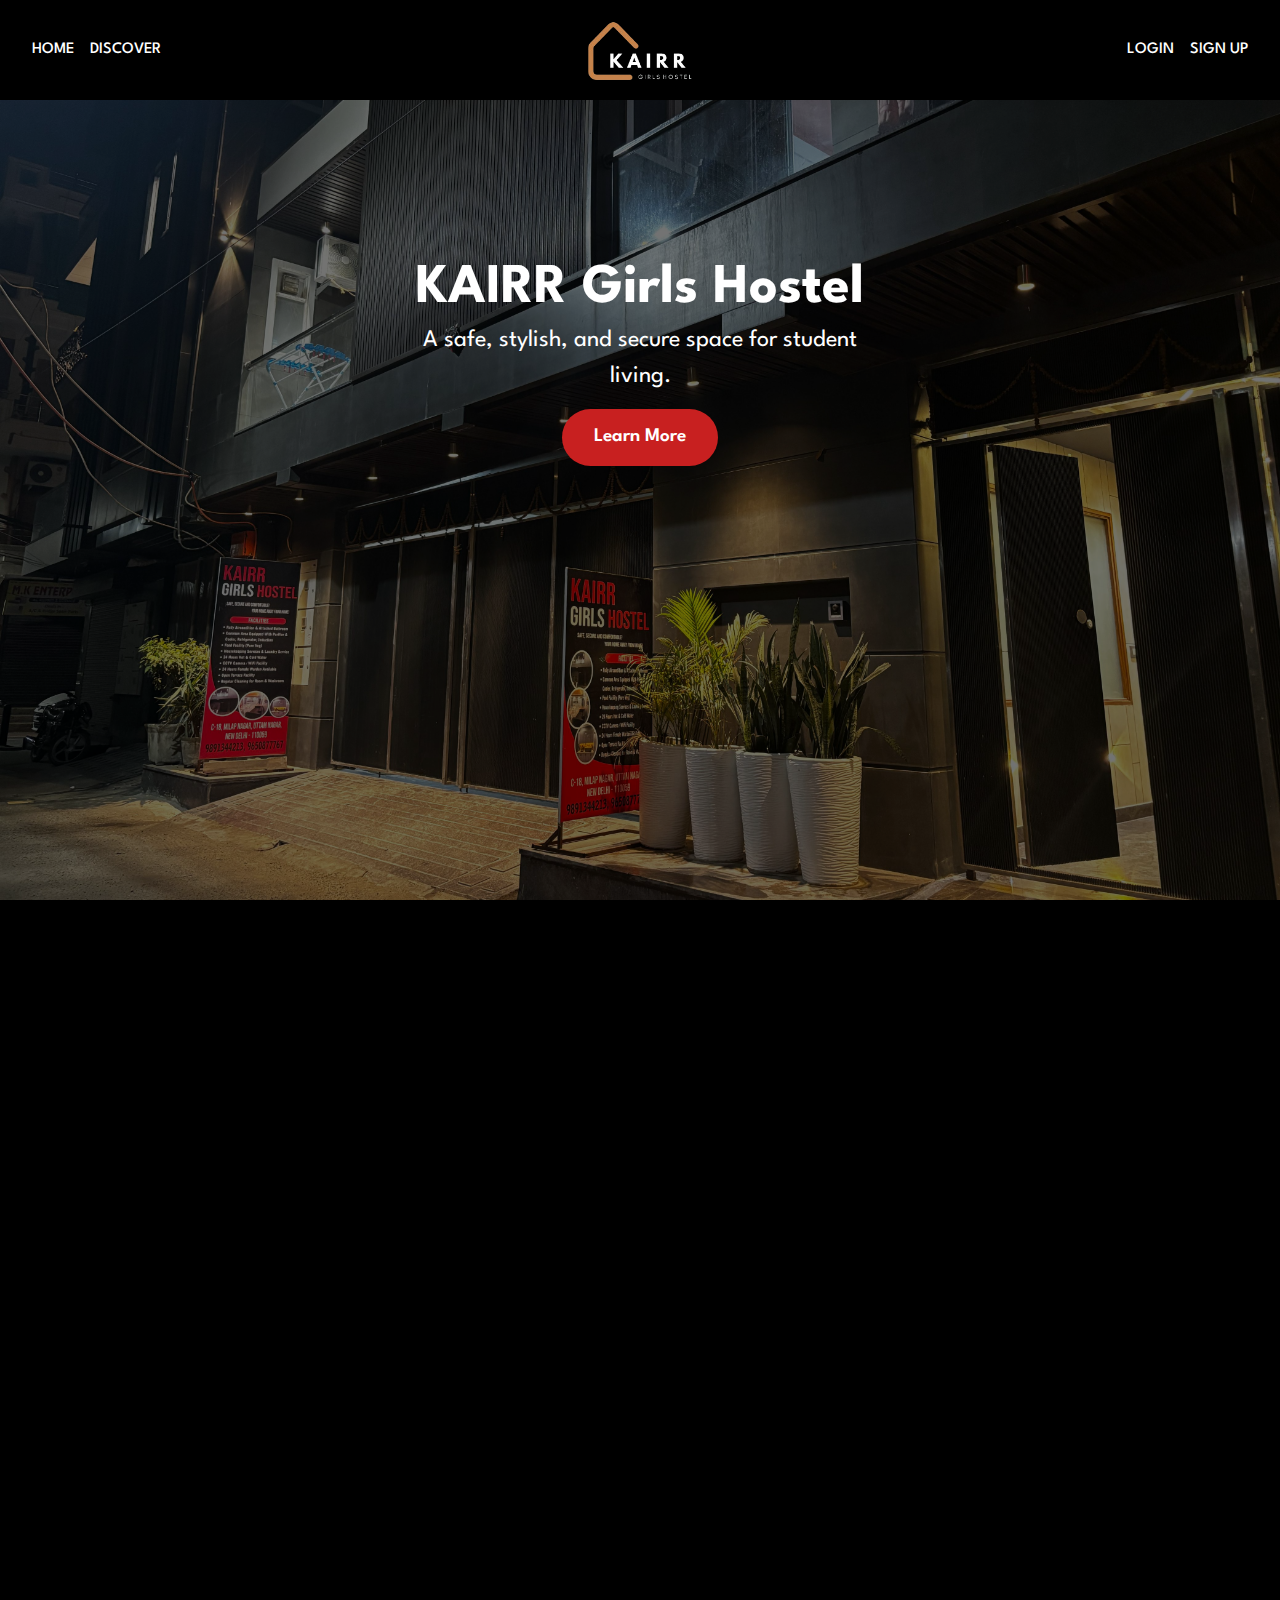
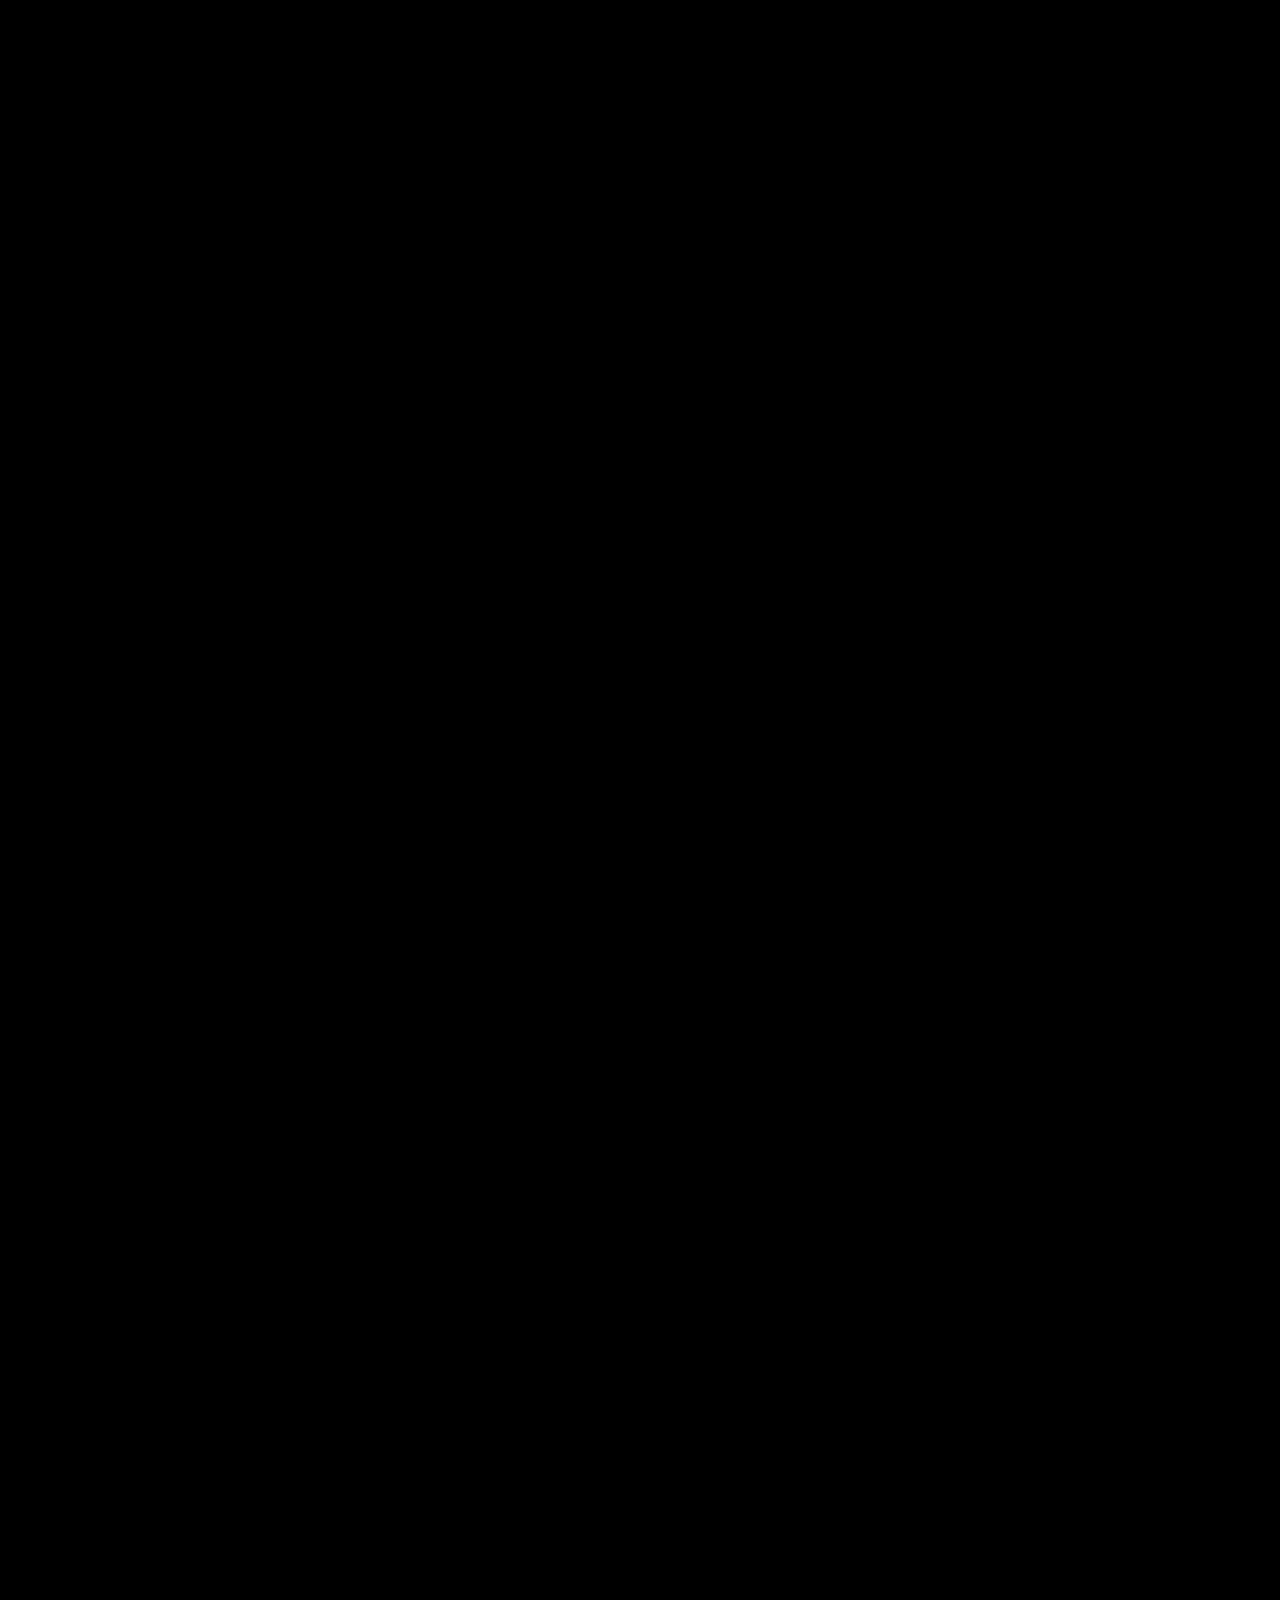
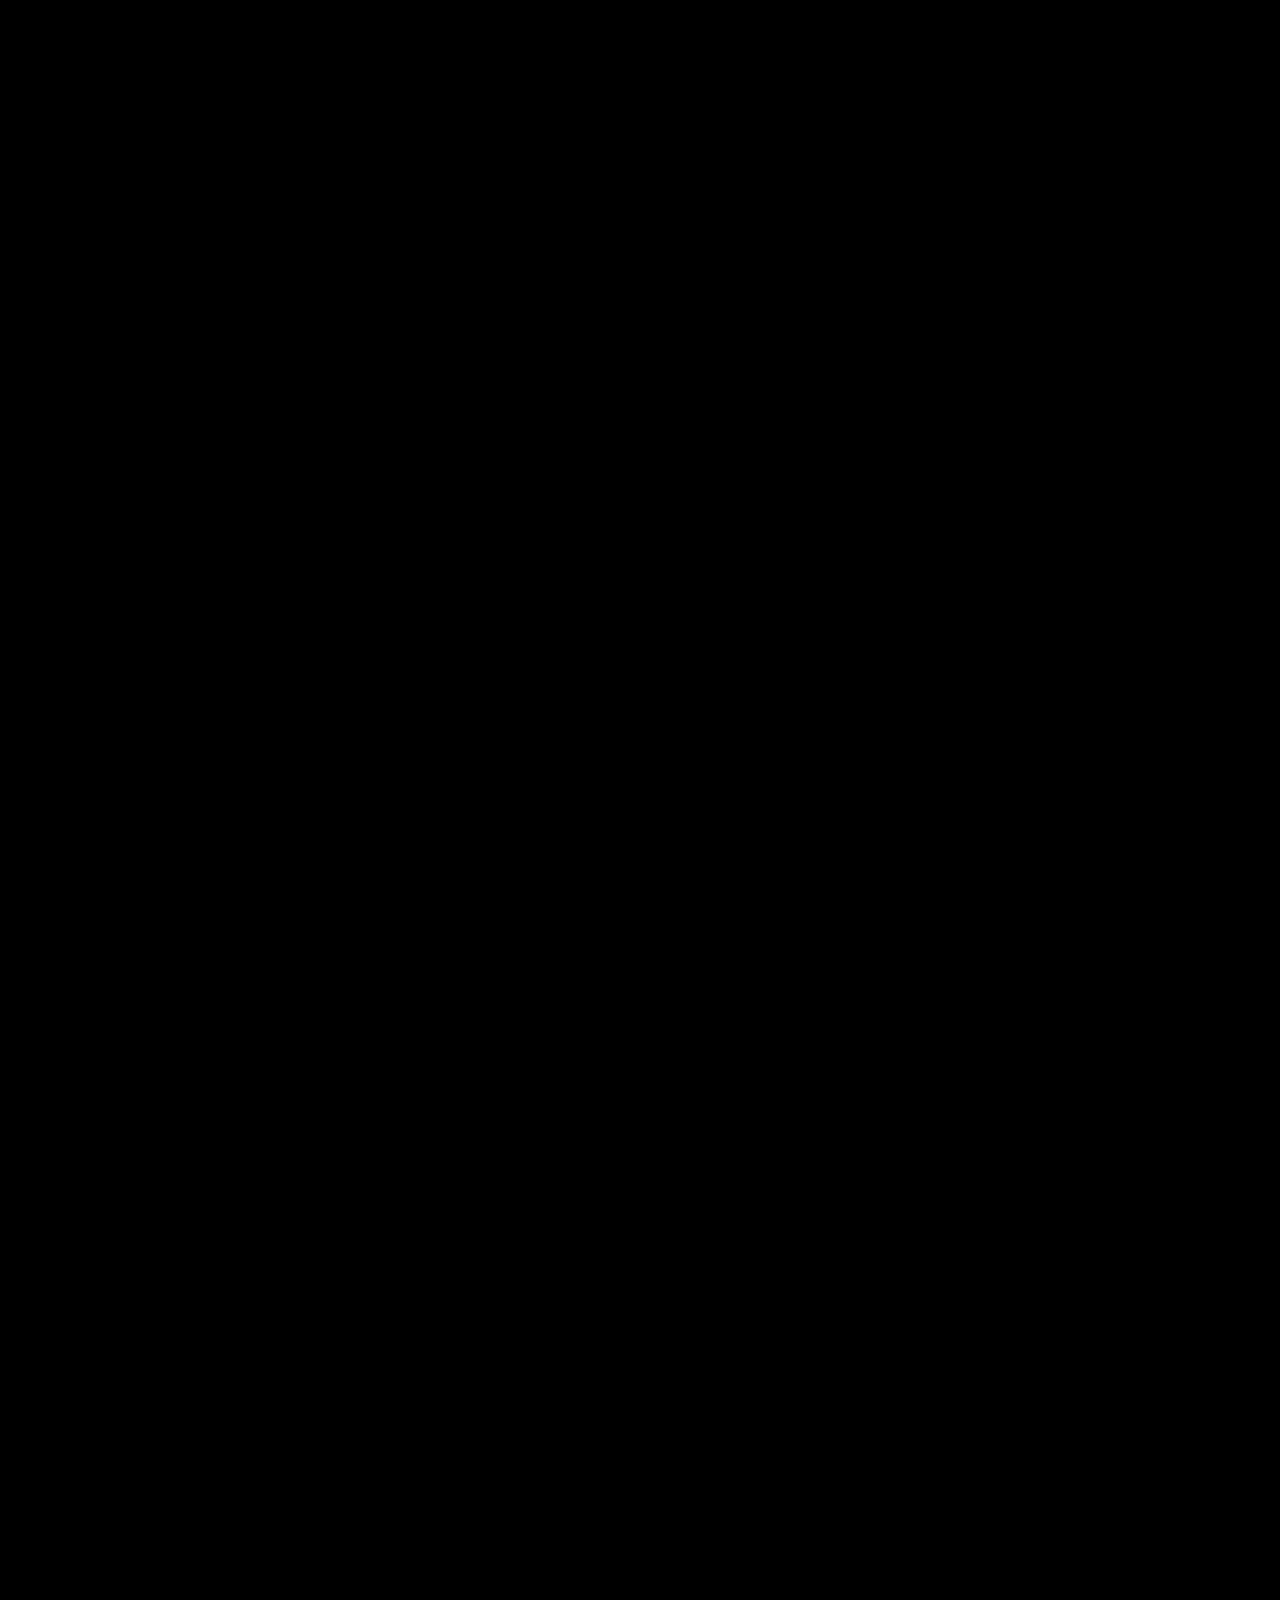
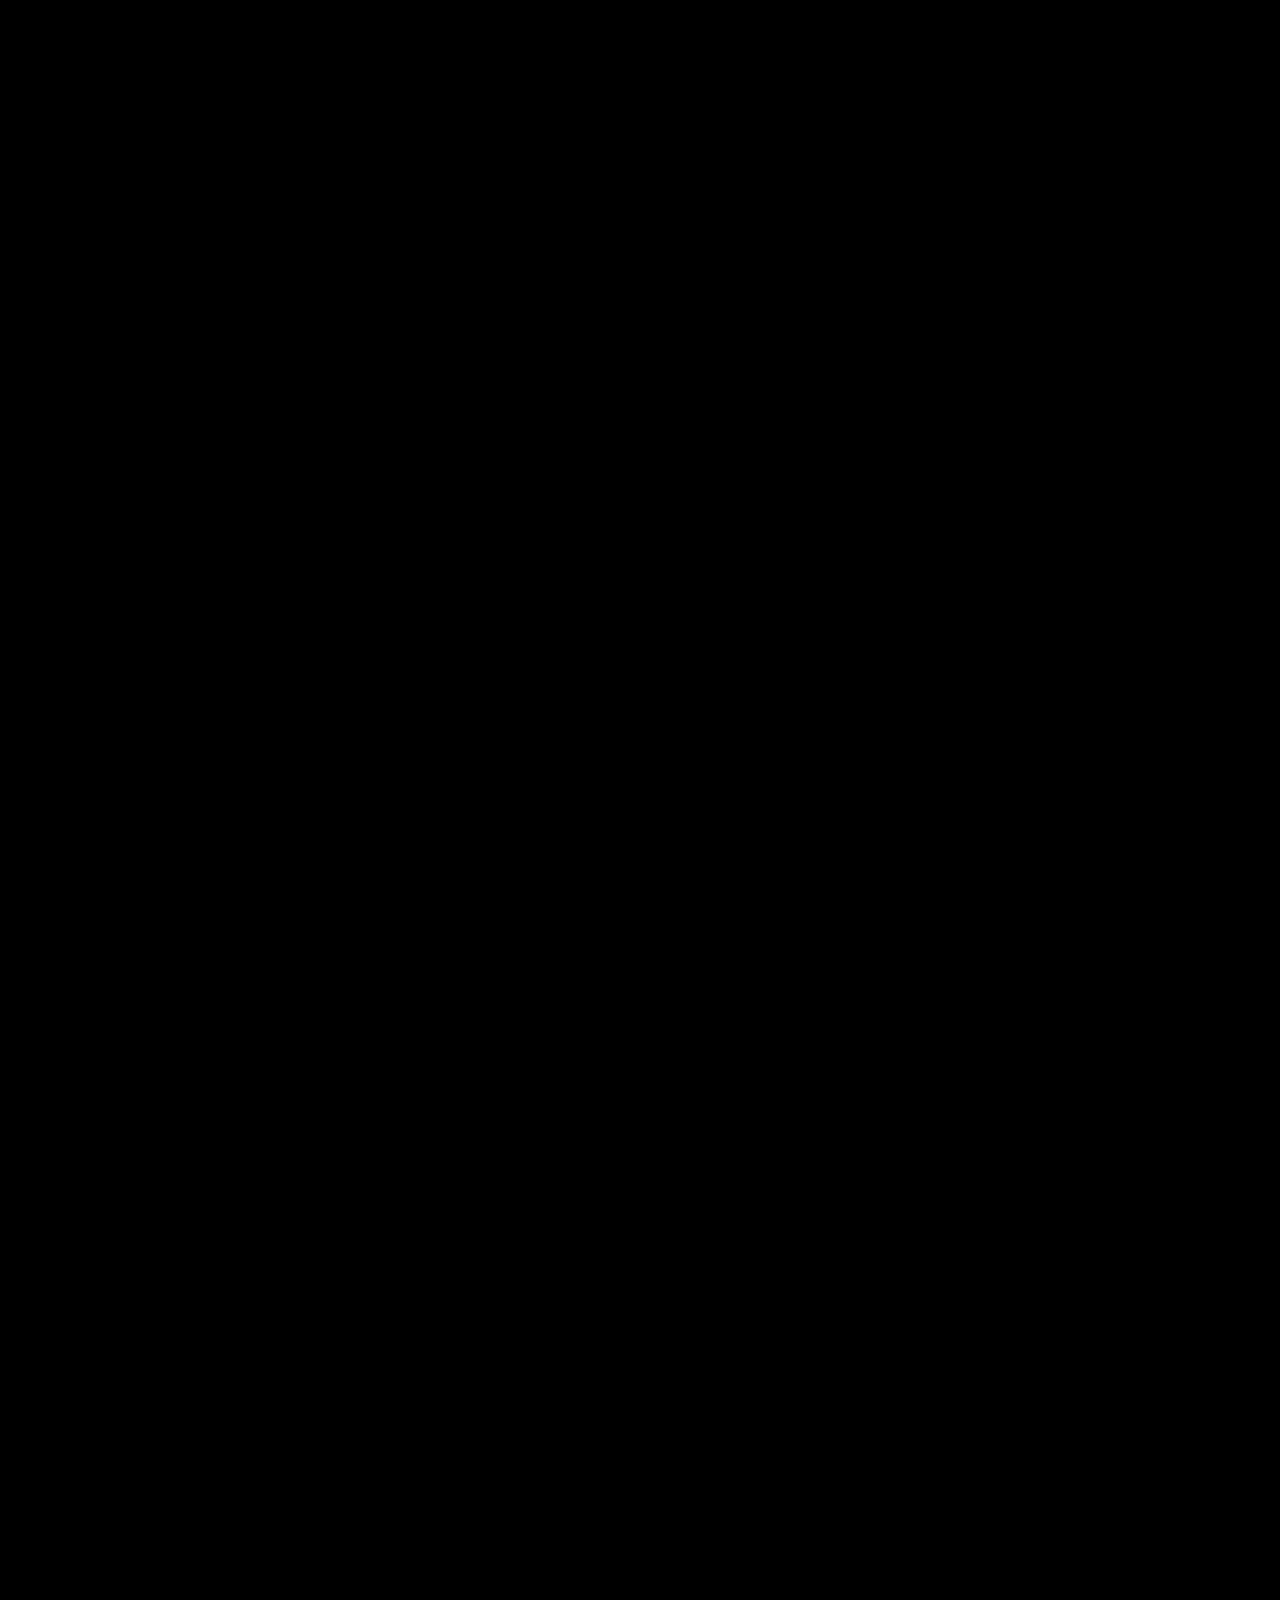
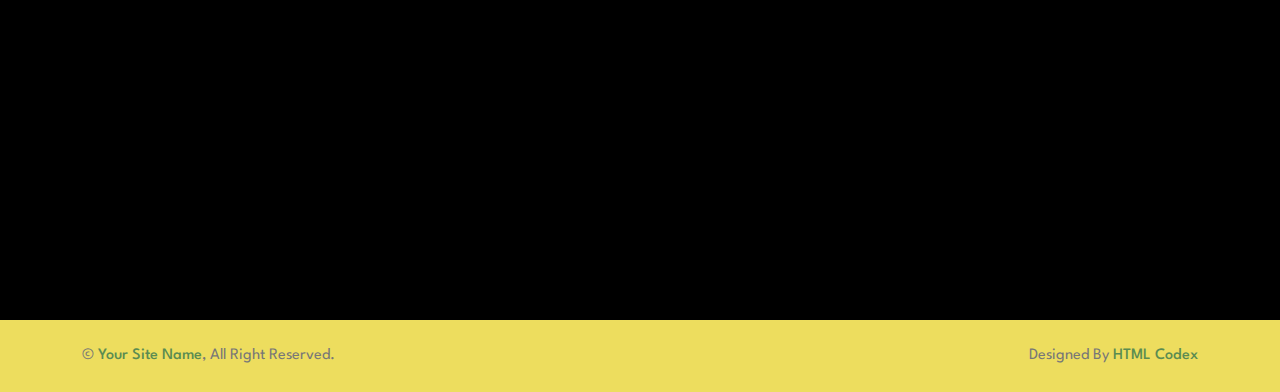
<file: index.html>
<!DOCTYPE html>
<html lang="en">

<head>
    <meta charset="utf-8">
    <title>KAIRR Hostel</title>
    <meta content="width=device-width, initial-scale=1.0" name="viewport">
    <meta content="" name="keywords">
    <meta content="" name="description">

    <!-- Favicon -->
    <link href="img/favicon.ico" rel="icon">

    <!-- Google Web Fonts -->
    <link rel="preconnect" href="https://fonts.googleapis.com">
    <link rel="preconnect" href="https://fonts.gstatic.com" crossorigin>
    <link href="https://fonts.googleapis.com/css2?family=Libre+Baskerville:wght@700&family=Open+Sans:wght@400;500;600&display=swap" rel="stylesheet">   
    <link href="https://fonts.googleapis.com/css2?family=League+Spartan:wght@100..900&display=swap" rel="stylesheet">

    <!-- Icon Font Stylesheet -->
    <link href="https://cdnjs.cloudflare.com/ajax/libs/font-awesome/5.10.0/css/all.min.css" rel="stylesheet">
    <link href="https://cdn.jsdelivr.net/npm/bootstrap-icons@1.4.1/font/bootstrap-icons.css" rel="stylesheet">

    <!-- Libraries Stylesheet -->
    <link href="lib/animate/animate.min.css" rel="stylesheet">
    <link href="lib/owlcarousel/assets/owl.carousel.min.css" rel="stylesheet">
    <link href="lib/lightbox/css/lightbox.min.css" rel="stylesheet">

    <!-- Customized Bootstrap Stylesheet -->
    <link href="css/bootstrap.min.css" rel="stylesheet">

    <!-- Template Stylesheet -->
    <link href="css/style.css" rel="stylesheet">
    <link href="css/kairr.css" rel="stylesheet">
    <style>
        *{
            font-family: "League Spartan", sans-serif;
        }       
    </style>
    <!-- Add in <head> or before </body> -->
<link rel="stylesheet" href="https://cdnjs.cloudflare.com/ajax/libs/animate.css/4.1.1/animate.min.css"/>


</head>

<body>

    <!-- Navbar starts -->
<!-- Navbar -->
<!-- Navbar -->
<nav id="main-nav-bar">
  <div class="nav-left">
    <a href="#">HOME</a>
    <a href="#">DISCOVER</a>
  </div>

  <div class="logo-sticky">
    <img src="./kairr/whitetrans.png" alt="Kairr Logo" />
  </div>

  <div class="nav-right">
    <a href="#">LOGIN</a>
    <a href="#">SIGN UP</a>
  </div>

  <button class="nav-toggle" id="menu-toggle">
    <span></span>
    <span></span>
    <span></span>
  </button>
</nav>

<!-- Hamburger Dropdown (Mobile) -->
<div class="nav-dropdown" id="nav-dropdown">
  <div class="nav-left">
    <a href="#">HOME</a>
    <a href="#">DISCOVER</a>
  </div>
  <div class="nav-right">
    <a href="#">LOGIN</a>
    <a href="#">SIGN UP</a>
  </div>
</div>
  <!-- Carousel -->
 <div id="header-carousel" class="carousel slide carousel-fade" data-bs-ride="carousel" data-bs-interval="1000">
  <div class="carousel-inner">

    <div class="carousel-item active carousel-slide" style="background-image: url('./kairr/Photos/kairrfront1.jpeg');">
      <div class="overlay"></div>
      <div class="carousel-caption">
        <div class="animated-caption">
          <h1>KAIRR Girls Hostel</h1>
          <p>A safe, stylish, and secure space for student living.</p>
          <a href="#" class="btn btn-light text-dark">Learn More</a>
        </div>
      </div>
    </div>

    <div class="carousel-item carousel-slide" style="background-image: url('./kairr/Photos/entry1.jpeg');">
      <div class="overlay"></div>
      <div class="carousel-caption">
        <div class="animated-caption">
          <h1>Modern Comfort, Everyday</h1>
          <p>Designed for convenience, comfort, and peace of mind.</p>
          <a href="#" class="btn btn-light text-dark">Explore</a>
        </div>
      </div>
    </div>

    <div class="carousel-item carousel-slide" style="background-image: url('./kairr/Photos/terracepic2.jpeg');">
      <div class="overlay"></div>
      <div class="carousel-caption">
        <div class="animated-caption">
          <h1>Feel Right at Home</h1>
          <p>Be a part of a cozy, welcoming community.</p>
          <a href="#" class="btn btn-light text-dark">Enquire Now</a>
        </div>
      </div>
    </div>

  </div>
</div>


    <!-- About Start -->
    <div class="container-xxl py-5">
        <div class="container">
            <div class="row g-5 align-items-end">
                <div class="col-lg-6">
                    <div class="row g-2">
                        <div class="col-6 position-relative wow fadeIn" data-wow-delay="0.7s">
                            <div class="about-experience bg-secondary rounded">
                                <h1 class="display-1 mb-0">25</h1>
                                <small class="fs-5 fw-bold">Years Experience</small>
                            </div>
                        </div>
                        <div class="col-6 wow fadeIn" data-wow-delay="0.1s">
                            <img class="img-fluid rounded" src="img/service-1.jpg">
                        </div>
                        <div class="col-6 wow fadeIn" data-wow-delay="0.3s">
                            <img class="img-fluid rounded" src="img/service-2.jpg">
                        </div>
                        <div class="col-6 wow fadeIn" data-wow-delay="0.5s">
                            <img class="img-fluid rounded" src="img/service-3.jpg">
                        </div>
                    </div>
                </div>
                <div class="col-lg-6 wow fadeIn" data-wow-delay="0.5s">
                    <p class="section-title bg-white text-start text-primary pe-3">About Us</p>
                    <h1 class="mb-4">Know About Our Dairy Farm & Our History</h1>
                    <p class="mb-4">Tempor erat elitr rebum at clita. Diam dolor diam ipsum sit. Aliqu diam amet diam et eos. Clita erat ipsum et lorem et sit, sed stet lorem sit clita duo justo magna dolore erat amet</p>
                    <div class="row g-5 pt-2 mb-5">
                        <div class="col-sm-6">
                            <img class="img-fluid mb-4" src="img/service.png" alt="">
                            <h5 class="mb-3">Dedicated Services</h5>
                            <span>Clita erat ipsum et lorem et sit, sed stet lorem sit clita</span>
                        </div>
                        <div class="col-sm-6">
                            <img class="img-fluid mb-4" src="img/product.png" alt="">
                            <h5 class="mb-3">Organic Products</h5>
                            <span>Clita erat ipsum et lorem et sit, sed stet lorem sit clita</span>
                        </div>
                    </div>
                    <a class="btn btn-secondary rounded-pill py-3 px-5" href="">Explore More</a>
                </div>
            </div>
        </div>
    </div>
    <!-- About End -->


    <!-- Features Start -->
    <div class="container-xxl py-5">
        <div class="container">
            <div class="row g-5 align-items-center">
                <div class="col-lg-6 wow fadeInUp" data-wow-delay="0.1s">
                    <p class="section-title bg-white text-start text-primary pe-3">Why Us!</p>
                    <h1 class="mb-4">Few Reasons Why People Choosing Us!</h1>
                    <p class="mb-4">Tempor erat elitr rebum at clita. Diam dolor diam ipsum sit. Aliqu diam amet diam et eos. Clita erat ipsum et lorem et sit, sed stet lorem sit clita duo justo magna dolore erat amet</p>
                    <p><i class="fa fa-check text-primary me-3"></i>Justo magna erat amet</p>
                    <p><i class="fa fa-check text-primary me-3"></i>Aliqu diam amet diam et eos</p>
                    <p><i class="fa fa-check text-primary me-3"></i>Clita erat ipsum et lorem et sit</p>
                    <a class="btn btn-secondary rounded-pill py-3 px-5 mt-3" href="">Explore More</a>
                </div>
                <div class="col-lg-6">
                    <div class="rounded overflow-hidden">
                        <div class="row g-0">
                            <div class="col-sm-6 wow fadeIn" data-wow-delay="0.1s">
                                <div class="text-center bg-primary py-5 px-4">
                                    <img class="img-fluid mb-4" src="img/experience.png" alt="">
                                    <h1 class="display-6 text-white" data-toggle="counter-up">25</h1>
                                    <span class="fs-5 fw-semi-bold text-secondary">Years Experience</span>
                                </div>
                            </div>
                            <div class="col-sm-6 wow fadeIn" data-wow-delay="0.3s">
                                <div class="text-center bg-secondary py-5 px-4">
                                    <img class="img-fluid mb-4" src="img/award.png" alt="">
                                    <h1 class="display-6" data-toggle="counter-up">183</h1>
                                    <span class="fs-5 fw-semi-bold text-primary">Award Winning</span>
                                </div>
                            </div>
                            <div class="col-sm-6 wow fadeIn" data-wow-delay="0.5s">
                                <div class="text-center bg-secondary py-5 px-4">
                                    <img class="img-fluid mb-4" src="img/animal.png" alt="">
                                    <h1 class="display-6" data-toggle="counter-up">2619</h1>
                                    <span class="fs-5 fw-semi-bold text-primary">Total Animals</span>
                                </div>
                            </div>
                            <div class="col-sm-6 wow fadeIn" data-wow-delay="0.7s">
                                <div class="text-center bg-primary py-5 px-4">
                                    <img class="img-fluid mb-4" src="img/client.png" alt="">
                                    <h1 class="display-6 text-white" data-toggle="counter-up">51940</h1>
                                    <span class="fs-5 fw-semi-bold text-secondary">Happy Clients</span>
                                </div>
                            </div>
                        </div>
                    </div>
                </div>
            </div>
        </div>
    </div>
    <!-- Features End -->


    <!-- Banner Start -->
    <div class="container-fluid banner my-5 py-5" data-parallax="scroll" data-image-src="img/banner.jpg">
        <div class="container py-5">
            <div class="row g-5">
                <div class="col-lg-6 wow fadeIn" data-wow-delay="0.3s">
                    <div class="row g-4 align-items-center">
                        <div class="col-sm-4">
                            <img class="img-fluid rounded" src="img/banner-1.jpg" alt="">
                        </div>
                        <div class="col-sm-8">
                            <h2 class="text-white mb-3">We Sell Best Dairy Products</h2>
                            <p class="text-white mb-4">Clita erat ipsum et lorem et sit, sed stet lorem sit clita duo justo magna dolore erat amet</p>
                            <a class="btn btn-secondary rounded-pill py-2 px-4" href="">Read More</a>
                        </div>
                    </div>
                </div>
                <div class="col-lg-6 wow fadeIn" data-wow-delay="0.5s">
                    <div class="row g-4 align-items-center">
                        <div class="col-sm-4">
                            <img class="img-fluid rounded" src="img/banner-2.jpg" alt="">
                        </div>
                        <div class="col-sm-8">
                            <h2 class="text-white mb-3">We Deliver Fresh Mild Worldwide</h2>
                            <p class="text-white mb-4">Clita erat ipsum et lorem et sit, sed stet lorem sit clita duo justo magna dolore erat amet</p>
                            <a class="btn btn-secondary rounded-pill py-2 px-4" href="">Read More</a>
                        </div>
                    </div>
                </div>
            </div>
        </div>
    </div>
    <!-- Banner End -->


    <!-- Service Start -->
    <div class="container-xxl py-5">
        <div class="container">
            <div class="text-center mx-auto pb-4 wow fadeInUp" data-wow-delay="0.1s" style="max-width: 500px;">
                <p class="section-title bg-white text-center text-primary px-3">Our Services</p>
                <h1 class="mb-5">Services That We Offer For Entrepreneurs</h1>
            </div>
            <div class="row gy-5 gx-4">
                <div class="col-lg-4 col-md-6 pt-5 wow fadeInUp" data-wow-delay="0.1s">
                    <div class="service-item d-flex h-100">
                        <div class="service-img">
                            <img class="img-fluid" src="img/service-1.jpg" alt="">
                        </div>
                        <div class="service-text p-5 pt-0">
                            <div class="service-icon">
                                <img class="img-fluid rounded-circle" src="img/service-1.jpg" alt="">
                            </div>
                            <h5 class="mb-3">Best Animal Selection</h4>
                            <p class="mb-4">Erat ipsum justo amet duo et elitr dolor, est duo duo eos lorem sed diam stet diam sed stet.</p>
                            <a class="btn btn-square rounded-circle" href=""><i class="bi bi-chevron-double-right"></i></a>
                        </div>
                    </div>
                </div>
                <div class="col-lg-4 col-md-6 pt-5 wow fadeInUp" data-wow-delay="0.3s">
                    <div class="service-item d-flex h-100">
                        <div class="service-img">
                            <img class="img-fluid" src="img/service-2.jpg" alt="">
                        </div>
                        <div class="service-text p-5 pt-0">
                            <div class="service-icon">
                                <img class="img-fluid rounded-circle" src="img/service-2.jpg" alt="">
                            </div>
                            <h5 class="mb-3">Breeding & Veterinary</h5>
                            <p class="mb-4">Erat ipsum justo amet duo et elitr dolor, est duo duo eos lorem sed diam stet diam sed stet.</p>
                            <a class="btn btn-square rounded-circle" href=""><i class="bi bi-chevron-double-right"></i></a>
                        </div>
                    </div>
                </div>
                <div class="col-lg-4 col-md-6 pt-5 wow fadeInUp" data-wow-delay="0.5s">
                    <div class="service-item d-flex h-100">
                        <div class="service-img">
                            <img class="img-fluid" src="img/service-3.jpg" alt="">
                        </div>
                        <div class="service-text p-5 pt-0">
                            <div class="service-icon">
                                <img class="img-fluid rounded-circle" src="img/service-3.jpg" alt="">
                            </div>
                            <h5 class="mb-3">Care & Milking</h5>
                            <p class="mb-4">Erat ipsum justo amet duo et elitr dolor, est duo duo eos lorem sed diam stet diam sed stet.</p>
                            <a class="btn btn-square rounded-circle" href=""><i class="bi bi-chevron-double-right"></i></a>
                        </div>
                    </div>
                </div>
            </div>
        </div>
    </div>
    <!-- Service End -->


    <!-- Gallery Start -->
    <div class="container-xxl py-5 px-0">
        <div class="row g-0">
            <div class="col-lg-3 col-md-6 wow fadeInUp" data-wow-delay="0.1s">
                <div class="row g-0">
                    <div class="col-12">
                        <a class="d-block" href="img/gallery-5.jpg" data-lightbox="gallery">
                            <img class="img-fluid" src="img/gallery-5.jpg" alt="">
                        </a>
                    </div>
                    <div class="col-12">
                        <a class="d-block" href="img/gallery-1.jpg" data-lightbox="gallery">
                            <img class="img-fluid" src="img/gallery-1.jpg" alt="">
                        </a>
                    </div>
                </div>
            </div>
            <div class="col-lg-3 col-md-6 wow fadeInUp" data-wow-delay="0.3s">
                <div class="row g-0">
                    <div class="col-12">
                        <a class="d-block" href="img/gallery-2.jpg" data-lightbox="gallery">
                            <img class="img-fluid" src="img/gallery-2.jpg" alt="">
                        </a>
                    </div>
                    <div class="col-12">
                        <a class="d-block" href="img/gallery-6.jpg" data-lightbox="gallery">
                            <img class="img-fluid" src="img/gallery-6.jpg" alt="">
                        </a>
                    </div>
                </div>
            </div>
            <div class="col-lg-3 col-md-6 wow fadeInUp" data-wow-delay="0.5s">
                <div class="row g-0">
                    <div class="col-12">
                        <a class="d-block" href="img/gallery-7.jpg" data-lightbox="gallery">
                            <img class="img-fluid" src="img/gallery-7.jpg" alt="">
                        </a>
                    </div>
                    <div class="col-12">
                        <a class="d-block" href="img/gallery-3.jpg" data-lightbox="gallery">
                            <img class="img-fluid" src="img/gallery-3.jpg" alt="">
                        </a>
                    </div>
                </div>
            </div>
            <div class="col-lg-3 col-md-6 wow fadeInUp" data-wow-delay="0.7s">
                <div class="row g-0">
                    <div class="col-12">
                        <a class="d-block" href="img/gallery-4.jpg" data-lightbox="gallery">
                            <img class="img-fluid" src="img/gallery-4.jpg" alt="">
                        </a>
                    </div>
                    <div class="col-12">
                        <a class="d-block" href="img/gallery-8.jpg" data-lightbox="gallery">
                            <img class="img-fluid" src="img/gallery-8.jpg" alt="">
                        </a>
                    </div>
                </div>
            </div>
        </div>
    </div>
    <!-- Gallery End -->


    <!-- Product Start -->
    <div class="container-xxl py-5">
        <div class="container">
            <div class="text-center mx-auto wow fadeInUp" data-wow-delay="0.1s" style="max-width: 500px;">
                <p class="section-title bg-white text-center text-primary px-3">Our Products</p>
                <h1 class="mb-5">Our Dairy Products For Healthy Living</h1>
            </div>
            <div class="row gx-4">
                <div class="col-md-6 col-lg-4 col-xl-3 wow fadeInUp" data-wow-delay="0.1s">
                    <div class="product-item">
                        <div class="position-relative">
                            <img class="img-fluid" src="img/product-1.jpg" alt="">
                            <div class="product-overlay">
                                <a class="btn btn-square btn-secondary rounded-circle m-1" href=""><i class="bi bi-link"></i></a>
                                <a class="btn btn-square btn-secondary rounded-circle m-1" href=""><i class="bi bi-cart"></i></a>
                            </div>
                        </div>
                        <div class="text-center p-4">
                            <a class="d-block h5" href="">Pure Milk</a>
                            <span class="text-primary me-1">$19.00</span>
                            <span class="text-decoration-line-through">$29.00</span>
                        </div>
                    </div>
                </div>
                <div class="col-md-6 col-lg-4 col-xl-3 wow fadeInUp" data-wow-delay="0.3s">
                    <div class="product-item">
                        <div class="position-relative">
                            <img class="img-fluid" src="img/product-2.jpg" alt="">
                            <div class="product-overlay">
                                <a class="btn btn-square btn-secondary rounded-circle m-1" href=""><i class="bi bi-link"></i></a>
                                <a class="btn btn-square btn-secondary rounded-circle m-1" href=""><i class="bi bi-cart"></i></a>
                            </div>
                        </div>
                        <div class="text-center p-4">
                            <a class="d-block h5" href="">Fresh Meat</a>
                            <span class="text-primary me-1">$19.00</span>
                            <span class="text-decoration-line-through">$29.00</span>
                        </div>
                    </div>
                </div>
                <div class="col-md-6 col-lg-4 col-xl-3 wow fadeInUp" data-wow-delay="0.5s">
                    <div class="product-item">
                        <div class="position-relative">
                            <img class="img-fluid" src="img/product-3.jpg" alt="">
                            <div class="product-overlay">
                                <a class="btn btn-square btn-secondary rounded-circle m-1" href=""><i class="bi bi-link"></i></a>
                                <a class="btn btn-square btn-secondary rounded-circle m-1" href=""><i class="bi bi-cart"></i></a>
                            </div>
                        </div>
                        <div class="text-center p-4">
                            <a class="d-block h5" href="">Dairy Products</a>
                            <span class="text-primary me-1">$19.00</span>
                            <span class="text-decoration-line-through">$29.00</span>
                        </div>
                    </div>
                </div>
                <div class="col-md-6 col-lg-4 col-xl-3 wow fadeInUp" data-wow-delay="0.7s">
                    <div class="product-item">
                        <div class="position-relative">
                            <img class="img-fluid" src="img/product-4.jpg" alt="">
                            <div class="product-overlay">
                                <a class="btn btn-square btn-secondary rounded-circle m-1" href=""><i class="bi bi-link"></i></a>
                                <a class="btn btn-square btn-secondary rounded-circle m-1" href=""><i class="bi bi-cart"></i></a>
                            </div>
                        </div>
                        <div class="text-center p-4">
                            <a class="d-block h5" href="">Organic Food</a>
                            <span class="text-primary me-1">$19.00</span>
                            <span class="text-decoration-line-through">$29.00</span>
                        </div>
                    </div>
                </div>
            </div>
        </div>
    </div>
    <!-- Product End -->


    <!-- Team Start -->
    <div class="container-xxl py-5">
        <div class="container">
            <div class="text-center mx-auto wow fadeInUp" data-wow-delay="0.1s" style="max-width: 500px;">
                <p class="section-title bg-white text-center text-primary px-3">Our Team</p>
                <h1 class="mb-5">Experienced Team Members</h1>
            </div>
            <div class="row g-4">
                <div class="col-lg-4 col-md-6 wow fadeInUp" data-wow-delay="0.1s">
                    <div class="team-item rounded p-4">
                        <img class="img-fluid rounded mb-4" src="img/team-1.jpg" alt="">
                        <h5>Adam Crew</h5>
                        <p class="text-primary">Founder</p>
                        <div class="d-flex justify-content-center">
                            <a class="btn btn-square btn-outline-secondary rounded-circle mx-1" href=""><i class="fab fa-facebook-f"></i></a>
                            <a class="btn btn-square btn-outline-secondary rounded-circle mx-1" href=""><i class="fab fa-twitter"></i></a>
                            <a class="btn btn-square btn-outline-secondary rounded-circle mx-1" href=""><i class="fab fa-instagram"></i></a>
                        </div>
                    </div>
                </div>
                <div class="col-lg-4 col-md-6 wow fadeInUp" data-wow-delay="0.3s">
                    <div class="team-item rounded p-4">
                        <img class="img-fluid rounded mb-4" src="img/team-2.jpg" alt="">
                        <h5>Doris Jordan</h5>
                        <p class="text-primary">Veterinarian</p>
                        <div class="d-flex justify-content-center">
                            <a class="btn btn-square btn-outline-secondary rounded-circle mx-1" href=""><i class="fab fa-facebook-f"></i></a>
                            <a class="btn btn-square btn-outline-secondary rounded-circle mx-1" href=""><i class="fab fa-twitter"></i></a>
                            <a class="btn btn-square btn-outline-secondary rounded-circle mx-1" href=""><i class="fab fa-instagram"></i></a>
                        </div>
                    </div>
                </div>
                <div class="col-lg-4 col-md-6 wow fadeInUp" data-wow-delay="0.5s">
                    <div class="team-item rounded p-4">
                        <img class="img-fluid rounded mb-4" src="img/team-3.jpg" alt="">
                        <h5>Jack Dawson</h5>
                        <p class="text-primary">Farmer</p>
                        <div class="d-flex justify-content-center">
                            <a class="btn btn-square btn-outline-secondary rounded-circle mx-1" href=""><i class="fab fa-facebook-f"></i></a>
                            <a class="btn btn-square btn-outline-secondary rounded-circle mx-1" href=""><i class="fab fa-twitter"></i></a>
                            <a class="btn btn-square btn-outline-secondary rounded-circle mx-1" href=""><i class="fab fa-instagram"></i></a>
                        </div>
                    </div>
                </div>
            </div>
        </div>
    </div>
    <!-- Team End -->


    <!-- Testimonial Start -->
    <div class="container-xxl py-5">
        <div class="container">
            <div class="text-center mx-auto wow fadeInUp" data-wow-delay="0.1s" style="max-width: 500px;">
                <p class="section-title bg-white text-center text-primary px-3">Testimonial</p>
                <h1 class="mb-5">What People Say About Our Dairy Farm</h1>
            </div>
            <div class="row g-5 align-items-center">
                <div class="col-lg-5 wow fadeInUp" data-wow-delay="0.1s">
                    <div class="testimonial-img">
                        <img class="img-fluid animated pulse infinite" src="img/testimonial-1.jpg" alt="">
                        <img class="img-fluid animated pulse infinite" src="img/testimonial-2.jpg" alt="">
                        <img class="img-fluid animated pulse infinite" src="img/testimonial-3.jpg" alt="">
                        <img class="img-fluid animated pulse infinite" src="img/testimonial-4.jpg" alt="">
                    </div>
                </div>
                <div class="col-lg-7 wow fadeInUp" data-wow-delay="0.5s">
                    <div class="owl-carousel testimonial-carousel">
                        <div class="testimonial-item">
                            <img class="img-fluid mb-3" src="img/testimonial-1.jpg" alt="">
                            <p class="fs-5">Dolores sed duo clita tempor justo dolor et stet lorem kasd labore dolore lorem ipsum. At lorem lorem magna ut et, nonumy et labore et tempor diam tempor erat.</p>
                            <h5>Client Name</h5>
                            <span class="text-primary">Profession</span>
                        </div>
                        <div class="testimonial-item">
                            <img class="img-fluid mb-3" src="img/testimonial-2.jpg" alt="">
                            <p class="fs-5">Dolores sed duo clita tempor justo dolor et stet lorem kasd labore dolore lorem ipsum. At lorem lorem magna ut et, nonumy et labore et tempor diam tempor erat.</p>
                            <h5>Client Name</h5>
                            <span class="text-primary">Profession</span>
                        </div>
                        <div class="testimonial-item">
                            <img class="img-fluid mb-3" src="img/testimonial-3.jpg" alt="">
                            <p class="fs-5">Dolores sed duo clita tempor justo dolor et stet lorem kasd labore dolore lorem ipsum. At lorem lorem magna ut et, nonumy et labore et tempor diam tempor erat.</p>
                            <h5>Client Name</h5>
                            <span class="text-primary">Profession</span>
                        </div>
                        <div class="testimonial-item">
                            <img class="img-fluid mb-3" src="img/testimonial-4.jpg" alt="">
                            <p class="fs-5">Dolores sed duo clita tempor justo dolor et stet lorem kasd labore dolore lorem ipsum. At lorem lorem magna ut et, nonumy et labore et tempor diam tempor erat.</p>
                            <h5>Client Name</h5>
                            <span class="text-primary">Profession</span>
                        </div>
                    </div>
                </div>
            </div>
        </div>
    </div>
    <!-- Testimonial End -->


    <!-- Footer Start -->
    <div class="container-fluid bg-dark footer mt-5 py-5 wow fadeIn" data-wow-delay="0.1s">
        <div class="container py-5">
            <div class="row g-5">
                <div class="col-lg-3 col-md-6">
                    <h5 class="text-white mb-4">Our Office</h5>
                    <p class="mb-2"><i class="fa fa-map-marker-alt me-3"></i>123 Street, New York, USA</p>
                    <p class="mb-2"><i class="fa fa-phone-alt me-3"></i>+012 345 67890</p>
                    <p class="mb-2"><i class="fa fa-envelope me-3"></i>info@example.com</p>
                    <div class="d-flex pt-3">
                        <a class="btn btn-square btn-secondary rounded-circle me-2" href=""><i class="fab fa-twitter"></i></a>
                        <a class="btn btn-square btn-secondary rounded-circle me-2" href=""><i class="fab fa-facebook-f"></i></a>
                        <a class="btn btn-square btn-secondary rounded-circle me-2" href=""><i class="fab fa-youtube"></i></a>
                        <a class="btn btn-square btn-secondary rounded-circle me-2" href=""><i class="fab fa-linkedin-in"></i></a>
                    </div>
                </div>
                <div class="col-lg-3 col-md-6">
                    <h5 class="text-white mb-4">Quick Links</h5>
                    <a class="btn btn-link" href="">About Us</a>
                    <a class="btn btn-link" href="">Contact Us</a>
                    <a class="btn btn-link" href="">Our Services</a>
                    <a class="btn btn-link" href="">Terms & Condition</a>
                    <a class="btn btn-link" href="">Support</a>
                </div>
                <div class="col-lg-3 col-md-6">
                    <h5 class="text-white mb-4">Business Hours</h5>
                    <p class="mb-1">Monday - Friday</p>
                    <h6 class="text-light">09:00 am - 07:00 pm</h6>
                    <p class="mb-1">Saturday</p>
                    <h6 class="text-light">09:00 am - 12:00 pm</h6>
                    <p class="mb-1">Sunday</p>
                    <h6 class="text-light">Closed</h6>
                </div>
                <div class="col-lg-3 col-md-6">
                    <h5 class="text-white mb-4">Newsletter</h5>
                    <p>Dolor amet sit justo amet elitr clita ipsum elitr est.</p>
                    <div class="position-relative w-100">
                        <input class="form-control bg-transparent w-100 py-3 ps-4 pe-5" type="text" placeholder="Your email">
                        <button type="button" class="btn btn-secondary py-2 position-absolute top-0 end-0 mt-2 me-2">SignUp</button>
                    </div>
                </div>
            </div>
        </div>
    </div>
    <!-- Footer End -->


    <!-- Copyright Start -->
    <div class="container-fluid bg-secondary text-body copyright py-4">
        <div class="container">
            <div class="row">
                <div class="col-md-6 text-center text-md-start mb-3 mb-md-0">
                    &copy; <a class="fw-semi-bold" href="#">Your Site Name</a>, All Right Reserved.
                </div>
                <div class="col-md-6 text-center text-md-end">
                    <!--/*** This template is free as long as you keep the footer author’s credit link/attribution link/backlink. If you'd like to use the template without the footer author’s credit link/attribution link/backlink, you can purchase the Credit Removal License from "https://htmlcodex.com/credit-removal". Thank you for your support. ***/-->
                    Designed By <a class="fw-semi-bold" href="https://htmlcodex.com">HTML Codex</a>
                </div>
            </div>
        </div>
    </div>
    <!-- Copyright End -->


    <!-- Back to Top -->
    <a href="#" class="btn btn-lg btn-primary btn-lg-square rounded-circle back-to-top"><i class="bi bi-arrow-up"></i></a>


    <!-- JavaScript Libraries -->
    <script src="https://code.jquery.com/jquery-3.4.1.min.js"></script>
    <script src="https://cdn.jsdelivr.net/npm/bootstrap@5.0.0/dist/js/bootstrap.bundle.min.js"></script>
    <script src="lib/wow/wow.min.js"></script>
    <script src="lib/easing/easing.min.js"></script>
    <script src="lib/waypoints/waypoints.min.js"></script>
    <script src="lib/owlcarousel/owl.carousel.min.js"></script>
    <script src="lib/counterup/counterup.min.js"></script>
    <script src="lib/parallax/parallax.min.js"></script>
    <script src="lib/lightbox/js/lightbox.min.js"></script>
    <script>
                // Sticky Navbar
        window.addEventListener('scroll', function () {
        const nav = document.getElementById('main-nav-bar');
        nav.classList.toggle('sticky', window.scrollY > 50);
        });

        // Hamburger Toggle
        document.getElementById('menu-toggle').addEventListener('click', function () {
        document.getElementById('nav-dropdown').classList.toggle('active');
        });


    </script>
    <script src="js/main.js"></script>
     <script src="js/kairr.js"></script>
</body>

</html>
</file>
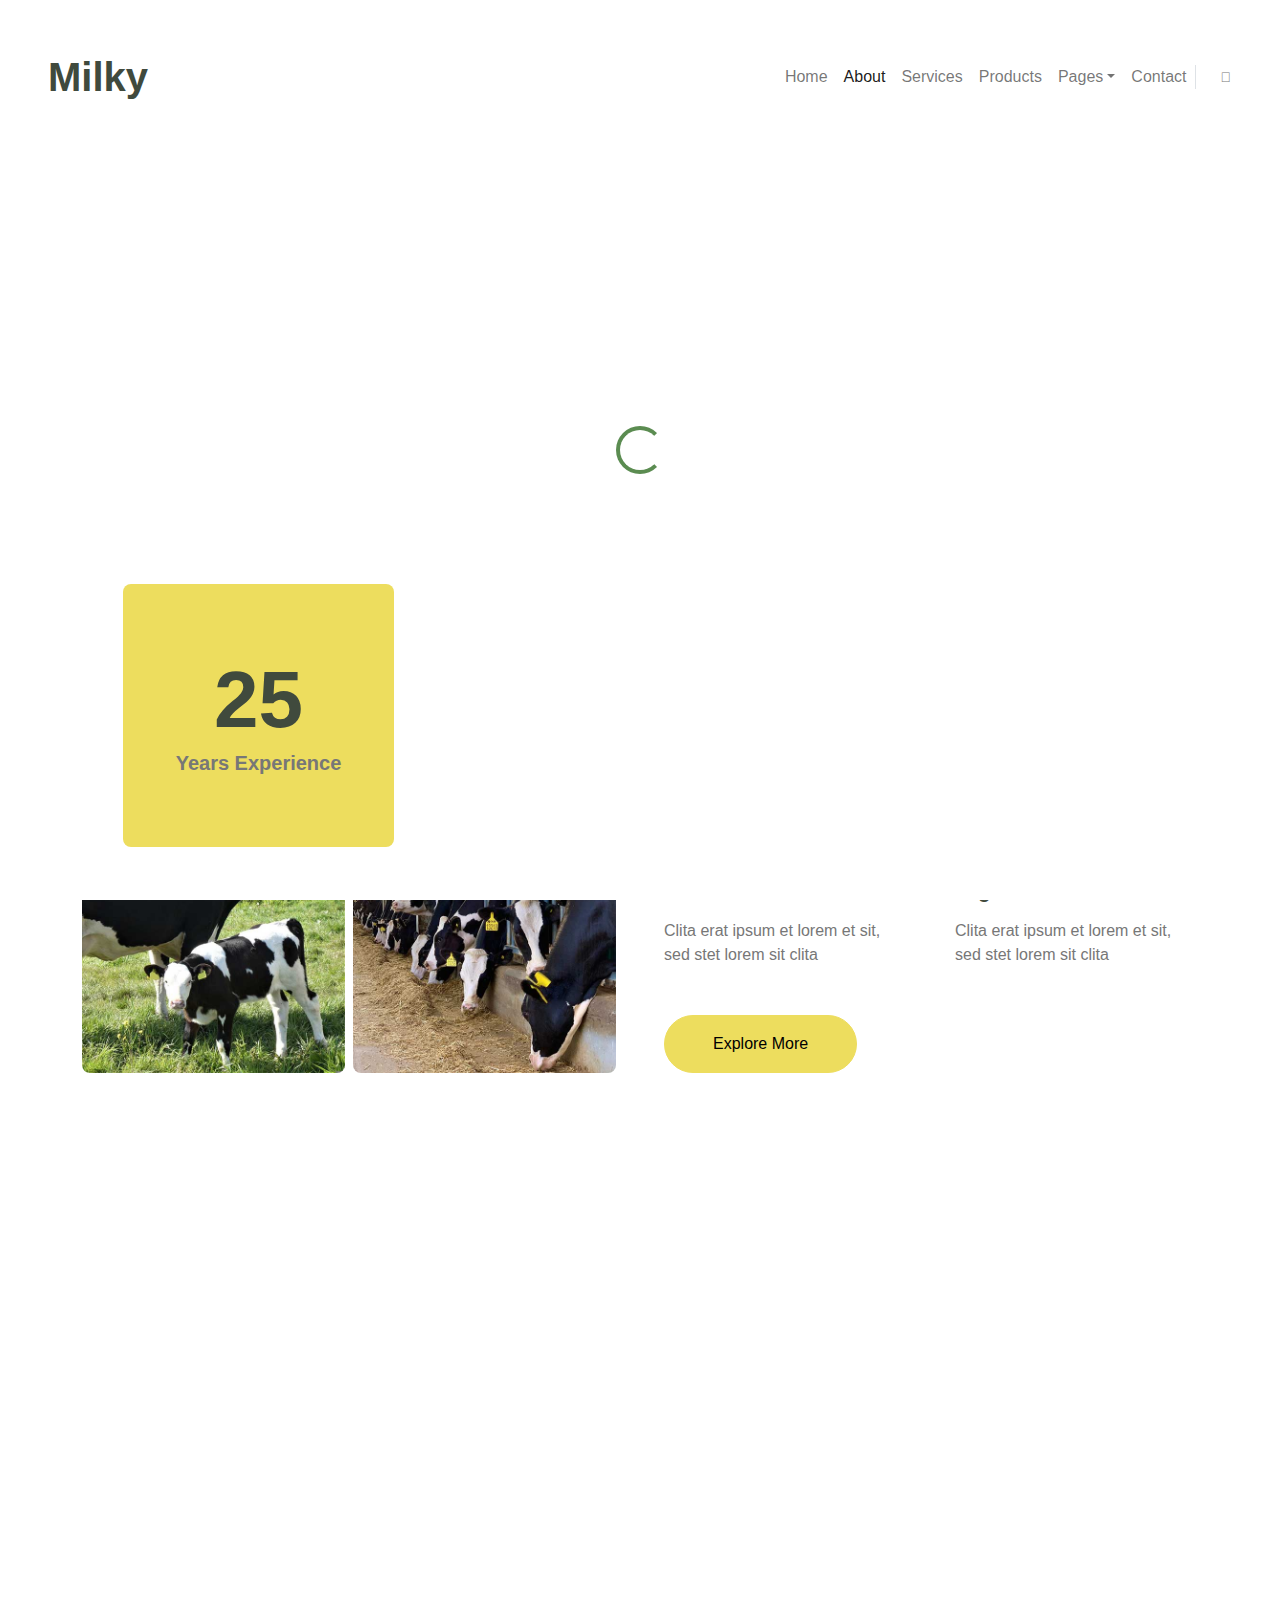
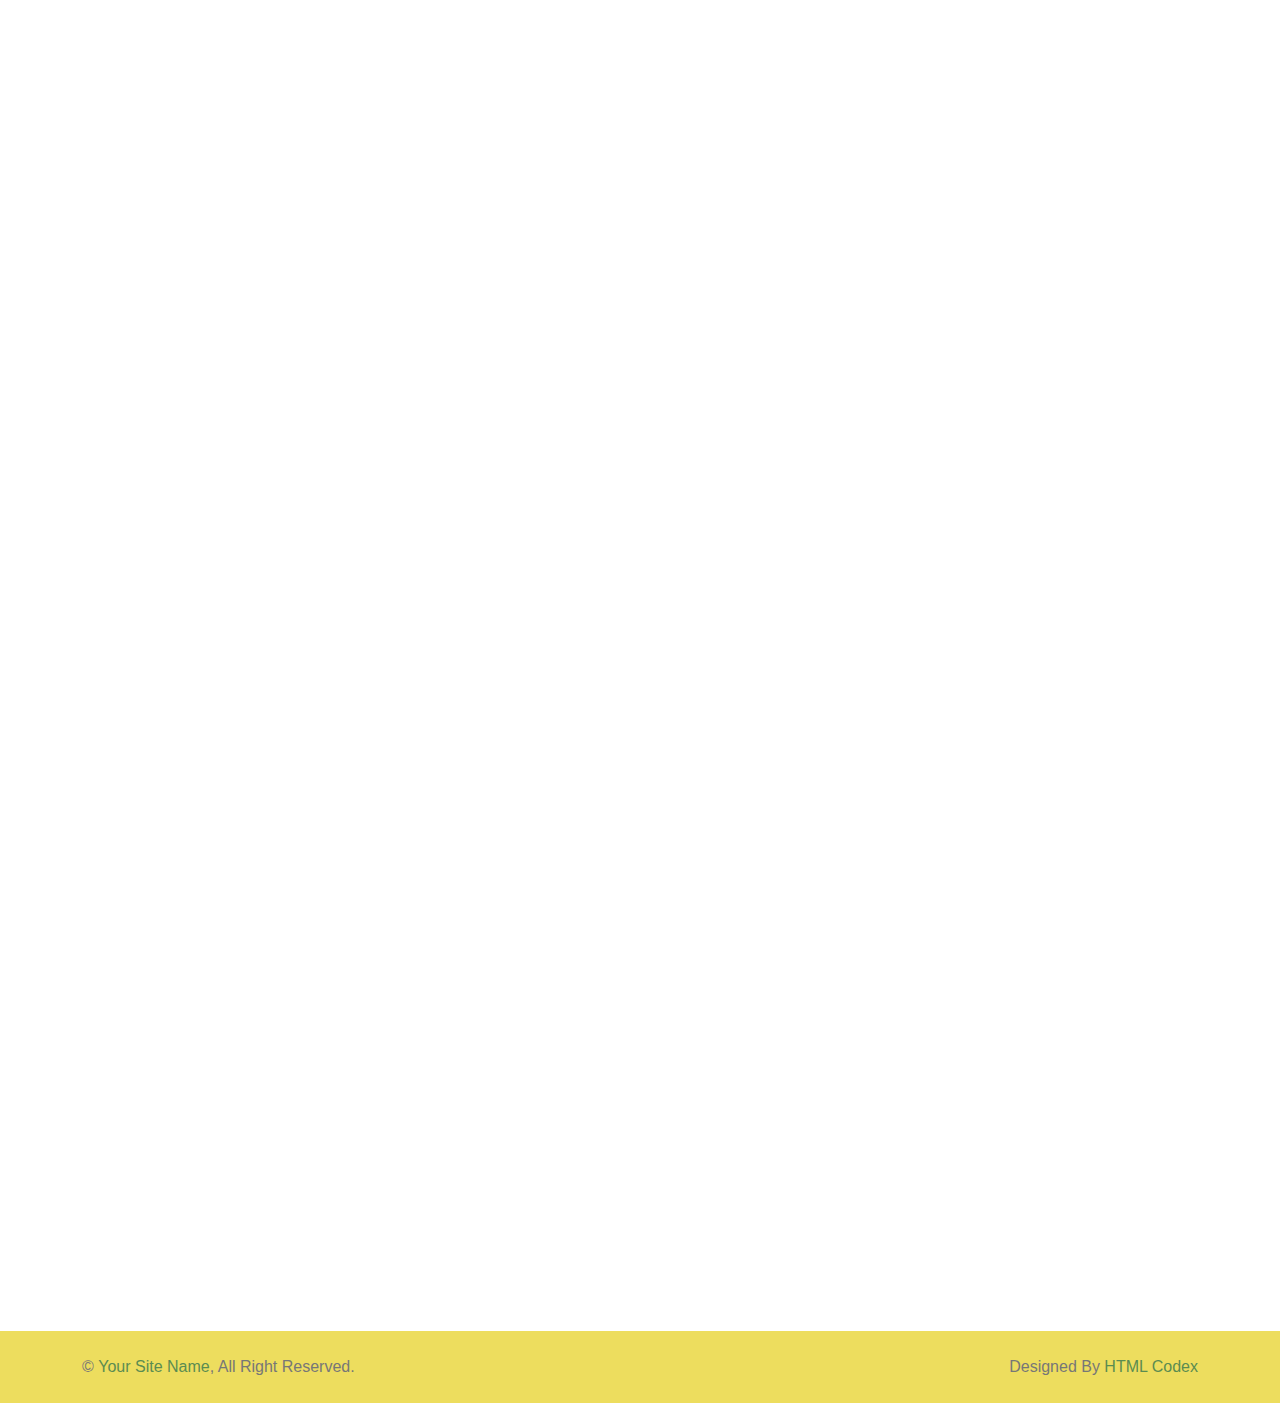
<file: about.html>
<!DOCTYPE html>
<html lang="en">

<head>
    <meta charset="utf-8">
    <title>Milky - Dairy Website Template</title>
    <meta content="width=device-width, initial-scale=1.0" name="viewport">
    <meta content="" name="keywords">
    <meta content="" name="description">

    <!-- Favicon -->
    <link href="img/favicon.ico" rel="icon">

    <!-- Google Web Fonts -->
    <link rel="preconnect" href="https://fonts.googleapis.com">
    <link rel="preconnect" href="https://fonts.gstatic.com" crossorigin>
    <link href="https://fonts.googleapis.com/css2?family=Libre+Baskerville:wght@700&family=Open+Sans:wght@400;500;600&display=swap" rel="stylesheet">   

    <!-- Icon Font Stylesheet -->
    <link href="https://cdnjs.cloudflare.com/ajax/libs/font-awesome/5.10.0/css/all.min.css" rel="stylesheet">
    <link href="https://cdn.jsdelivr.net/npm/bootstrap-icons@1.4.1/font/bootstrap-icons.css" rel="stylesheet">

    <!-- Libraries Stylesheet -->
    <link href="lib/animate/animate.min.css" rel="stylesheet">
    <link href="lib/owlcarousel/assets/owl.carousel.min.css" rel="stylesheet">
    <link href="lib/lightbox/css/lightbox.min.css" rel="stylesheet">

    <!-- Customized Bootstrap Stylesheet -->
    <link href="css/bootstrap.min.css" rel="stylesheet">

    <!-- Template Stylesheet -->
    <link href="css/style.css" rel="stylesheet">
</head>

<body>
    <!-- Spinner Start -->
    <div id="spinner" class="show bg-white position-fixed translate-middle w-100 vh-100 top-50 start-50 d-flex align-items-center justify-content-center">
        <div class="spinner-border text-primary" role="status" style="width: 3rem; height: 3rem;"></div>
    </div>
    <!-- Spinner End -->


    <!-- Topbar Start -->
    <div class="container-fluid bg-dark px-0">
        <div class="row g-0 d-none d-lg-flex">
            <div class="col-lg-6 ps-5 text-start">
                <div class="h-100 d-inline-flex align-items-center text-light">
                    <span>Follow Us:</span>
                    <a class="btn btn-link text-light" href=""><i class="fab fa-facebook-f"></i></a>
                    <a class="btn btn-link text-light" href=""><i class="fab fa-twitter"></i></a>
                    <a class="btn btn-link text-light" href=""><i class="fab fa-linkedin-in"></i></a>
                    <a class="btn btn-link text-light" href=""><i class="fab fa-instagram"></i></a>
                </div>
            </div>
            <div class="col-lg-6 text-end">
                <div class="h-100 bg-secondary d-inline-flex align-items-center text-dark py-2 px-4">
                    <span class="me-2 fw-semi-bold"><i class="fa fa-phone-alt me-2"></i>Call Us:</span>
                    <span>+012 345 6789</span>
                </div>
            </div>
        </div>
    </div>
    <!-- Topbar End -->


    <!-- Navbar Start -->
    <nav class="navbar navbar-expand-lg bg-white navbar-light sticky-top px-4 px-lg-5">
        <a href="index.html" class="navbar-brand d-flex align-items-center">
            <h1 class="m-0">Milky</h1>
        </a>
        <button type="button" class="navbar-toggler me-0" data-bs-toggle="collapse" data-bs-target="#navbarCollapse">
            <span class="navbar-toggler-icon"></span>
        </button>
        <div class="collapse navbar-collapse" id="navbarCollapse">
            <div class="navbar-nav ms-auto p-4 p-lg-0">
                <a href="index.html" class="nav-item nav-link">Home</a>
                <a href="about.html" class="nav-item nav-link active">About</a>
                <a href="service.html" class="nav-item nav-link">Services</a>
                <a href="product.html" class="nav-item nav-link">Products</a>
                <div class="nav-item dropdown">
                    <a href="#" class="nav-link dropdown-toggle" data-bs-toggle="dropdown">Pages</a>
                    <div class="dropdown-menu bg-light m-0">
                        <a href="gallery.html" class="dropdown-item">Gallery</a>
                        <a href="feature.html" class="dropdown-item">Features</a>
                        <a href="team.html" class="dropdown-item">Our Team</a>
                        <a href="testimonial.html" class="dropdown-item">Testimonial</a>
                        <a href="404.html" class="dropdown-item">404 Page</a>
                    </div>
                </div>
                <a href="contact.html" class="nav-item nav-link">Contact</a>
            </div>
            <div class="border-start ps-4 d-none d-lg-block">
                <button type="button" class="btn btn-sm p-0"><i class="fa fa-search"></i></button>
            </div>
        </div>
    </nav>
    <!-- Navbar End -->


    <!-- Page Header Start -->
    <div class="container-fluid page-header py-5 mb-5 wow fadeIn" data-wow-delay="0.1s">
        <div class="container text-center py-5">
            <h1 class="display-3 text-white mb-4 animated slideInDown">About Us</h1>
            <nav aria-label="breadcrumb animated slideInDown">
                <ol class="breadcrumb justify-content-center mb-0">
                    <li class="breadcrumb-item"><a href="#">Home</a></li>
                    <li class="breadcrumb-item"><a href="#">Pages</a></li>
                    <li class="breadcrumb-item active" aria-current="page">About</li>
                </ol>
            </nav>
        </div>
    </div>
    <!-- Page Header End -->


    <!-- About Start -->
    <div class="container-xxl py-5">
        <div class="container">
            <div class="row g-5 align-items-end">
                <div class="col-lg-6">
                    <div class="row g-2">
                        <div class="col-6 position-relative wow fadeIn" data-wow-delay="0.7s">
                            <div class="about-experience bg-secondary rounded">
                                <h1 class="display-1 mb-0">25</h1>
                                <small class="fs-5 fw-bold">Years Experience</small>
                            </div>
                        </div>
                        <div class="col-6 wow fadeIn" data-wow-delay="0.1s">
                            <img class="img-fluid rounded" src="img/service-1.jpg">
                        </div>
                        <div class="col-6 wow fadeIn" data-wow-delay="0.3s">
                            <img class="img-fluid rounded" src="img/service-2.jpg">
                        </div>
                        <div class="col-6 wow fadeIn" data-wow-delay="0.5s">
                            <img class="img-fluid rounded" src="img/service-3.jpg">
                        </div>
                    </div>
                </div>
                <div class="col-lg-6 wow fadeIn" data-wow-delay="0.5s">
                    <p class="section-title bg-white text-start text-primary pe-3">About Us</p>
                    <h1 class="mb-4">Know About Our Dairy Farm & Our History</h1>
                    <p class="mb-4">Tempor erat elitr rebum at clita. Diam dolor diam ipsum sit. Aliqu diam amet diam et eos. Clita erat ipsum et lorem et sit, sed stet lorem sit clita duo justo magna dolore erat amet</p>
                    <div class="row g-5 pt-2 mb-5">
                        <div class="col-sm-6">
                            <img class="img-fluid mb-4" src="img/service.png" alt="">
                            <h5 class="mb-3">Dedicated Services</h5>
                            <span>Clita erat ipsum et lorem et sit, sed stet lorem sit clita</span>
                        </div>
                        <div class="col-sm-6">
                            <img class="img-fluid mb-4" src="img/product.png" alt="">
                            <h5 class="mb-3">Organic Products</h5>
                            <span>Clita erat ipsum et lorem et sit, sed stet lorem sit clita</span>
                        </div>
                    </div>
                    <a class="btn btn-secondary rounded-pill py-3 px-5" href="">Explore More</a>
                </div>
            </div>
        </div>
    </div>
    <!-- About End -->


    <!-- Banner Start -->
    <div class="container-fluid banner my-5 py-5" data-parallax="scroll" data-image-src="img/banner.jpg">
        <div class="container py-5">
            <div class="row g-5">
                <div class="col-lg-6 wow fadeIn" data-wow-delay="0.3s">
                    <div class="row g-4 align-items-center">
                        <div class="col-sm-4">
                            <img class="img-fluid rounded" src="img/banner-1.jpg" alt="">
                        </div>
                        <div class="col-sm-8">
                            <h2 class="text-white mb-3">We Sell Best Dairy Products</h2>
                            <p class="text-white mb-4">Clita erat ipsum et lorem et sit, sed stet lorem sit clita duo justo magna dolore erat amet</p>
                            <a class="btn btn-secondary rounded-pill py-2 px-4" href="">Read More</a>
                        </div>
                    </div>
                </div>
                <div class="col-lg-6 wow fadeIn" data-wow-delay="0.5s">
                    <div class="row g-4 align-items-center">
                        <div class="col-sm-4">
                            <img class="img-fluid rounded" src="img/banner-2.jpg" alt="">
                        </div>
                        <div class="col-sm-8">
                            <h2 class="text-white mb-3">We Deliver Fresh Mild Worldwide</h2>
                            <p class="text-white mb-4">Clita erat ipsum et lorem et sit, sed stet lorem sit clita duo justo magna dolore erat amet</p>
                            <a class="btn btn-secondary rounded-pill py-2 px-4" href="">Read More</a>
                        </div>
                    </div>
                </div>
            </div>
        </div>
    </div>
    <!-- Banner End -->


    <!-- Team Start -->
    <div class="container-xxl py-5">
        <div class="container">
            <div class="text-center mx-auto wow fadeInUp" data-wow-delay="0.1s" style="max-width: 500px;">
                <p class="section-title bg-white text-center text-primary px-3">Our Team</p>
                <h1 class="mb-5">Experienced Team Members</h1>
            </div>
            <div class="row g-4">
                <div class="col-lg-4 col-md-6 wow fadeInUp" data-wow-delay="0.1s">
                    <div class="team-item rounded p-4">
                        <img class="img-fluid rounded mb-4" src="img/team-1.jpg" alt="">
                        <h5>Adam Crew</h5>
                        <p class="text-primary">Founder</p>
                        <div class="d-flex justify-content-center">
                            <a class="btn btn-square btn-outline-secondary rounded-circle mx-1" href=""><i class="fab fa-facebook-f"></i></a>
                            <a class="btn btn-square btn-outline-secondary rounded-circle mx-1" href=""><i class="fab fa-twitter"></i></a>
                            <a class="btn btn-square btn-outline-secondary rounded-circle mx-1" href=""><i class="fab fa-instagram"></i></a>
                        </div>
                    </div>
                </div>
                <div class="col-lg-4 col-md-6 wow fadeInUp" data-wow-delay="0.3s">
                    <div class="team-item rounded p-4">
                        <img class="img-fluid rounded mb-4" src="img/team-2.jpg" alt="">
                        <h5>Doris Jordan</h5>
                        <p class="text-primary">Veterinarian</p>
                        <div class="d-flex justify-content-center">
                            <a class="btn btn-square btn-outline-secondary rounded-circle mx-1" href=""><i class="fab fa-facebook-f"></i></a>
                            <a class="btn btn-square btn-outline-secondary rounded-circle mx-1" href=""><i class="fab fa-twitter"></i></a>
                            <a class="btn btn-square btn-outline-secondary rounded-circle mx-1" href=""><i class="fab fa-instagram"></i></a>
                        </div>
                    </div>
                </div>
                <div class="col-lg-4 col-md-6 wow fadeInUp" data-wow-delay="0.5s">
                    <div class="team-item rounded p-4">
                        <img class="img-fluid rounded mb-4" src="img/team-3.jpg" alt="">
                        <h5>Jack Dawson</h5>
                        <p class="text-primary">Farmer</p>
                        <div class="d-flex justify-content-center">
                            <a class="btn btn-square btn-outline-secondary rounded-circle mx-1" href=""><i class="fab fa-facebook-f"></i></a>
                            <a class="btn btn-square btn-outline-secondary rounded-circle mx-1" href=""><i class="fab fa-twitter"></i></a>
                            <a class="btn btn-square btn-outline-secondary rounded-circle mx-1" href=""><i class="fab fa-instagram"></i></a>
                        </div>
                    </div>
                </div>
            </div>
        </div>
    </div>
    <!-- Team End -->


    <!-- Footer Start -->
    <div class="container-fluid bg-dark footer mt-5 py-5 wow fadeIn" data-wow-delay="0.1s">
        <div class="container py-5">
            <div class="row g-5">
                <div class="col-lg-3 col-md-6">
                    <h5 class="text-white mb-4">Our Office</h5>
                    <p class="mb-2"><i class="fa fa-map-marker-alt me-3"></i>123 Street, New York, USA</p>
                    <p class="mb-2"><i class="fa fa-phone-alt me-3"></i>+012 345 67890</p>
                    <p class="mb-2"><i class="fa fa-envelope me-3"></i>info@example.com</p>
                    <div class="d-flex pt-3">
                        <a class="btn btn-square btn-secondary rounded-circle me-2" href=""><i class="fab fa-twitter"></i></a>
                        <a class="btn btn-square btn-secondary rounded-circle me-2" href=""><i class="fab fa-facebook-f"></i></a>
                        <a class="btn btn-square btn-secondary rounded-circle me-2" href=""><i class="fab fa-youtube"></i></a>
                        <a class="btn btn-square btn-secondary rounded-circle me-2" href=""><i class="fab fa-linkedin-in"></i></a>
                    </div>
                </div>
                <div class="col-lg-3 col-md-6">
                    <h5 class="text-white mb-4">Quick Links</h5>
                    <a class="btn btn-link" href="">About Us</a>
                    <a class="btn btn-link" href="">Contact Us</a>
                    <a class="btn btn-link" href="">Our Services</a>
                    <a class="btn btn-link" href="">Terms & Condition</a>
                    <a class="btn btn-link" href="">Support</a>
                </div>
                <div class="col-lg-3 col-md-6">
                    <h5 class="text-white mb-4">Business Hours</h5>
                    <p class="mb-1">Monday - Friday</p>
                    <h6 class="text-light">09:00 am - 07:00 pm</h6>
                    <p class="mb-1">Saturday</p>
                    <h6 class="text-light">09:00 am - 12:00 pm</h6>
                    <p class="mb-1">Sunday</p>
                    <h6 class="text-light">Closed</h6>
                </div>
                <div class="col-lg-3 col-md-6">
                    <h5 class="text-white mb-4">Newsletter</h5>
                    <p>Dolor amet sit justo amet elitr clita ipsum elitr est.</p>
                    <div class="position-relative w-100">
                        <input class="form-control bg-transparent w-100 py-3 ps-4 pe-5" type="text" placeholder="Your email">
                        <button type="button" class="btn btn-secondary py-2 position-absolute top-0 end-0 mt-2 me-2">SignUp</button>
                    </div>
                </div>
            </div>
        </div>
    </div>
    <!-- Footer End -->


    <!-- Copyright Start -->
    <div class="container-fluid bg-secondary text-body copyright py-4">
        <div class="container">
            <div class="row">
                <div class="col-md-6 text-center text-md-start mb-3 mb-md-0">
                    &copy; <a class="fw-semi-bold" href="#">Your Site Name</a>, All Right Reserved.
                </div>
                <div class="col-md-6 text-center text-md-end">
                    <!--/*** This template is free as long as you keep the footer author’s credit link/attribution link/backlink. If you'd like to use the template without the footer author’s credit link/attribution link/backlink, you can purchase the Credit Removal License from "https://htmlcodex.com/credit-removal". Thank you for your support. ***/-->
                    Designed By <a class="fw-semi-bold" href="https://htmlcodex.com">HTML Codex</a>
                </div>
            </div>
        </div>
    </div>
    <!-- Copyright End -->


    <!-- Back to Top -->
    <a href="#" class="btn btn-lg btn-primary btn-lg-square rounded-circle back-to-top"><i class="bi bi-arrow-up"></i></a>


    <!-- JavaScript Libraries -->
    <script src="https://code.jquery.com/jquery-3.4.1.min.js"></script>
    <script src="https://cdn.jsdelivr.net/npm/bootstrap@5.0.0/dist/js/bootstrap.bundle.min.js"></script>
    <script src="lib/wow/wow.min.js"></script>
    <script src="lib/easing/easing.min.js"></script>
    <script src="lib/waypoints/waypoints.min.js"></script>
    <script src="lib/owlcarousel/owl.carousel.min.js"></script>
    <script src="lib/counterup/counterup.min.js"></script>
    <script src="lib/parallax/parallax.min.js"></script>
    <script src="lib/lightbox/js/lightbox.min.js"></script>

    <!-- Template Javascript -->
    <script src="js/main.js"></script>
</body>

</html>
</file>
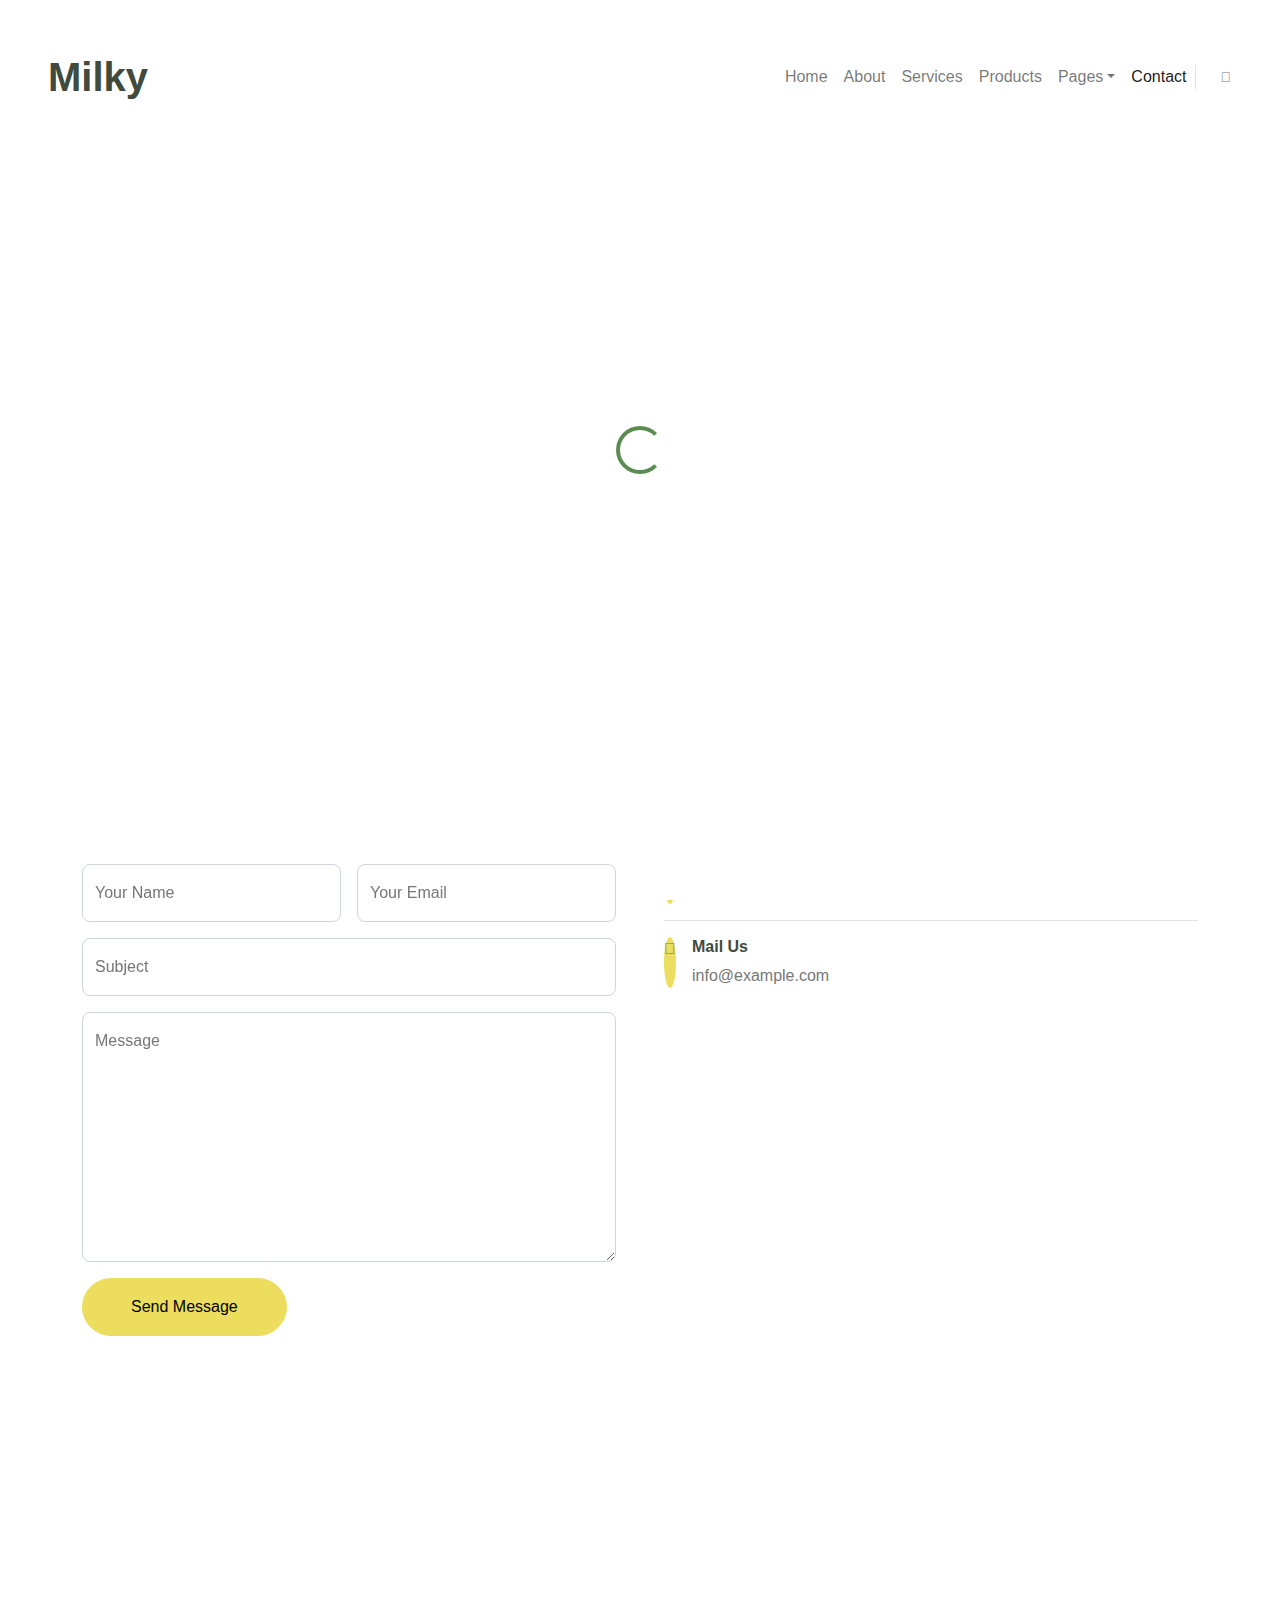
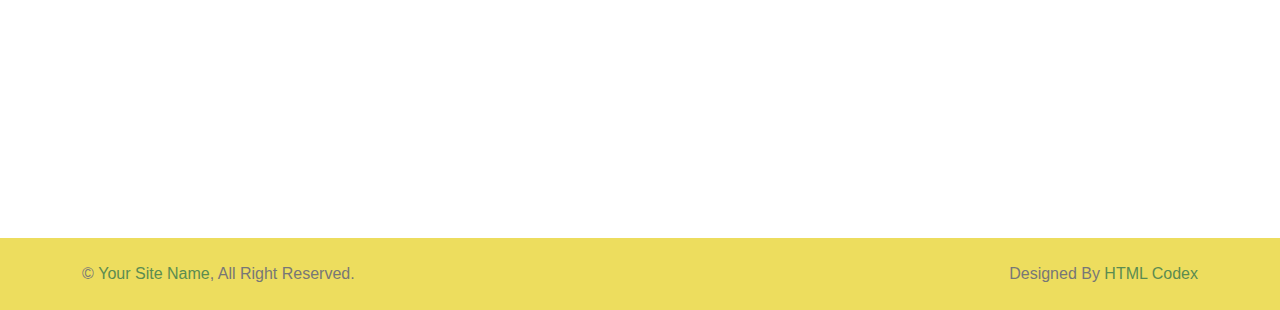
<file: contact.html>
<!DOCTYPE html>
<html lang="en">

<head>
    <meta charset="utf-8">
    <title>Milky - Dairy Website Template</title>
    <meta content="width=device-width, initial-scale=1.0" name="viewport">
    <meta content="" name="keywords">
    <meta content="" name="description">

    <!-- Favicon -->
    <link href="img/favicon.ico" rel="icon">

    <!-- Google Web Fonts -->
    <link rel="preconnect" href="https://fonts.googleapis.com">
    <link rel="preconnect" href="https://fonts.gstatic.com" crossorigin>
    <link href="https://fonts.googleapis.com/css2?family=Libre+Baskerville:wght@700&family=Open+Sans:wght@400;500;600&display=swap" rel="stylesheet">   

    <!-- Icon Font Stylesheet -->
    <link href="https://cdnjs.cloudflare.com/ajax/libs/font-awesome/5.10.0/css/all.min.css" rel="stylesheet">
    <link href="https://cdn.jsdelivr.net/npm/bootstrap-icons@1.4.1/font/bootstrap-icons.css" rel="stylesheet">

    <!-- Libraries Stylesheet -->
    <link href="lib/animate/animate.min.css" rel="stylesheet">
    <link href="lib/owlcarousel/assets/owl.carousel.min.css" rel="stylesheet">
    <link href="lib/lightbox/css/lightbox.min.css" rel="stylesheet">

    <!-- Customized Bootstrap Stylesheet -->
    <link href="css/bootstrap.min.css" rel="stylesheet">

    <!-- Template Stylesheet -->
    <link href="css/style.css" rel="stylesheet">
</head>

<body>
    <!-- Spinner Start -->
    <div id="spinner" class="show bg-white position-fixed translate-middle w-100 vh-100 top-50 start-50 d-flex align-items-center justify-content-center">
        <div class="spinner-border text-primary" role="status" style="width: 3rem; height: 3rem;"></div>
    </div>
    <!-- Spinner End -->


    <!-- Topbar Start -->
    <div class="container-fluid bg-dark px-0">
        <div class="row g-0 d-none d-lg-flex">
            <div class="col-lg-6 ps-5 text-start">
                <div class="h-100 d-inline-flex align-items-center text-light">
                    <span>Follow Us:</span>
                    <a class="btn btn-link text-light" href=""><i class="fab fa-facebook-f"></i></a>
                    <a class="btn btn-link text-light" href=""><i class="fab fa-twitter"></i></a>
                    <a class="btn btn-link text-light" href=""><i class="fab fa-linkedin-in"></i></a>
                    <a class="btn btn-link text-light" href=""><i class="fab fa-instagram"></i></a>
                </div>
            </div>
            <div class="col-lg-6 text-end">
                <div class="h-100 bg-secondary d-inline-flex align-items-center text-dark py-2 px-4">
                    <span class="me-2 fw-semi-bold"><i class="fa fa-phone-alt me-2"></i>Call Us:</span>
                    <span>+012 345 6789</span>
                </div>
            </div>
        </div>
    </div>
    <!-- Topbar End -->


    <!-- Navbar Start -->
    <nav class="navbar navbar-expand-lg bg-white navbar-light sticky-top px-4 px-lg-5">
        <a href="index.html" class="navbar-brand d-flex align-items-center">
            <h1 class="m-0">Milky</h1>
        </a>
        <button type="button" class="navbar-toggler me-0" data-bs-toggle="collapse" data-bs-target="#navbarCollapse">
            <span class="navbar-toggler-icon"></span>
        </button>
        <div class="collapse navbar-collapse" id="navbarCollapse">
            <div class="navbar-nav ms-auto p-4 p-lg-0">
                <a href="index.html" class="nav-item nav-link">Home</a>
                <a href="about.html" class="nav-item nav-link">About</a>
                <a href="service.html" class="nav-item nav-link">Services</a>
                <a href="product.html" class="nav-item nav-link">Products</a>
                <div class="nav-item dropdown">
                    <a href="#" class="nav-link dropdown-toggle" data-bs-toggle="dropdown">Pages</a>
                    <div class="dropdown-menu bg-light m-0">
                        <a href="gallery.html" class="dropdown-item">Gallery</a>
                        <a href="feature.html" class="dropdown-item">Features</a>
                        <a href="team.html" class="dropdown-item">Our Team</a>
                        <a href="testimonial.html" class="dropdown-item">Testimonial</a>
                        <a href="404.html" class="dropdown-item">404 Page</a>
                    </div>
                </div>
                <a href="contact.html" class="nav-item nav-link active">Contact</a>
            </div>
            <div class="border-start ps-4 d-none d-lg-block">
                <button type="button" class="btn btn-sm p-0"><i class="fa fa-search"></i></button>
            </div>
        </div>
    </nav>
    <!-- Navbar End -->


    <!-- Page Header Start -->
    <div class="container-fluid page-header py-5 mb-5 wow fadeIn" data-wow-delay="0.1s">
        <div class="container text-center py-5">
            <h1 class="display-3 text-white mb-4 animated slideInDown">Contact</h1>
            <nav aria-label="breadcrumb animated slideInDown">
                <ol class="breadcrumb justify-content-center mb-0">
                    <li class="breadcrumb-item"><a href="#">Home</a></li>
                    <li class="breadcrumb-item"><a href="#">Pages</a></li>
                    <li class="breadcrumb-item active" aria-current="page">Contact</li>
                </ol>
            </nav>
        </div>
    </div>
    <!-- Page Header End -->


    <!-- Contact Start -->
    <div class="container-xxl py-5">
        <div class="container">
            <div class="text-center mx-auto wow fadeInUp" data-wow-delay="0.1s" style="max-width: 500px;">
                <p class="section-title bg-white text-center text-primary px-3">Contact Us</p>
                <h1 class="mb-5">If You Have Any Query, Please Contact Us</h1>
            </div>
            <div class="row g-5">
                <div class="col-lg-6 wow fadeInUp" data-wow-delay="0.1s">
                    <h3 class="mb-4">Need a functional contact form?</h3>
                    <p class="mb-4">The contact form is currently inactive. Get a functional and working contact form with Ajax & PHP in a few minutes. Just copy and paste the files, add a little code and you're done. <a href="https://htmlcodex.com/contact-form">Download Now</a>.</p>
                    <form>
                        <div class="row g-3">
                            <div class="col-md-6">
                                <div class="form-floating">
                                    <input type="text" class="form-control" id="name" placeholder="Your Name">
                                    <label for="name">Your Name</label>
                                </div>
                            </div>
                            <div class="col-md-6">
                                <div class="form-floating">
                                    <input type="email" class="form-control" id="email" placeholder="Your Email">
                                    <label for="email">Your Email</label>
                                </div>
                            </div>
                            <div class="col-12">
                                <div class="form-floating">
                                    <input type="text" class="form-control" id="subject" placeholder="Subject">
                                    <label for="subject">Subject</label>
                                </div>
                            </div>
                            <div class="col-12">
                                <div class="form-floating">
                                    <textarea class="form-control" placeholder="Leave a message here" id="message" style="height: 250px"></textarea>
                                    <label for="message">Message</label>
                                </div>
                            </div>
                            <div class="col-12">
                                <button class="btn btn-secondary rounded-pill py-3 px-5" type="submit">Send Message</button>
                            </div>
                        </div>
                    </form>
                </div>
                <div class="col-lg-6 wow fadeInUp" data-wow-delay="0.5s">
                    <h3 class="mb-4">Contact Details</h3>
                    <div class="d-flex border-bottom pb-3 mb-3">
                        <div class="flex-shrink-0 btn-square bg-secondary rounded-circle">
                            <i class="fa fa-map-marker-alt text-body"></i>
                        </div>
                        <div class="ms-3">
                            <h6>Our Office</h6>
                            <span>123 Street, New York, USA</span>
                        </div>
                    </div>
                    <div class="d-flex border-bottom pb-3 mb-3">
                        <div class="flex-shrink-0 btn-square bg-secondary rounded-circle">
                            <i class="fa fa-phone-alt text-body"></i>
                        </div>
                        <div class="ms-3">
                            <h6>Call Us</h6>
                            <span>+012 345 67890</span>
                        </div>
                    </div>
                    <div class="d-flex border-bottom-0 pb-3 mb-3">
                        <div class="flex-shrink-0 btn-square bg-secondary rounded-circle">
                            <i class="fa fa-envelope text-body"></i>
                        </div>
                        <div class="ms-3">
                            <h6>Mail Us</h6>
                            <span>info@example.com</span>
                        </div>
                    </div>

                    <iframe class="w-100 rounded"
                    src="https://www.google.com/maps/embed?pb=!1m18!1m12!1m3!1d3001156.4288297426!2d-78.01371936852176!3d42.72876761954724!2m3!1f0!2f0!3f0!3m2!1i1024!2i768!4f13.1!3m3!1m2!1s0x4ccc4bf0f123a5a9%3A0xddcfc6c1de189567!2sNew%20York%2C%20USA!5e0!3m2!1sen!2sbd!4v1603794290143!5m2!1sen!2sbd"
                    frameborder="0" style="min-height: 300px; border:0;" allowfullscreen="" aria-hidden="false"
                    tabindex="0"></iframe>
                </div>
            </div>
        </div>
    </div>
    <!-- Contact End -->


    <!-- Footer Start -->
    <div class="container-fluid bg-dark footer mt-5 py-5 wow fadeIn" data-wow-delay="0.1s">
        <div class="container py-5">
            <div class="row g-5">
                <div class="col-lg-3 col-md-6">
                    <h5 class="text-white mb-4">Our Office</h5>
                    <p class="mb-2"><i class="fa fa-map-marker-alt me-3"></i>123 Street, New York, USA</p>
                    <p class="mb-2"><i class="fa fa-phone-alt me-3"></i>+012 345 67890</p>
                    <p class="mb-2"><i class="fa fa-envelope me-3"></i>info@example.com</p>
                    <div class="d-flex pt-3">
                        <a class="btn btn-square btn-secondary rounded-circle me-2" href=""><i class="fab fa-twitter"></i></a>
                        <a class="btn btn-square btn-secondary rounded-circle me-2" href=""><i class="fab fa-facebook-f"></i></a>
                        <a class="btn btn-square btn-secondary rounded-circle me-2" href=""><i class="fab fa-youtube"></i></a>
                        <a class="btn btn-square btn-secondary rounded-circle me-2" href=""><i class="fab fa-linkedin-in"></i></a>
                    </div>
                </div>
                <div class="col-lg-3 col-md-6">
                    <h5 class="text-white mb-4">Quick Links</h5>
                    <a class="btn btn-link" href="">About Us</a>
                    <a class="btn btn-link" href="">Contact Us</a>
                    <a class="btn btn-link" href="">Our Services</a>
                    <a class="btn btn-link" href="">Terms & Condition</a>
                    <a class="btn btn-link" href="">Support</a>
                </div>
                <div class="col-lg-3 col-md-6">
                    <h5 class="text-white mb-4">Business Hours</h5>
                    <p class="mb-1">Monday - Friday</p>
                    <h6 class="text-light">09:00 am - 07:00 pm</h6>
                    <p class="mb-1">Saturday</p>
                    <h6 class="text-light">09:00 am - 12:00 pm</h6>
                    <p class="mb-1">Sunday</p>
                    <h6 class="text-light">Closed</h6>
                </div>
                <div class="col-lg-3 col-md-6">
                    <h5 class="text-white mb-4">Newsletter</h5>
                    <p>Dolor amet sit justo amet elitr clita ipsum elitr est.</p>
                    <div class="position-relative w-100">
                        <input class="form-control bg-transparent w-100 py-3 ps-4 pe-5" type="text" placeholder="Your email">
                        <button type="button" class="btn btn-secondary py-2 position-absolute top-0 end-0 mt-2 me-2">SignUp</button>
                    </div>
                </div>
            </div>
        </div>
    </div>
    <!-- Footer End -->


    <!-- Copyright Start -->
    <div class="container-fluid bg-secondary text-body copyright py-4">
        <div class="container">
            <div class="row">
                <div class="col-md-6 text-center text-md-start mb-3 mb-md-0">
                    &copy; <a class="fw-semi-bold" href="#">Your Site Name</a>, All Right Reserved.
                </div>
                <div class="col-md-6 text-center text-md-end">
                    <!--/*** This template is free as long as you keep the footer author’s credit link/attribution link/backlink. If you'd like to use the template without the footer author’s credit link/attribution link/backlink, you can purchase the Credit Removal License from "https://htmlcodex.com/credit-removal". Thank you for your support. ***/-->
                    Designed By <a class="fw-semi-bold" href="https://htmlcodex.com">HTML Codex</a>
                </div>
            </div>
        </div>
    </div>
    <!-- Copyright End -->


    <!-- Back to Top -->
    <a href="#" class="btn btn-lg btn-primary btn-lg-square rounded-circle back-to-top"><i class="bi bi-arrow-up"></i></a>


    <!-- JavaScript Libraries -->
    <script src="https://code.jquery.com/jquery-3.4.1.min.js"></script>
    <script src="https://cdn.jsdelivr.net/npm/bootstrap@5.0.0/dist/js/bootstrap.bundle.min.js"></script>
    <script src="lib/wow/wow.min.js"></script>
    <script src="lib/easing/easing.min.js"></script>
    <script src="lib/waypoints/waypoints.min.js"></script>
    <script src="lib/owlcarousel/owl.carousel.min.js"></script>
    <script src="lib/counterup/counterup.min.js"></script>
    <script src="lib/parallax/parallax.min.js"></script>
    <script src="lib/lightbox/js/lightbox.min.js"></script>

    <!-- Template Javascript -->
    <script src="js/main.js"></script>
</body>

</html>
</file>
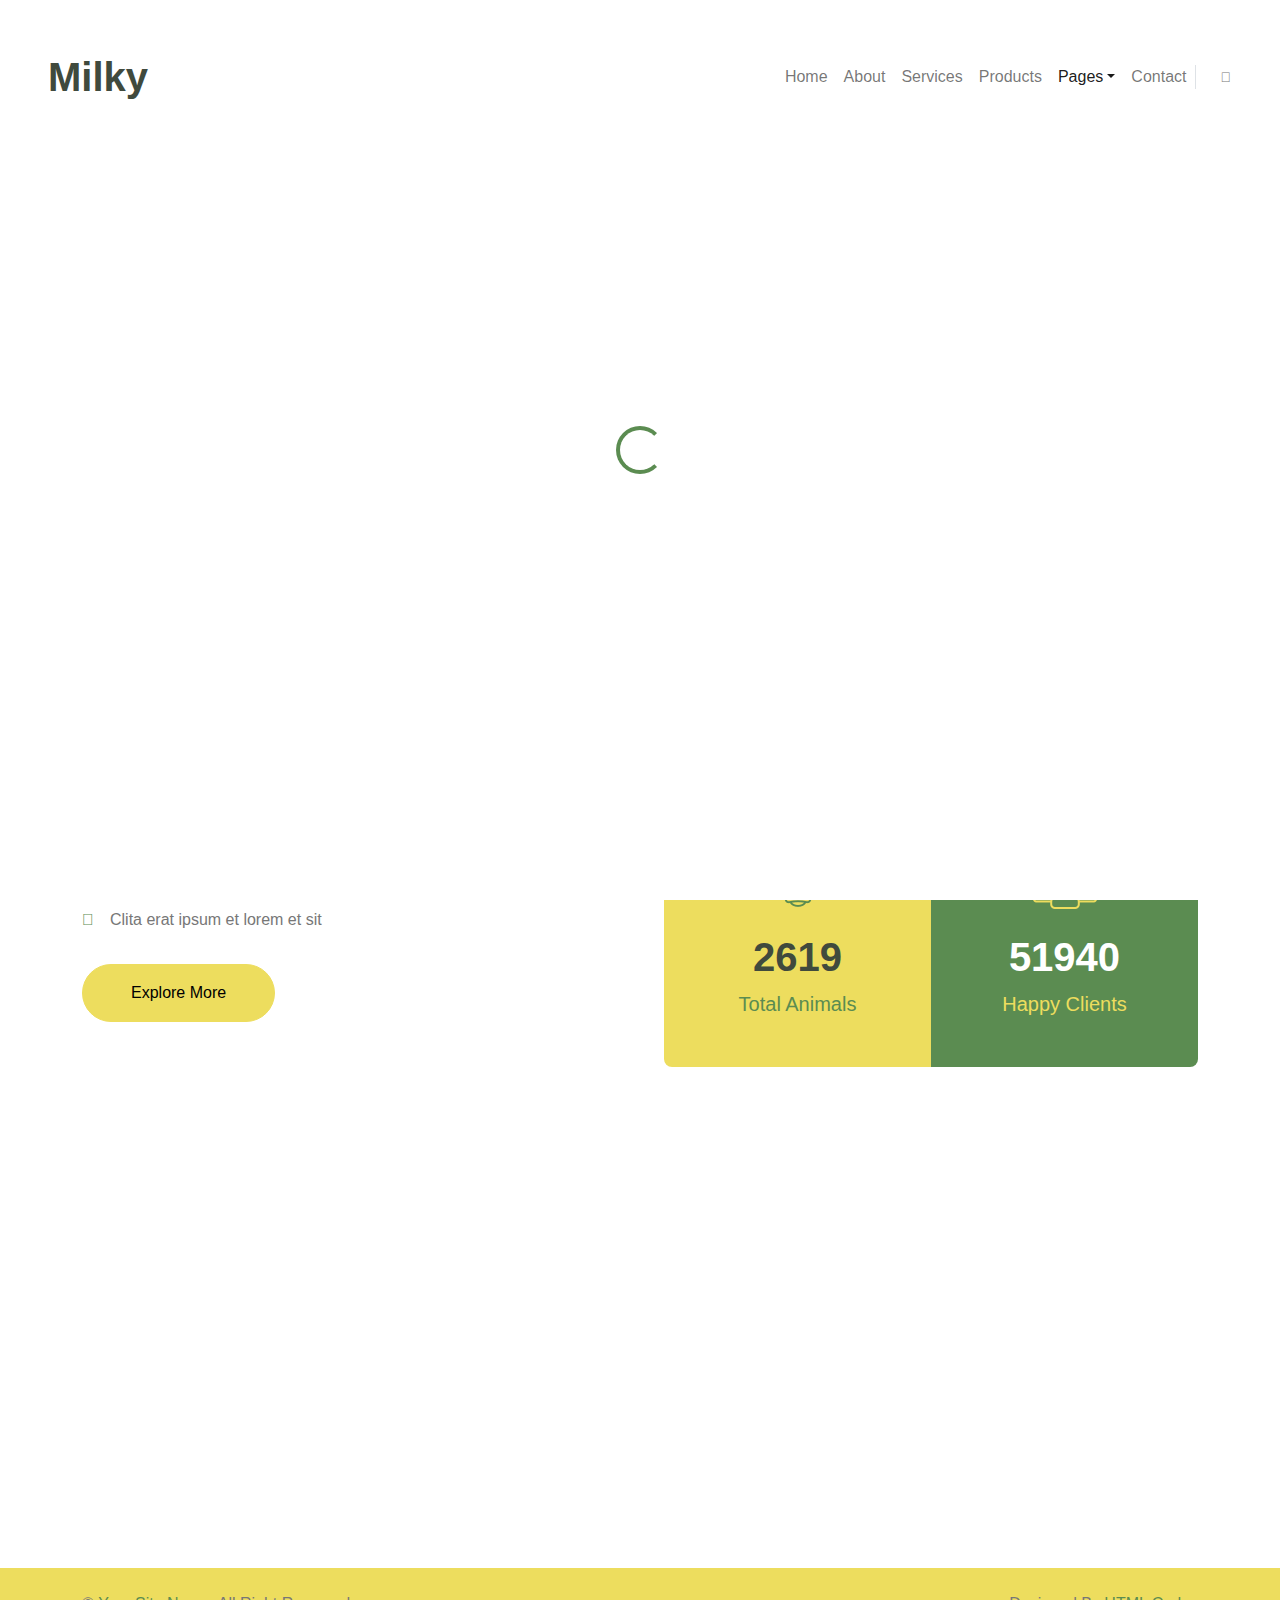
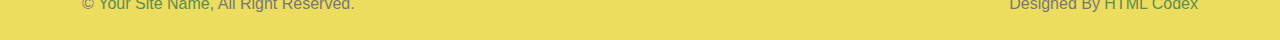
<file: feature.html>
<!DOCTYPE html>
<html lang="en">

<head>
    <meta charset="utf-8">
    <title>Milky - Dairy Website Template</title>
    <meta content="width=device-width, initial-scale=1.0" name="viewport">
    <meta content="" name="keywords">
    <meta content="" name="description">

    <!-- Favicon -->
    <link href="img/favicon.ico" rel="icon">

    <!-- Google Web Fonts -->
    <link rel="preconnect" href="https://fonts.googleapis.com">
    <link rel="preconnect" href="https://fonts.gstatic.com" crossorigin>
    <link href="https://fonts.googleapis.com/css2?family=Libre+Baskerville:wght@700&family=Open+Sans:wght@400;500;600&display=swap" rel="stylesheet">   

    <!-- Icon Font Stylesheet -->
    <link href="https://cdnjs.cloudflare.com/ajax/libs/font-awesome/5.10.0/css/all.min.css" rel="stylesheet">
    <link href="https://cdn.jsdelivr.net/npm/bootstrap-icons@1.4.1/font/bootstrap-icons.css" rel="stylesheet">

    <!-- Libraries Stylesheet -->
    <link href="lib/animate/animate.min.css" rel="stylesheet">
    <link href="lib/owlcarousel/assets/owl.carousel.min.css" rel="stylesheet">
    <link href="lib/lightbox/css/lightbox.min.css" rel="stylesheet">

    <!-- Customized Bootstrap Stylesheet -->
    <link href="css/bootstrap.min.css" rel="stylesheet">

    <!-- Template Stylesheet -->
    <link href="css/style.css" rel="stylesheet">
</head>

<body>
    <!-- Spinner Start -->
    <div id="spinner" class="show bg-white position-fixed translate-middle w-100 vh-100 top-50 start-50 d-flex align-items-center justify-content-center">
        <div class="spinner-border text-primary" role="status" style="width: 3rem; height: 3rem;"></div>
    </div>
    <!-- Spinner End -->


    <!-- Topbar Start -->
    <div class="container-fluid bg-dark px-0">
        <div class="row g-0 d-none d-lg-flex">
            <div class="col-lg-6 ps-5 text-start">
                <div class="h-100 d-inline-flex align-items-center text-light">
                    <span>Follow Us:</span>
                    <a class="btn btn-link text-light" href=""><i class="fab fa-facebook-f"></i></a>
                    <a class="btn btn-link text-light" href=""><i class="fab fa-twitter"></i></a>
                    <a class="btn btn-link text-light" href=""><i class="fab fa-linkedin-in"></i></a>
                    <a class="btn btn-link text-light" href=""><i class="fab fa-instagram"></i></a>
                </div>
            </div>
            <div class="col-lg-6 text-end">
                <div class="h-100 bg-secondary d-inline-flex align-items-center text-dark py-2 px-4">
                    <span class="me-2 fw-semi-bold"><i class="fa fa-phone-alt me-2"></i>Call Us:</span>
                    <span>+012 345 6789</span>
                </div>
            </div>
        </div>
    </div>
    <!-- Topbar End -->


    <!-- Navbar Start -->
    <nav class="navbar navbar-expand-lg bg-white navbar-light sticky-top px-4 px-lg-5">
        <a href="index.html" class="navbar-brand d-flex align-items-center">
            <h1 class="m-0">Milky</h1>
        </a>
        <button type="button" class="navbar-toggler me-0" data-bs-toggle="collapse" data-bs-target="#navbarCollapse">
            <span class="navbar-toggler-icon"></span>
        </button>
        <div class="collapse navbar-collapse" id="navbarCollapse">
            <div class="navbar-nav ms-auto p-4 p-lg-0">
                <a href="index.html" class="nav-item nav-link">Home</a>
                <a href="about.html" class="nav-item nav-link">About</a>
                <a href="service.html" class="nav-item nav-link">Services</a>
                <a href="product.html" class="nav-item nav-link">Products</a>
                <div class="nav-item dropdown">
                    <a href="#" class="nav-link dropdown-toggle active" data-bs-toggle="dropdown">Pages</a>
                    <div class="dropdown-menu bg-light m-0">
                        <a href="gallery.html" class="dropdown-item">Gallery</a>
                        <a href="feature.html" class="dropdown-item active">Features</a>
                        <a href="team.html" class="dropdown-item">Our Team</a>
                        <a href="testimonial.html" class="dropdown-item">Testimonial</a>
                        <a href="404.html" class="dropdown-item">404 Page</a>
                    </div>
                </div>
                <a href="contact.html" class="nav-item nav-link">Contact</a>
            </div>
            <div class="border-start ps-4 d-none d-lg-block">
                <button type="button" class="btn btn-sm p-0"><i class="fa fa-search"></i></button>
            </div>
        </div>
    </nav>
    <!-- Navbar End -->


    <!-- Page Header Start -->
    <div class="container-fluid page-header py-5 mb-5 wow fadeIn" data-wow-delay="0.1s">
        <div class="container text-center py-5">
            <h1 class="display-3 text-white mb-4 animated slideInDown">Features</h1>
            <nav aria-label="breadcrumb animated slideInDown">
                <ol class="breadcrumb justify-content-center mb-0">
                    <li class="breadcrumb-item"><a href="#">Home</a></li>
                    <li class="breadcrumb-item"><a href="#">Pages</a></li>
                    <li class="breadcrumb-item active" aria-current="page">Features</li>
                </ol>
            </nav>
        </div>
    </div>
    <!-- Page Header End -->


    <!-- Features Start -->
    <div class="container-xxl py-5">
        <div class="container">
            <div class="row g-5 align-items-center">
                <div class="col-lg-6 wow fadeInUp" data-wow-delay="0.1s">
                    <p class="section-title bg-white text-start text-primary pe-3">Why Us!</p>
                    <h1 class="mb-4">Few Reasons Why People Choosing Us!</h1>
                    <p class="mb-4">Tempor erat elitr rebum at clita. Diam dolor diam ipsum sit. Aliqu diam amet diam et eos. Clita erat ipsum et lorem et sit, sed stet lorem sit clita duo justo magna dolore erat amet</p>
                    <p><i class="fa fa-check text-primary me-3"></i>Justo magna erat amet</p>
                    <p><i class="fa fa-check text-primary me-3"></i>Aliqu diam amet diam et eos</p>
                    <p><i class="fa fa-check text-primary me-3"></i>Clita erat ipsum et lorem et sit</p>
                    <a class="btn btn-secondary rounded-pill py-3 px-5 mt-3" href="">Explore More</a>
                </div>
                <div class="col-lg-6">
                    <div class="rounded overflow-hidden">
                        <div class="row g-0">
                            <div class="col-sm-6 wow fadeIn" data-wow-delay="0.1s">
                                <div class="text-center bg-primary py-5 px-4">
                                    <img class="img-fluid mb-4" src="img/experience.png" alt="">
                                    <h1 class="display-6 text-white" data-toggle="counter-up">25</h1>
                                    <span class="fs-5 fw-semi-bold text-secondary">Years Experience</span>
                                </div>
                            </div>
                            <div class="col-sm-6 wow fadeIn" data-wow-delay="0.3s">
                                <div class="text-center bg-secondary py-5 px-4">
                                    <img class="img-fluid mb-4" src="img/award.png" alt="">
                                    <h1 class="display-6" data-toggle="counter-up">183</h1>
                                    <span class="fs-5 fw-semi-bold text-primary">Award Winning</span>
                                </div>
                            </div>
                            <div class="col-sm-6 wow fadeIn" data-wow-delay="0.5s">
                                <div class="text-center bg-secondary py-5 px-4">
                                    <img class="img-fluid mb-4" src="img/animal.png" alt="">
                                    <h1 class="display-6" data-toggle="counter-up">2619</h1>
                                    <span class="fs-5 fw-semi-bold text-primary">Total Animals</span>
                                </div>
                            </div>
                            <div class="col-sm-6 wow fadeIn" data-wow-delay="0.7s">
                                <div class="text-center bg-primary py-5 px-4">
                                    <img class="img-fluid mb-4" src="img/client.png" alt="">
                                    <h1 class="display-6 text-white" data-toggle="counter-up">51940</h1>
                                    <span class="fs-5 fw-semi-bold text-secondary">Happy Clients</span>
                                </div>
                            </div>
                        </div>
                    </div>
                </div>
            </div>
        </div>
    </div>
    <!-- Features End -->


    <!-- Footer Start -->
    <div class="container-fluid bg-dark footer mt-5 py-5 wow fadeIn" data-wow-delay="0.1s">
        <div class="container py-5">
            <div class="row g-5">
                <div class="col-lg-3 col-md-6">
                    <h5 class="text-white mb-4">Our Office</h5>
                    <p class="mb-2"><i class="fa fa-map-marker-alt me-3"></i>123 Street, New York, USA</p>
                    <p class="mb-2"><i class="fa fa-phone-alt me-3"></i>+012 345 67890</p>
                    <p class="mb-2"><i class="fa fa-envelope me-3"></i>info@example.com</p>
                    <div class="d-flex pt-3">
                        <a class="btn btn-square btn-secondary rounded-circle me-2" href=""><i class="fab fa-twitter"></i></a>
                        <a class="btn btn-square btn-secondary rounded-circle me-2" href=""><i class="fab fa-facebook-f"></i></a>
                        <a class="btn btn-square btn-secondary rounded-circle me-2" href=""><i class="fab fa-youtube"></i></a>
                        <a class="btn btn-square btn-secondary rounded-circle me-2" href=""><i class="fab fa-linkedin-in"></i></a>
                    </div>
                </div>
                <div class="col-lg-3 col-md-6">
                    <h5 class="text-white mb-4">Quick Links</h5>
                    <a class="btn btn-link" href="">About Us</a>
                    <a class="btn btn-link" href="">Contact Us</a>
                    <a class="btn btn-link" href="">Our Services</a>
                    <a class="btn btn-link" href="">Terms & Condition</a>
                    <a class="btn btn-link" href="">Support</a>
                </div>
                <div class="col-lg-3 col-md-6">
                    <h5 class="text-white mb-4">Business Hours</h5>
                    <p class="mb-1">Monday - Friday</p>
                    <h6 class="text-light">09:00 am - 07:00 pm</h6>
                    <p class="mb-1">Saturday</p>
                    <h6 class="text-light">09:00 am - 12:00 pm</h6>
                    <p class="mb-1">Sunday</p>
                    <h6 class="text-light">Closed</h6>
                </div>
                <div class="col-lg-3 col-md-6">
                    <h5 class="text-white mb-4">Newsletter</h5>
                    <p>Dolor amet sit justo amet elitr clita ipsum elitr est.</p>
                    <div class="position-relative w-100">
                        <input class="form-control bg-transparent w-100 py-3 ps-4 pe-5" type="text" placeholder="Your email">
                        <button type="button" class="btn btn-secondary py-2 position-absolute top-0 end-0 mt-2 me-2">SignUp</button>
                    </div>
                </div>
            </div>
        </div>
    </div>
    <!-- Footer End -->


    <!-- Copyright Start -->
    <div class="container-fluid bg-secondary text-body copyright py-4">
        <div class="container">
            <div class="row">
                <div class="col-md-6 text-center text-md-start mb-3 mb-md-0">
                    &copy; <a class="fw-semi-bold" href="#">Your Site Name</a>, All Right Reserved.
                </div>
                <div class="col-md-6 text-center text-md-end">
                    <!--/*** This template is free as long as you keep the footer author’s credit link/attribution link/backlink. If you'd like to use the template without the footer author’s credit link/attribution link/backlink, you can purchase the Credit Removal License from "https://htmlcodex.com/credit-removal". Thank you for your support. ***/-->
                    Designed By <a class="fw-semi-bold" href="https://htmlcodex.com">HTML Codex</a>
                </div>
            </div>
        </div>
    </div>
    <!-- Copyright End -->


    <!-- Back to Top -->
    <a href="#" class="btn btn-lg btn-primary btn-lg-square rounded-circle back-to-top"><i class="bi bi-arrow-up"></i></a>


    <!-- JavaScript Libraries -->
    <script src="https://code.jquery.com/jquery-3.4.1.min.js"></script>
    <script src="https://cdn.jsdelivr.net/npm/bootstrap@5.0.0/dist/js/bootstrap.bundle.min.js"></script>
    <script src="lib/wow/wow.min.js"></script>
    <script src="lib/easing/easing.min.js"></script>
    <script src="lib/waypoints/waypoints.min.js"></script>
    <script src="lib/owlcarousel/owl.carousel.min.js"></script>
    <script src="lib/counterup/counterup.min.js"></script>
    <script src="lib/parallax/parallax.min.js"></script>
    <script src="lib/lightbox/js/lightbox.min.js"></script>

    <!-- Template Javascript -->
    <script src="js/main.js"></script>
</body>

</html>
</file>
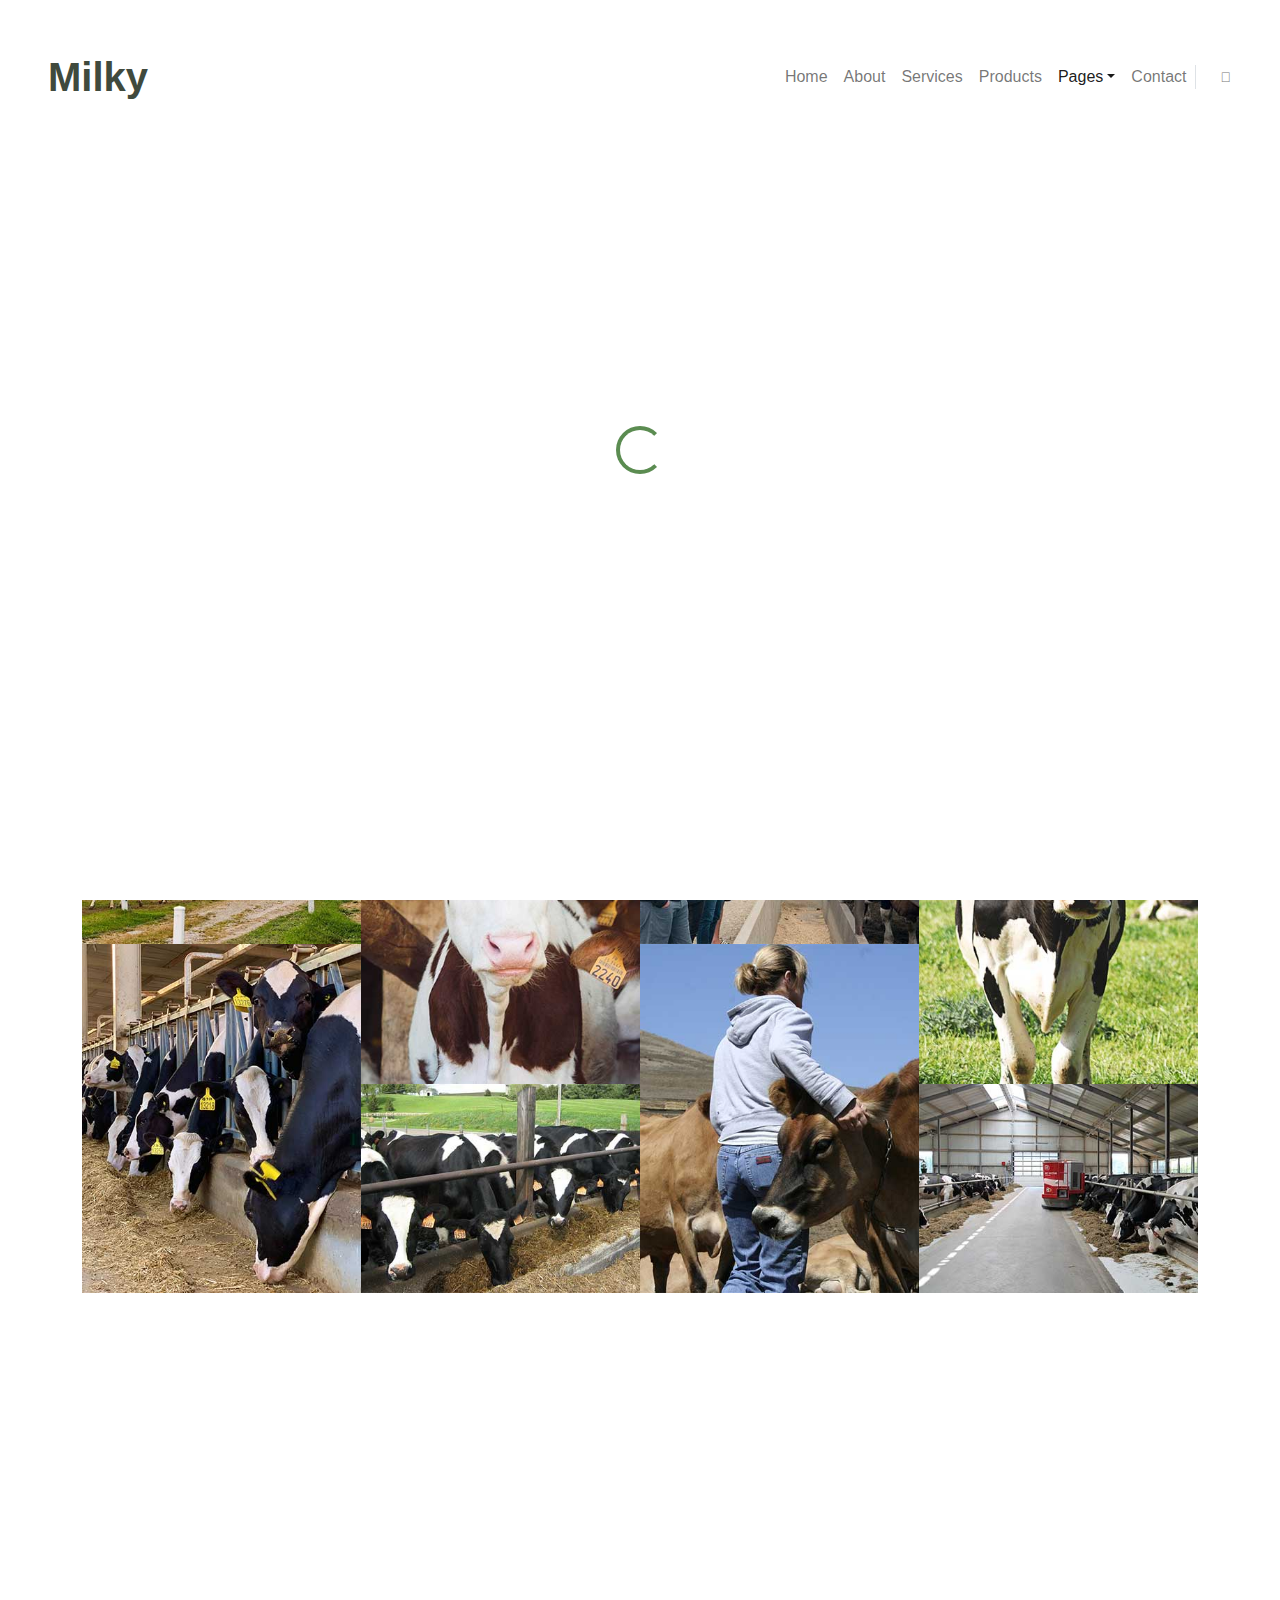
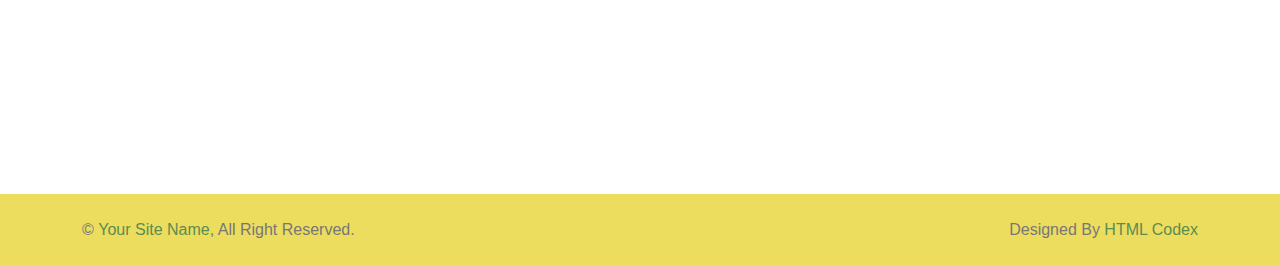
<file: gallery.html>
<!DOCTYPE html>
<html lang="en">

<head>
    <meta charset="utf-8">
    <title>Milky - Dairy Website Template</title>
    <meta content="width=device-width, initial-scale=1.0" name="viewport">
    <meta content="" name="keywords">
    <meta content="" name="description">

    <!-- Favicon -->
    <link href="img/favicon.ico" rel="icon">

    <!-- Google Web Fonts -->
    <link rel="preconnect" href="https://fonts.googleapis.com">
    <link rel="preconnect" href="https://fonts.gstatic.com" crossorigin>
    <link href="https://fonts.googleapis.com/css2?family=Libre+Baskerville:wght@700&family=Open+Sans:wght@400;500;600&display=swap" rel="stylesheet">   

    <!-- Icon Font Stylesheet -->
    <link href="https://cdnjs.cloudflare.com/ajax/libs/font-awesome/5.10.0/css/all.min.css" rel="stylesheet">
    <link href="https://cdn.jsdelivr.net/npm/bootstrap-icons@1.4.1/font/bootstrap-icons.css" rel="stylesheet">

    <!-- Libraries Stylesheet -->
    <link href="lib/animate/animate.min.css" rel="stylesheet">
    <link href="lib/owlcarousel/assets/owl.carousel.min.css" rel="stylesheet">
    <link href="lib/lightbox/css/lightbox.min.css" rel="stylesheet">

    <!-- Customized Bootstrap Stylesheet -->
    <link href="css/bootstrap.min.css" rel="stylesheet">

    <!-- Template Stylesheet -->
    <link href="css/style.css" rel="stylesheet">
</head>

<body>
    <!-- Spinner Start -->
    <div id="spinner" class="show bg-white position-fixed translate-middle w-100 vh-100 top-50 start-50 d-flex align-items-center justify-content-center">
        <div class="spinner-border text-primary" role="status" style="width: 3rem; height: 3rem;"></div>
    </div>
    <!-- Spinner End -->


    <!-- Topbar Start -->
    <div class="container-fluid bg-dark px-0">
        <div class="row g-0 d-none d-lg-flex">
            <div class="col-lg-6 ps-5 text-start">
                <div class="h-100 d-inline-flex align-items-center text-light">
                    <span>Follow Us:</span>
                    <a class="btn btn-link text-light" href=""><i class="fab fa-facebook-f"></i></a>
                    <a class="btn btn-link text-light" href=""><i class="fab fa-twitter"></i></a>
                    <a class="btn btn-link text-light" href=""><i class="fab fa-linkedin-in"></i></a>
                    <a class="btn btn-link text-light" href=""><i class="fab fa-instagram"></i></a>
                </div>
            </div>
            <div class="col-lg-6 text-end">
                <div class="h-100 bg-secondary d-inline-flex align-items-center text-dark py-2 px-4">
                    <span class="me-2 fw-semi-bold"><i class="fa fa-phone-alt me-2"></i>Call Us:</span>
                    <span>+012 345 6789</span>
                </div>
            </div>
        </div>
    </div>
    <!-- Topbar End -->


    <!-- Navbar Start -->
    <nav class="navbar navbar-expand-lg bg-white navbar-light sticky-top px-4 px-lg-5">
        <a href="index.html" class="navbar-brand d-flex align-items-center">
            <h1 class="m-0">Milky</h1>
        </a>
        <button type="button" class="navbar-toggler me-0" data-bs-toggle="collapse" data-bs-target="#navbarCollapse">
            <span class="navbar-toggler-icon"></span>
        </button>
        <div class="collapse navbar-collapse" id="navbarCollapse">
            <div class="navbar-nav ms-auto p-4 p-lg-0">
                <a href="index.html" class="nav-item nav-link">Home</a>
                <a href="about.html" class="nav-item nav-link">About</a>
                <a href="service.html" class="nav-item nav-link">Services</a>
                <a href="product.html" class="nav-item nav-link">Products</a>
                <div class="nav-item dropdown">
                    <a href="#" class="nav-link dropdown-toggle active" data-bs-toggle="dropdown">Pages</a>
                    <div class="dropdown-menu bg-light m-0">
                        <a href="gallery.html" class="dropdown-item active">Gallery</a>
                        <a href="feature.html" class="dropdown-item">Features</a>
                        <a href="team.html" class="dropdown-item">Our Team</a>
                        <a href="testimonial.html" class="dropdown-item">Testimonial</a>
                        <a href="404.html" class="dropdown-item">404 Page</a>
                    </div>
                </div>
                <a href="contact.html" class="nav-item nav-link">Contact</a>
            </div>
            <div class="border-start ps-4 d-none d-lg-block">
                <button type="button" class="btn btn-sm p-0"><i class="fa fa-search"></i></button>
            </div>
        </div>
    </nav>
    <!-- Navbar End -->


    <!-- Page Header Start -->
    <div class="container-fluid page-header py-5 mb-5 wow fadeIn" data-wow-delay="0.1s">
        <div class="container text-center py-5">
            <h1 class="display-3 text-white mb-4 animated slideInDown">Gallery</h1>
            <nav aria-label="breadcrumb animated slideInDown">
                <ol class="breadcrumb justify-content-center mb-0">
                    <li class="breadcrumb-item"><a href="#">Home</a></li>
                    <li class="breadcrumb-item"><a href="#">Pages</a></li>
                    <li class="breadcrumb-item active" aria-current="page">Gallery</li>
                </ol>
            </nav>
        </div>
    </div>
    <!-- Page Header End -->


    <!-- Gallery Start -->
    <div class="container-xxl py-5">
        <div class="container">
            <div class="text-center mx-auto pb-4 wow fadeInUp" data-wow-delay="0.1s" style="max-width: 500px;">
                <p class="section-title bg-white text-center text-primary px-3">Gallery</p>
                <h1 class="mb-5">Explore Our Dairy Farm Gallery</h1>
            </div>
            <div class="row g-0">
                <div class="col-lg-3 col-md-6 wow fadeInUp" data-wow-delay="0.1s">
                    <div class="row g-0">
                        <div class="col-12">
                            <a class="d-block" href="img/gallery-5.jpg" data-lightbox="gallery">
                                <img class="img-fluid" src="img/gallery-5.jpg" alt="">
                            </a>
                        </div>
                        <div class="col-12">
                            <a class="d-block" href="img/gallery-1.jpg" data-lightbox="gallery">
                                <img class="img-fluid" src="img/gallery-1.jpg" alt="">
                            </a>
                        </div>
                    </div>
                </div>
                <div class="col-lg-3 col-md-6 wow fadeInUp" data-wow-delay="0.3s">
                    <div class="row g-0">
                        <div class="col-12">
                            <a class="d-block" href="img/gallery-2.jpg" data-lightbox="gallery">
                                <img class="img-fluid" src="img/gallery-2.jpg" alt="">
                            </a>
                        </div>
                        <div class="col-12">
                            <a class="d-block" href="img/gallery-6.jpg" data-lightbox="gallery">
                                <img class="img-fluid" src="img/gallery-6.jpg" alt="">
                            </a>
                        </div>
                    </div>
                </div>
                <div class="col-lg-3 col-md-6 wow fadeInUp" data-wow-delay="0.5s">
                    <div class="row g-0">
                        <div class="col-12">
                            <a class="d-block" href="img/gallery-7.jpg" data-lightbox="gallery">
                                <img class="img-fluid" src="img/gallery-7.jpg" alt="">
                            </a>
                        </div>
                        <div class="col-12">
                            <a class="d-block" href="img/gallery-3.jpg" data-lightbox="gallery">
                                <img class="img-fluid" src="img/gallery-3.jpg" alt="">
                            </a>
                        </div>
                    </div>
                </div>
                <div class="col-lg-3 col-md-6 wow fadeInUp" data-wow-delay="0.7s">
                    <div class="row g-0">
                        <div class="col-12">
                            <a class="d-block" href="img/gallery-4.jpg" data-lightbox="gallery">
                                <img class="img-fluid" src="img/gallery-4.jpg" alt="">
                            </a>
                        </div>
                        <div class="col-12">
                            <a class="d-block" href="img/gallery-8.jpg" data-lightbox="gallery">
                                <img class="img-fluid" src="img/gallery-8.jpg" alt="">
                            </a>
                        </div>
                    </div>
                </div>
            </div>
        </div>
    </div>
    <!-- Gallery End -->


    <!-- Footer Start -->
    <div class="container-fluid bg-dark footer mt-5 py-5 wow fadeIn" data-wow-delay="0.1s">
        <div class="container py-5">
            <div class="row g-5">
                <div class="col-lg-3 col-md-6">
                    <h5 class="text-white mb-4">Our Office</h5>
                    <p class="mb-2"><i class="fa fa-map-marker-alt me-3"></i>123 Street, New York, USA</p>
                    <p class="mb-2"><i class="fa fa-phone-alt me-3"></i>+012 345 67890</p>
                    <p class="mb-2"><i class="fa fa-envelope me-3"></i>info@example.com</p>
                    <div class="d-flex pt-3">
                        <a class="btn btn-square btn-secondary rounded-circle me-2" href=""><i class="fab fa-twitter"></i></a>
                        <a class="btn btn-square btn-secondary rounded-circle me-2" href=""><i class="fab fa-facebook-f"></i></a>
                        <a class="btn btn-square btn-secondary rounded-circle me-2" href=""><i class="fab fa-youtube"></i></a>
                        <a class="btn btn-square btn-secondary rounded-circle me-2" href=""><i class="fab fa-linkedin-in"></i></a>
                    </div>
                </div>
                <div class="col-lg-3 col-md-6">
                    <h5 class="text-white mb-4">Quick Links</h5>
                    <a class="btn btn-link" href="">About Us</a>
                    <a class="btn btn-link" href="">Contact Us</a>
                    <a class="btn btn-link" href="">Our Services</a>
                    <a class="btn btn-link" href="">Terms & Condition</a>
                    <a class="btn btn-link" href="">Support</a>
                </div>
                <div class="col-lg-3 col-md-6">
                    <h5 class="text-white mb-4">Business Hours</h5>
                    <p class="mb-1">Monday - Friday</p>
                    <h6 class="text-light">09:00 am - 07:00 pm</h6>
                    <p class="mb-1">Saturday</p>
                    <h6 class="text-light">09:00 am - 12:00 pm</h6>
                    <p class="mb-1">Sunday</p>
                    <h6 class="text-light">Closed</h6>
                </div>
                <div class="col-lg-3 col-md-6">
                    <h5 class="text-white mb-4">Newsletter</h5>
                    <p>Dolor amet sit justo amet elitr clita ipsum elitr est.</p>
                    <div class="position-relative w-100">
                        <input class="form-control bg-transparent w-100 py-3 ps-4 pe-5" type="text" placeholder="Your email">
                        <button type="button" class="btn btn-secondary py-2 position-absolute top-0 end-0 mt-2 me-2">SignUp</button>
                    </div>
                </div>
            </div>
        </div>
    </div>
    <!-- Footer End -->


    <!-- Copyright Start -->
    <div class="container-fluid bg-secondary text-body copyright py-4">
        <div class="container">
            <div class="row">
                <div class="col-md-6 text-center text-md-start mb-3 mb-md-0">
                    &copy; <a class="fw-semi-bold" href="#">Your Site Name</a>, All Right Reserved.
                </div>
                <div class="col-md-6 text-center text-md-end">
                    <!--/*** This template is free as long as you keep the footer author’s credit link/attribution link/backlink. If you'd like to use the template without the footer author’s credit link/attribution link/backlink, you can purchase the Credit Removal License from "https://htmlcodex.com/credit-removal". Thank you for your support. ***/-->
                    Designed By <a class="fw-semi-bold" href="https://htmlcodex.com">HTML Codex</a>
                </div>
            </div>
        </div>
    </div>
    <!-- Copyright End -->


    <!-- Back to Top -->
    <a href="#" class="btn btn-lg btn-primary btn-lg-square rounded-circle back-to-top"><i class="bi bi-arrow-up"></i></a>


    <!-- JavaScript Libraries -->
    <script src="https://code.jquery.com/jquery-3.4.1.min.js"></script>
    <script src="https://cdn.jsdelivr.net/npm/bootstrap@5.0.0/dist/js/bootstrap.bundle.min.js"></script>
    <script src="lib/wow/wow.min.js"></script>
    <script src="lib/easing/easing.min.js"></script>
    <script src="lib/waypoints/waypoints.min.js"></script>
    <script src="lib/owlcarousel/owl.carousel.min.js"></script>
    <script src="lib/counterup/counterup.min.js"></script>
    <script src="lib/parallax/parallax.min.js"></script>
    <script src="lib/lightbox/js/lightbox.min.js"></script>

    <!-- Template Javascript -->
    <script src="js/main.js"></script>
</body>

</html>
</file>
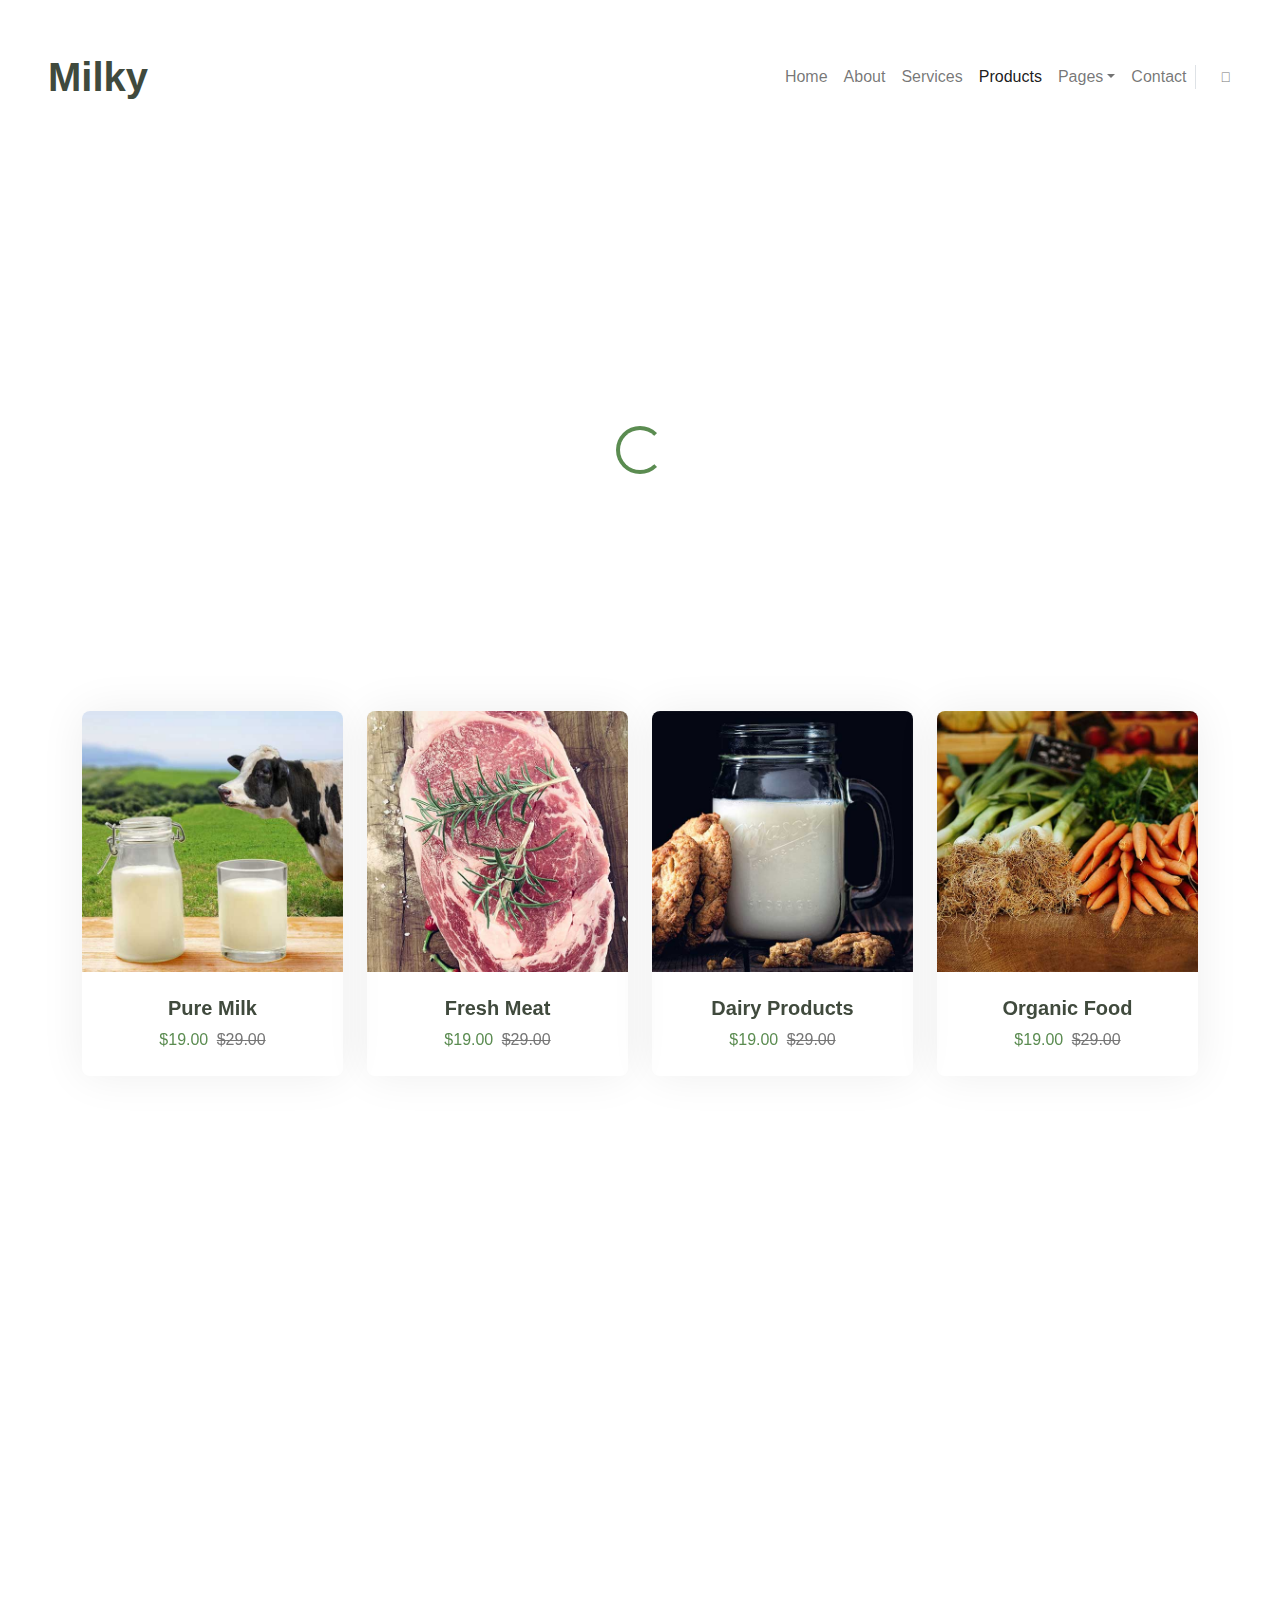
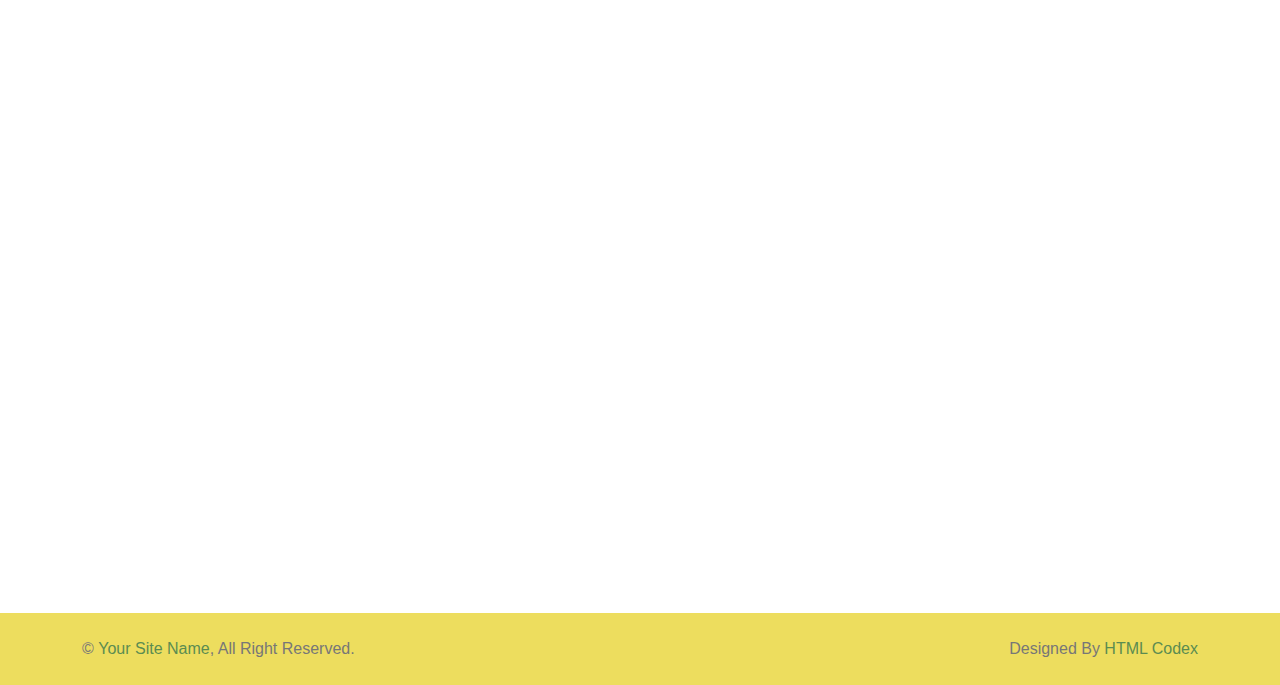
<file: product.html>
<!DOCTYPE html>
<html lang="en">

<head>
    <meta charset="utf-8">
    <title>Milky - Dairy Website Template</title>
    <meta content="width=device-width, initial-scale=1.0" name="viewport">
    <meta content="" name="keywords">
    <meta content="" name="description">

    <!-- Favicon -->
    <link href="img/favicon.ico" rel="icon">

    <!-- Google Web Fonts -->
    <link rel="preconnect" href="https://fonts.googleapis.com">
    <link rel="preconnect" href="https://fonts.gstatic.com" crossorigin>
    <link href="https://fonts.googleapis.com/css2?family=Libre+Baskerville:wght@700&family=Open+Sans:wght@400;500;600&display=swap" rel="stylesheet">   

    <!-- Icon Font Stylesheet -->
    <link href="https://cdnjs.cloudflare.com/ajax/libs/font-awesome/5.10.0/css/all.min.css" rel="stylesheet">
    <link href="https://cdn.jsdelivr.net/npm/bootstrap-icons@1.4.1/font/bootstrap-icons.css" rel="stylesheet">

    <!-- Libraries Stylesheet -->
    <link href="lib/animate/animate.min.css" rel="stylesheet">
    <link href="lib/owlcarousel/assets/owl.carousel.min.css" rel="stylesheet">
    <link href="lib/lightbox/css/lightbox.min.css" rel="stylesheet">

    <!-- Customized Bootstrap Stylesheet -->
    <link href="css/bootstrap.min.css" rel="stylesheet">

    <!-- Template Stylesheet -->
    <link href="css/style.css" rel="stylesheet">
</head>

<body>
    <!-- Spinner Start -->
    <div id="spinner" class="show bg-white position-fixed translate-middle w-100 vh-100 top-50 start-50 d-flex align-items-center justify-content-center">
        <div class="spinner-border text-primary" role="status" style="width: 3rem; height: 3rem;"></div>
    </div>
    <!-- Spinner End -->


    <!-- Topbar Start -->
    <div class="container-fluid bg-dark px-0">
        <div class="row g-0 d-none d-lg-flex">
            <div class="col-lg-6 ps-5 text-start">
                <div class="h-100 d-inline-flex align-items-center text-light">
                    <span>Follow Us:</span>
                    <a class="btn btn-link text-light" href=""><i class="fab fa-facebook-f"></i></a>
                    <a class="btn btn-link text-light" href=""><i class="fab fa-twitter"></i></a>
                    <a class="btn btn-link text-light" href=""><i class="fab fa-linkedin-in"></i></a>
                    <a class="btn btn-link text-light" href=""><i class="fab fa-instagram"></i></a>
                </div>
            </div>
            <div class="col-lg-6 text-end">
                <div class="h-100 bg-secondary d-inline-flex align-items-center text-dark py-2 px-4">
                    <span class="me-2 fw-semi-bold"><i class="fa fa-phone-alt me-2"></i>Call Us:</span>
                    <span>+012 345 6789</span>
                </div>
            </div>
        </div>
    </div>
    <!-- Topbar End -->


    <!-- Navbar Start -->
    <nav class="navbar navbar-expand-lg bg-white navbar-light sticky-top px-4 px-lg-5">
        <a href="index.html" class="navbar-brand d-flex align-items-center">
            <h1 class="m-0">Milky</h1>
        </a>
        <button type="button" class="navbar-toggler me-0" data-bs-toggle="collapse" data-bs-target="#navbarCollapse">
            <span class="navbar-toggler-icon"></span>
        </button>
        <div class="collapse navbar-collapse" id="navbarCollapse">
            <div class="navbar-nav ms-auto p-4 p-lg-0">
                <a href="index.html" class="nav-item nav-link">Home</a>
                <a href="about.html" class="nav-item nav-link">About</a>
                <a href="service.html" class="nav-item nav-link">Services</a>
                <a href="product.html" class="nav-item nav-link active">Products</a>
                <div class="nav-item dropdown">
                    <a href="#" class="nav-link dropdown-toggle" data-bs-toggle="dropdown">Pages</a>
                    <div class="dropdown-menu bg-light m-0">
                        <a href="gallery.html" class="dropdown-item">Gallery</a>
                        <a href="feature.html" class="dropdown-item">Features</a>
                        <a href="team.html" class="dropdown-item">Our Team</a>
                        <a href="testimonial.html" class="dropdown-item">Testimonial</a>
                        <a href="404.html" class="dropdown-item">404 Page</a>
                    </div>
                </div>
                <a href="contact.html" class="nav-item nav-link">Contact</a>
            </div>
            <div class="border-start ps-4 d-none d-lg-block">
                <button type="button" class="btn btn-sm p-0"><i class="fa fa-search"></i></button>
            </div>
        </div>
    </nav>
    <!-- Navbar End -->


    <!-- Page Header Start -->
    <div class="container-fluid page-header py-5 mb-5 wow fadeIn" data-wow-delay="0.1s">
        <div class="container text-center py-5">
            <h1 class="display-3 text-white mb-4 animated slideInDown">Products</h1>
            <nav aria-label="breadcrumb animated slideInDown">
                <ol class="breadcrumb justify-content-center mb-0">
                    <li class="breadcrumb-item"><a href="#">Home</a></li>
                    <li class="breadcrumb-item"><a href="#">Pages</a></li>
                    <li class="breadcrumb-item active" aria-current="page">Products</li>
                </ol>
            </nav>
        </div>
    </div>
    <!-- Page Header End -->


    <!-- Product Start -->
    <div class="container-xxl py-5">
        <div class="container">
            <div class="text-center mx-auto wow fadeInUp" data-wow-delay="0.1s" style="max-width: 500px;">
                <p class="section-title bg-white text-center text-primary px-3">Our Products</p>
                <h1 class="mb-5">Our Dairy Products For Healthy Living</h1>
            </div>
            <div class="row gx-4">
                <div class="col-md-6 col-lg-4 col-xl-3 wow fadeInUp" data-wow-delay="0.1s">
                    <div class="product-item">
                        <div class="position-relative">
                            <img class="img-fluid" src="img/product-1.jpg" alt="">
                            <div class="product-overlay">
                                <a class="btn btn-square btn-secondary rounded-circle m-1" href=""><i class="bi bi-link"></i></a>
                                <a class="btn btn-square btn-secondary rounded-circle m-1" href=""><i class="bi bi-cart"></i></a>
                            </div>
                        </div>
                        <div class="text-center p-4">
                            <a class="d-block h5" href="">Pure Milk</a>
                            <span class="text-primary me-1">$19.00</span>
                            <span class="text-decoration-line-through">$29.00</span>
                        </div>
                    </div>
                </div>
                <div class="col-md-6 col-lg-4 col-xl-3 wow fadeInUp" data-wow-delay="0.3s">
                    <div class="product-item">
                        <div class="position-relative">
                            <img class="img-fluid" src="img/product-2.jpg" alt="">
                            <div class="product-overlay">
                                <a class="btn btn-square btn-secondary rounded-circle m-1" href=""><i class="bi bi-link"></i></a>
                                <a class="btn btn-square btn-secondary rounded-circle m-1" href=""><i class="bi bi-cart"></i></a>
                            </div>
                        </div>
                        <div class="text-center p-4">
                            <a class="d-block h5" href="">Fresh Meat</a>
                            <span class="text-primary me-1">$19.00</span>
                            <span class="text-decoration-line-through">$29.00</span>
                        </div>
                    </div>
                </div>
                <div class="col-md-6 col-lg-4 col-xl-3 wow fadeInUp" data-wow-delay="0.5s">
                    <div class="product-item">
                        <div class="position-relative">
                            <img class="img-fluid" src="img/product-3.jpg" alt="">
                            <div class="product-overlay">
                                <a class="btn btn-square btn-secondary rounded-circle m-1" href=""><i class="bi bi-link"></i></a>
                                <a class="btn btn-square btn-secondary rounded-circle m-1" href=""><i class="bi bi-cart"></i></a>
                            </div>
                        </div>
                        <div class="text-center p-4">
                            <a class="d-block h5" href="">Dairy Products</a>
                            <span class="text-primary me-1">$19.00</span>
                            <span class="text-decoration-line-through">$29.00</span>
                        </div>
                    </div>
                </div>
                <div class="col-md-6 col-lg-4 col-xl-3 wow fadeInUp" data-wow-delay="0.7s">
                    <div class="product-item">
                        <div class="position-relative">
                            <img class="img-fluid" src="img/product-4.jpg" alt="">
                            <div class="product-overlay">
                                <a class="btn btn-square btn-secondary rounded-circle m-1" href=""><i class="bi bi-link"></i></a>
                                <a class="btn btn-square btn-secondary rounded-circle m-1" href=""><i class="bi bi-cart"></i></a>
                            </div>
                        </div>
                        <div class="text-center p-4">
                            <a class="d-block h5" href="">Organic Food</a>
                            <span class="text-primary me-1">$19.00</span>
                            <span class="text-decoration-line-through">$29.00</span>
                        </div>
                    </div>
                </div>
            </div>
        </div>
    </div>
    <!-- Product End -->


    <!-- Features Start -->
    <div class="container-xxl py-5">
        <div class="container">
            <div class="row g-5 align-items-center">
                <div class="col-lg-6 wow fadeInUp" data-wow-delay="0.1s">
                    <p class="section-title bg-white text-start text-primary pe-3">Why Us!</p>
                    <h1 class="mb-4">Few Reasons Why People Choosing Us!</h1>
                    <p class="mb-4">Tempor erat elitr rebum at clita. Diam dolor diam ipsum sit. Aliqu diam amet diam et eos. Clita erat ipsum et lorem et sit, sed stet lorem sit clita duo justo magna dolore erat amet</p>
                    <p><i class="fa fa-check text-primary me-3"></i>Justo magna erat amet</p>
                    <p><i class="fa fa-check text-primary me-3"></i>Aliqu diam amet diam et eos</p>
                    <p><i class="fa fa-check text-primary me-3"></i>Clita erat ipsum et lorem et sit</p>
                    <a class="btn btn-secondary rounded-pill py-3 px-5 mt-3" href="">Explore More</a>
                </div>
                <div class="col-lg-6">
                    <div class="rounded overflow-hidden">
                        <div class="row g-0">
                            <div class="col-sm-6 wow fadeIn" data-wow-delay="0.1s">
                                <div class="text-center bg-primary py-5 px-4">
                                    <img class="img-fluid mb-4" src="img/experience.png" alt="">
                                    <h1 class="display-6 text-white" data-toggle="counter-up">25</h1>
                                    <span class="fs-5 fw-semi-bold text-secondary">Years Experience</span>
                                </div>
                            </div>
                            <div class="col-sm-6 wow fadeIn" data-wow-delay="0.3s">
                                <div class="text-center bg-secondary py-5 px-4">
                                    <img class="img-fluid mb-4" src="img/award.png" alt="">
                                    <h1 class="display-6" data-toggle="counter-up">183</h1>
                                    <span class="fs-5 fw-semi-bold text-primary">Award Winning</span>
                                </div>
                            </div>
                            <div class="col-sm-6 wow fadeIn" data-wow-delay="0.5s">
                                <div class="text-center bg-secondary py-5 px-4">
                                    <img class="img-fluid mb-4" src="img/animal.png" alt="">
                                    <h1 class="display-6" data-toggle="counter-up">2619</h1>
                                    <span class="fs-5 fw-semi-bold text-primary">Total Animals</span>
                                </div>
                            </div>
                            <div class="col-sm-6 wow fadeIn" data-wow-delay="0.7s">
                                <div class="text-center bg-primary py-5 px-4">
                                    <img class="img-fluid mb-4" src="img/client.png" alt="">
                                    <h1 class="display-6 text-white" data-toggle="counter-up">51940</h1>
                                    <span class="fs-5 fw-semi-bold text-secondary">Happy Clients</span>
                                </div>
                            </div>
                        </div>
                    </div>
                </div>
            </div>
        </div>
    </div>
    <!-- Features End -->


    <!-- Footer Start -->
    <div class="container-fluid bg-dark footer mt-5 py-5 wow fadeIn" data-wow-delay="0.1s">
        <div class="container py-5">
            <div class="row g-5">
                <div class="col-lg-3 col-md-6">
                    <h5 class="text-white mb-4">Our Office</h5>
                    <p class="mb-2"><i class="fa fa-map-marker-alt me-3"></i>123 Street, New York, USA</p>
                    <p class="mb-2"><i class="fa fa-phone-alt me-3"></i>+012 345 67890</p>
                    <p class="mb-2"><i class="fa fa-envelope me-3"></i>info@example.com</p>
                    <div class="d-flex pt-3">
                        <a class="btn btn-square btn-secondary rounded-circle me-2" href=""><i class="fab fa-twitter"></i></a>
                        <a class="btn btn-square btn-secondary rounded-circle me-2" href=""><i class="fab fa-facebook-f"></i></a>
                        <a class="btn btn-square btn-secondary rounded-circle me-2" href=""><i class="fab fa-youtube"></i></a>
                        <a class="btn btn-square btn-secondary rounded-circle me-2" href=""><i class="fab fa-linkedin-in"></i></a>
                    </div>
                </div>
                <div class="col-lg-3 col-md-6">
                    <h5 class="text-white mb-4">Quick Links</h5>
                    <a class="btn btn-link" href="">About Us</a>
                    <a class="btn btn-link" href="">Contact Us</a>
                    <a class="btn btn-link" href="">Our Services</a>
                    <a class="btn btn-link" href="">Terms & Condition</a>
                    <a class="btn btn-link" href="">Support</a>
                </div>
                <div class="col-lg-3 col-md-6">
                    <h5 class="text-white mb-4">Business Hours</h5>
                    <p class="mb-1">Monday - Friday</p>
                    <h6 class="text-light">09:00 am - 07:00 pm</h6>
                    <p class="mb-1">Saturday</p>
                    <h6 class="text-light">09:00 am - 12:00 pm</h6>
                    <p class="mb-1">Sunday</p>
                    <h6 class="text-light">Closed</h6>
                </div>
                <div class="col-lg-3 col-md-6">
                    <h5 class="text-white mb-4">Newsletter</h5>
                    <p>Dolor amet sit justo amet elitr clita ipsum elitr est.</p>
                    <div class="position-relative w-100">
                        <input class="form-control bg-transparent w-100 py-3 ps-4 pe-5" type="text" placeholder="Your email">
                        <button type="button" class="btn btn-secondary py-2 position-absolute top-0 end-0 mt-2 me-2">SignUp</button>
                    </div>
                </div>
            </div>
        </div>
    </div>
    <!-- Footer End -->


    <!-- Copyright Start -->
    <div class="container-fluid bg-secondary text-body copyright py-4">
        <div class="container">
            <div class="row">
                <div class="col-md-6 text-center text-md-start mb-3 mb-md-0">
                    &copy; <a class="fw-semi-bold" href="#">Your Site Name</a>, All Right Reserved.
                </div>
                <div class="col-md-6 text-center text-md-end">
                    <!--/*** This template is free as long as you keep the footer author’s credit link/attribution link/backlink. If you'd like to use the template without the footer author’s credit link/attribution link/backlink, you can purchase the Credit Removal License from "https://htmlcodex.com/credit-removal". Thank you for your support. ***/-->
                    Designed By <a class="fw-semi-bold" href="https://htmlcodex.com">HTML Codex</a>
                </div>
            </div>
        </div>
    </div>
    <!-- Copyright End -->


    <!-- Back to Top -->
    <a href="#" class="btn btn-lg btn-primary btn-lg-square rounded-circle back-to-top"><i class="bi bi-arrow-up"></i></a>


    <!-- JavaScript Libraries -->
    <script src="https://code.jquery.com/jquery-3.4.1.min.js"></script>
    <script src="https://cdn.jsdelivr.net/npm/bootstrap@5.0.0/dist/js/bootstrap.bundle.min.js"></script>
    <script src="lib/wow/wow.min.js"></script>
    <script src="lib/easing/easing.min.js"></script>
    <script src="lib/waypoints/waypoints.min.js"></script>
    <script src="lib/owlcarousel/owl.carousel.min.js"></script>
    <script src="lib/counterup/counterup.min.js"></script>
    <script src="lib/parallax/parallax.min.js"></script>
    <script src="lib/lightbox/js/lightbox.min.js"></script>

    <!-- Template Javascript -->
    <script src="js/main.js"></script>
</body>

</html>
</file>
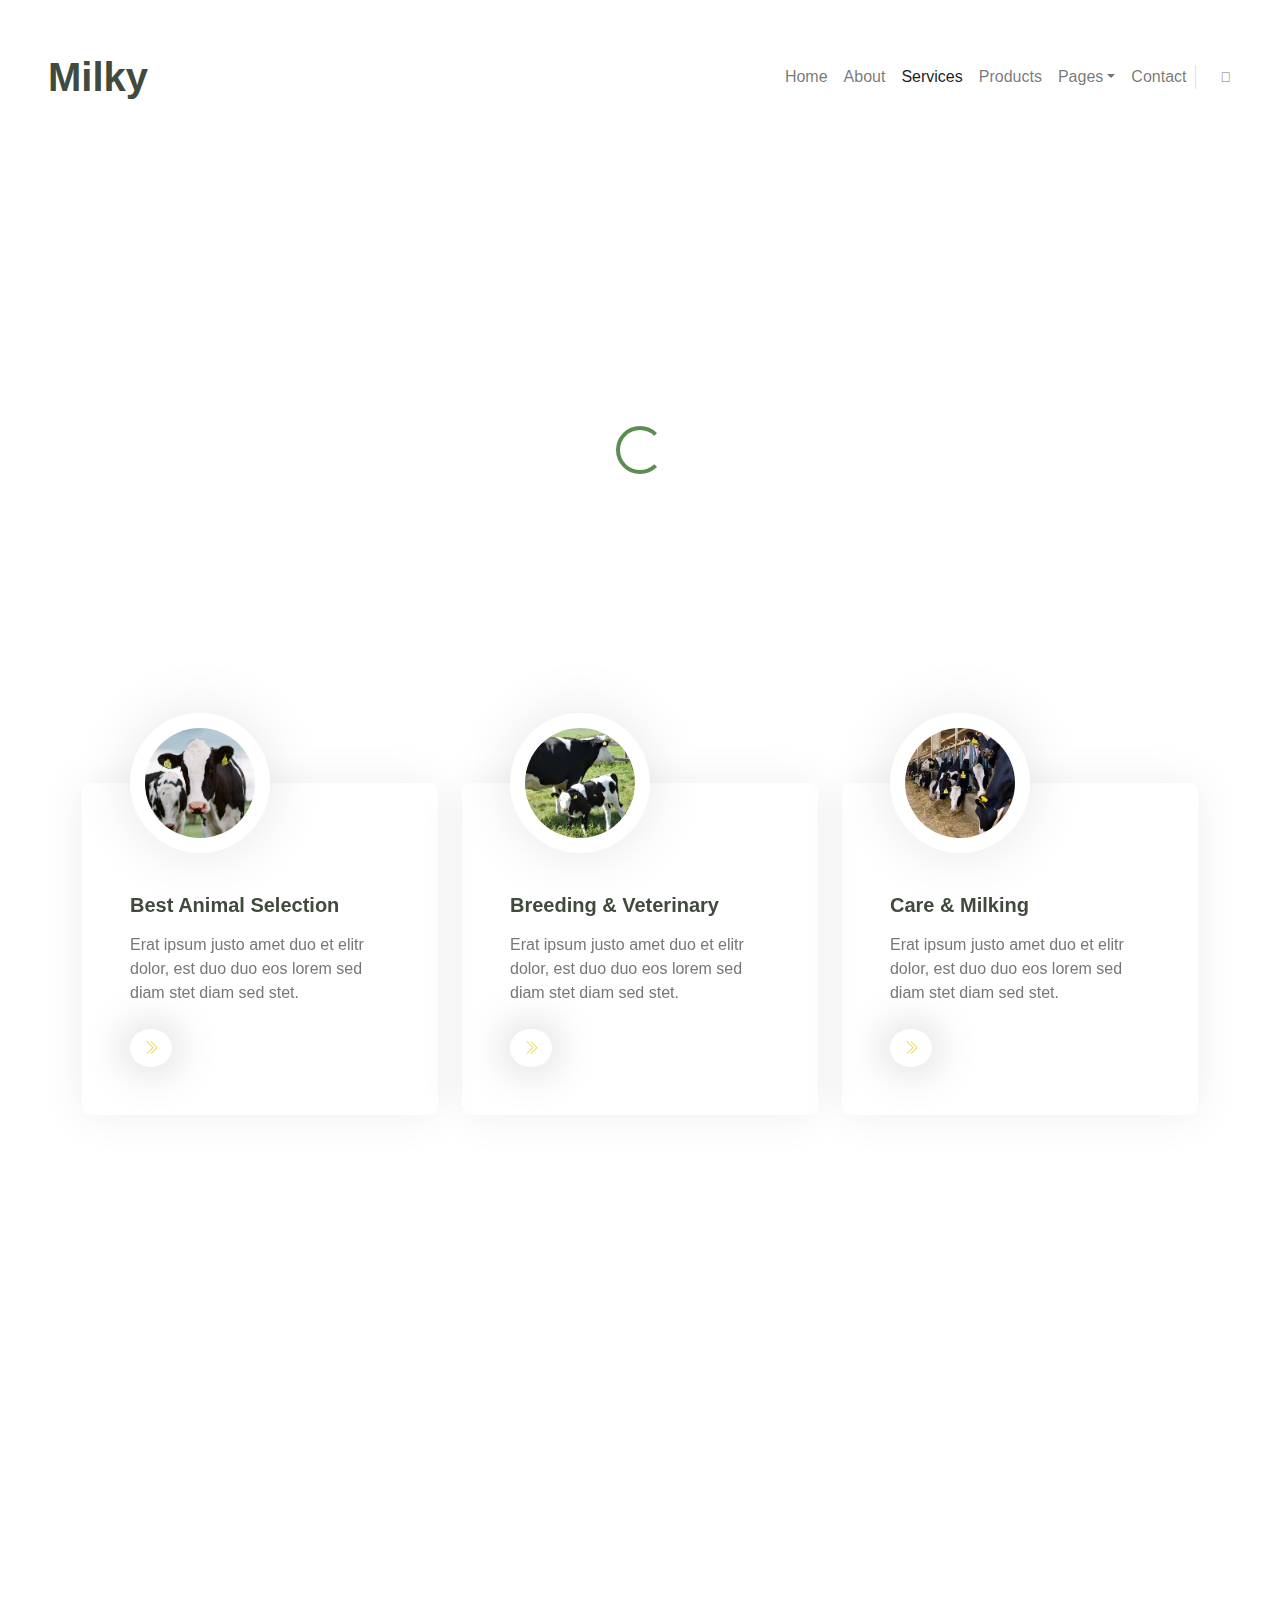
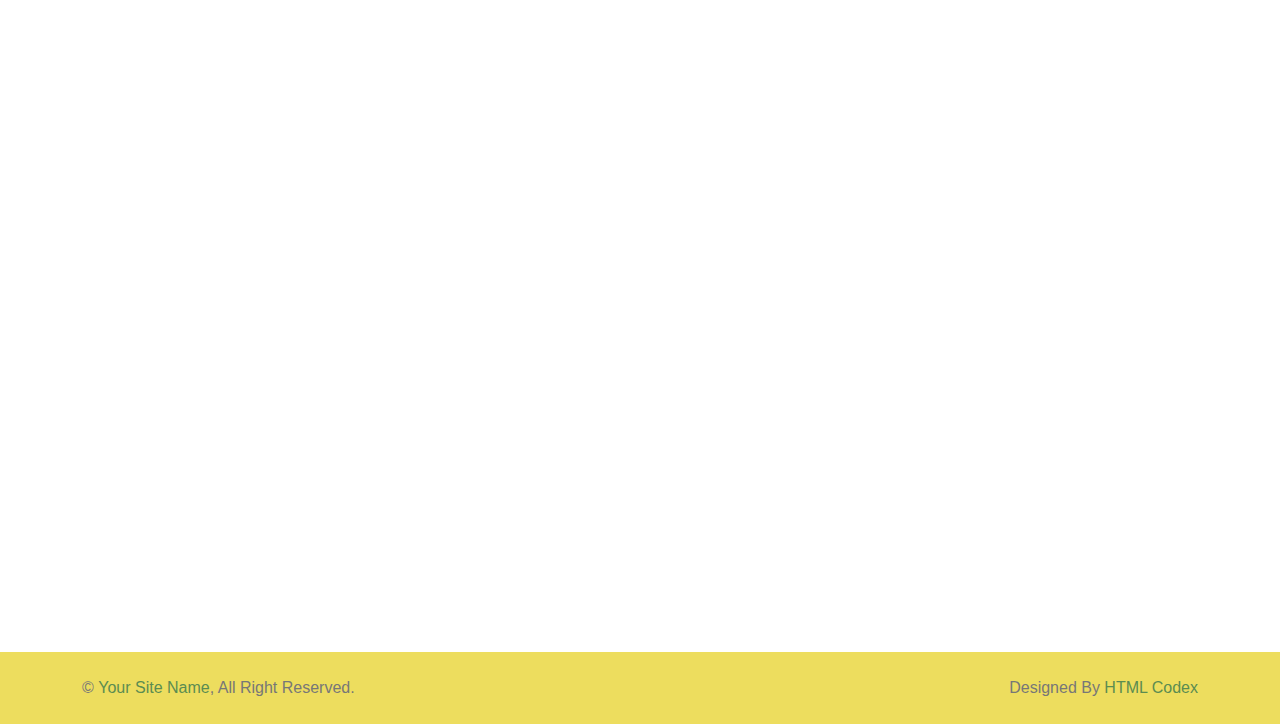
<file: service.html>
<!DOCTYPE html>
<html lang="en">

<head>
    <meta charset="utf-8">
    <title>Milky - Dairy Website Template</title>
    <meta content="width=device-width, initial-scale=1.0" name="viewport">
    <meta content="" name="keywords">
    <meta content="" name="description">

    <!-- Favicon -->
    <link href="img/favicon.ico" rel="icon">

    <!-- Google Web Fonts -->
    <link rel="preconnect" href="https://fonts.googleapis.com">
    <link rel="preconnect" href="https://fonts.gstatic.com" crossorigin>
    <link href="https://fonts.googleapis.com/css2?family=Libre+Baskerville:wght@700&family=Open+Sans:wght@400;500;600&display=swap" rel="stylesheet">   

    <!-- Icon Font Stylesheet -->
    <link href="https://cdnjs.cloudflare.com/ajax/libs/font-awesome/5.10.0/css/all.min.css" rel="stylesheet">
    <link href="https://cdn.jsdelivr.net/npm/bootstrap-icons@1.4.1/font/bootstrap-icons.css" rel="stylesheet">

    <!-- Libraries Stylesheet -->
    <link href="lib/animate/animate.min.css" rel="stylesheet">
    <link href="lib/owlcarousel/assets/owl.carousel.min.css" rel="stylesheet">
    <link href="lib/lightbox/css/lightbox.min.css" rel="stylesheet">

    <!-- Customized Bootstrap Stylesheet -->
    <link href="css/bootstrap.min.css" rel="stylesheet">

    <!-- Template Stylesheet -->
    <link href="css/style.css" rel="stylesheet">
</head>

<body>
    <!-- Spinner Start -->
    <div id="spinner" class="show bg-white position-fixed translate-middle w-100 vh-100 top-50 start-50 d-flex align-items-center justify-content-center">
        <div class="spinner-border text-primary" role="status" style="width: 3rem; height: 3rem;"></div>
    </div>
    <!-- Spinner End -->


    <!-- Topbar Start -->
    <div class="container-fluid bg-dark px-0">
        <div class="row g-0 d-none d-lg-flex">
            <div class="col-lg-6 ps-5 text-start">
                <div class="h-100 d-inline-flex align-items-center text-light">
                    <span>Follow Us:</span>
                    <a class="btn btn-link text-light" href=""><i class="fab fa-facebook-f"></i></a>
                    <a class="btn btn-link text-light" href=""><i class="fab fa-twitter"></i></a>
                    <a class="btn btn-link text-light" href=""><i class="fab fa-linkedin-in"></i></a>
                    <a class="btn btn-link text-light" href=""><i class="fab fa-instagram"></i></a>
                </div>
            </div>
            <div class="col-lg-6 text-end">
                <div class="h-100 bg-secondary d-inline-flex align-items-center text-dark py-2 px-4">
                    <span class="me-2 fw-semi-bold"><i class="fa fa-phone-alt me-2"></i>Call Us:</span>
                    <span>+012 345 6789</span>
                </div>
            </div>
        </div>
    </div>
    <!-- Topbar End -->


    <!-- Navbar Start -->
    <nav class="navbar navbar-expand-lg bg-white navbar-light sticky-top px-4 px-lg-5">
        <a href="index.html" class="navbar-brand d-flex align-items-center">
            <h1 class="m-0">Milky</h1>
        </a>
        <button type="button" class="navbar-toggler me-0" data-bs-toggle="collapse" data-bs-target="#navbarCollapse">
            <span class="navbar-toggler-icon"></span>
        </button>
        <div class="collapse navbar-collapse" id="navbarCollapse">
            <div class="navbar-nav ms-auto p-4 p-lg-0">
                <a href="index.html" class="nav-item nav-link">Home</a>
                <a href="about.html" class="nav-item nav-link">About</a>
                <a href="service.html" class="nav-item nav-link active">Services</a>
                <a href="product.html" class="nav-item nav-link">Products</a>
                <div class="nav-item dropdown">
                    <a href="#" class="nav-link dropdown-toggle" data-bs-toggle="dropdown">Pages</a>
                    <div class="dropdown-menu bg-light m-0">
                        <a href="gallery.html" class="dropdown-item">Gallery</a>
                        <a href="feature.html" class="dropdown-item">Features</a>
                        <a href="team.html" class="dropdown-item">Our Team</a>
                        <a href="testimonial.html" class="dropdown-item">Testimonial</a>
                        <a href="404.html" class="dropdown-item">404 Page</a>
                    </div>
                </div>
                <a href="contact.html" class="nav-item nav-link">Contact</a>
            </div>
            <div class="border-start ps-4 d-none d-lg-block">
                <button type="button" class="btn btn-sm p-0"><i class="fa fa-search"></i></button>
            </div>
        </div>
    </nav>
    <!-- Navbar End -->


    <!-- Page Header Start -->
    <div class="container-fluid page-header py-5 mb-5 wow fadeIn" data-wow-delay="0.1s">
        <div class="container text-center py-5">
            <h1 class="display-3 text-white mb-4 animated slideInDown">Services</h1>
            <nav aria-label="breadcrumb animated slideInDown">
                <ol class="breadcrumb justify-content-center mb-0">
                    <li class="breadcrumb-item"><a href="#">Home</a></li>
                    <li class="breadcrumb-item"><a href="#">Pages</a></li>
                    <li class="breadcrumb-item active" aria-current="page">Services</li>
                </ol>
            </nav>
        </div>
    </div>
    <!-- Page Header End -->


    <!-- Service Start -->
    <div class="container-xxl py-5">
        <div class="container">
            <div class="text-center mx-auto pb-4 wow fadeInUp" data-wow-delay="0.1s" style="max-width: 500px;">
                <p class="section-title bg-white text-center text-primary px-3">Our Services</p>
                <h1 class="mb-5">Services That We Offer For Entrepreneurs</h1>
            </div>
            <div class="row gy-5 gx-4">
                <div class="col-lg-4 col-md-6 pt-5 wow fadeInUp" data-wow-delay="0.1s">
                    <div class="service-item d-flex h-100">
                        <div class="service-img">
                            <img class="img-fluid" src="img/service-1.jpg" alt="">
                        </div>
                        <div class="service-text p-5 pt-0">
                            <div class="service-icon">
                                <img class="img-fluid rounded-circle" src="img/service-1.jpg" alt="">
                            </div>
                            <h5 class="mb-3">Best Animal Selection</h4>
                            <p class="mb-4">Erat ipsum justo amet duo et elitr dolor, est duo duo eos lorem sed diam stet diam sed stet.</p>
                            <a class="btn btn-square rounded-circle" href=""><i class="bi bi-chevron-double-right"></i></a>
                        </div>
                    </div>
                </div>
                <div class="col-lg-4 col-md-6 pt-5 wow fadeInUp" data-wow-delay="0.3s">
                    <div class="service-item d-flex h-100">
                        <div class="service-img">
                            <img class="img-fluid" src="img/service-2.jpg" alt="">
                        </div>
                        <div class="service-text p-5 pt-0">
                            <div class="service-icon">
                                <img class="img-fluid rounded-circle" src="img/service-2.jpg" alt="">
                            </div>
                            <h5 class="mb-3">Breeding & Veterinary</h5>
                            <p class="mb-4">Erat ipsum justo amet duo et elitr dolor, est duo duo eos lorem sed diam stet diam sed stet.</p>
                            <a class="btn btn-square rounded-circle" href=""><i class="bi bi-chevron-double-right"></i></a>
                        </div>
                    </div>
                </div>
                <div class="col-lg-4 col-md-6 pt-5 wow fadeInUp" data-wow-delay="0.5s">
                    <div class="service-item d-flex h-100">
                        <div class="service-img">
                            <img class="img-fluid" src="img/service-3.jpg" alt="">
                        </div>
                        <div class="service-text p-5 pt-0">
                            <div class="service-icon">
                                <img class="img-fluid rounded-circle" src="img/service-3.jpg" alt="">
                            </div>
                            <h5 class="mb-3">Care & Milking</h5>
                            <p class="mb-4">Erat ipsum justo amet duo et elitr dolor, est duo duo eos lorem sed diam stet diam sed stet.</p>
                            <a class="btn btn-square rounded-circle" href=""><i class="bi bi-chevron-double-right"></i></a>
                        </div>
                    </div>
                </div>
            </div>
        </div>
    </div>
    <!-- Service End -->


    <!-- Features Start -->
    <div class="container-xxl py-5">
        <div class="container">
            <div class="row g-5 align-items-center">
                <div class="col-lg-6 wow fadeInUp" data-wow-delay="0.1s">
                    <p class="section-title bg-white text-start text-primary pe-3">Why Us!</p>
                    <h1 class="mb-4">Few Reasons Why People Choosing Us!</h1>
                    <p class="mb-4">Tempor erat elitr rebum at clita. Diam dolor diam ipsum sit. Aliqu diam amet diam et eos. Clita erat ipsum et lorem et sit, sed stet lorem sit clita duo justo magna dolore erat amet</p>
                    <p><i class="fa fa-check text-primary me-3"></i>Justo magna erat amet</p>
                    <p><i class="fa fa-check text-primary me-3"></i>Aliqu diam amet diam et eos</p>
                    <p><i class="fa fa-check text-primary me-3"></i>Clita erat ipsum et lorem et sit</p>
                    <a class="btn btn-secondary rounded-pill py-3 px-5 mt-3" href="">Explore More</a>
                </div>
                <div class="col-lg-6">
                    <div class="rounded overflow-hidden">
                        <div class="row g-0">
                            <div class="col-sm-6 wow fadeIn" data-wow-delay="0.1s">
                                <div class="text-center bg-primary py-5 px-4">
                                    <img class="img-fluid mb-4" src="img/experience.png" alt="">
                                    <h1 class="display-6 text-white" data-toggle="counter-up">25</h1>
                                    <span class="fs-5 fw-semi-bold text-secondary">Years Experience</span>
                                </div>
                            </div>
                            <div class="col-sm-6 wow fadeIn" data-wow-delay="0.3s">
                                <div class="text-center bg-secondary py-5 px-4">
                                    <img class="img-fluid mb-4" src="img/award.png" alt="">
                                    <h1 class="display-6" data-toggle="counter-up">183</h1>
                                    <span class="fs-5 fw-semi-bold text-primary">Award Winning</span>
                                </div>
                            </div>
                            <div class="col-sm-6 wow fadeIn" data-wow-delay="0.5s">
                                <div class="text-center bg-secondary py-5 px-4">
                                    <img class="img-fluid mb-4" src="img/animal.png" alt="">
                                    <h1 class="display-6" data-toggle="counter-up">2619</h1>
                                    <span class="fs-5 fw-semi-bold text-primary">Total Animals</span>
                                </div>
                            </div>
                            <div class="col-sm-6 wow fadeIn" data-wow-delay="0.7s">
                                <div class="text-center bg-primary py-5 px-4">
                                    <img class="img-fluid mb-4" src="img/client.png" alt="">
                                    <h1 class="display-6 text-white" data-toggle="counter-up">51940</h1>
                                    <span class="fs-5 fw-semi-bold text-secondary">Happy Clients</span>
                                </div>
                            </div>
                        </div>
                    </div>
                </div>
            </div>
        </div>
    </div>
    <!-- Features End -->


    <!-- Footer Start -->
    <div class="container-fluid bg-dark footer mt-5 py-5 wow fadeIn" data-wow-delay="0.1s">
        <div class="container py-5">
            <div class="row g-5">
                <div class="col-lg-3 col-md-6">
                    <h5 class="text-white mb-4">Our Office</h5>
                    <p class="mb-2"><i class="fa fa-map-marker-alt me-3"></i>123 Street, New York, USA</p>
                    <p class="mb-2"><i class="fa fa-phone-alt me-3"></i>+012 345 67890</p>
                    <p class="mb-2"><i class="fa fa-envelope me-3"></i>info@example.com</p>
                    <div class="d-flex pt-3">
                        <a class="btn btn-square btn-secondary rounded-circle me-2" href=""><i class="fab fa-twitter"></i></a>
                        <a class="btn btn-square btn-secondary rounded-circle me-2" href=""><i class="fab fa-facebook-f"></i></a>
                        <a class="btn btn-square btn-secondary rounded-circle me-2" href=""><i class="fab fa-youtube"></i></a>
                        <a class="btn btn-square btn-secondary rounded-circle me-2" href=""><i class="fab fa-linkedin-in"></i></a>
                    </div>
                </div>
                <div class="col-lg-3 col-md-6">
                    <h5 class="text-white mb-4">Quick Links</h5>
                    <a class="btn btn-link" href="">About Us</a>
                    <a class="btn btn-link" href="">Contact Us</a>
                    <a class="btn btn-link" href="">Our Services</a>
                    <a class="btn btn-link" href="">Terms & Condition</a>
                    <a class="btn btn-link" href="">Support</a>
                </div>
                <div class="col-lg-3 col-md-6">
                    <h5 class="text-white mb-4">Business Hours</h5>
                    <p class="mb-1">Monday - Friday</p>
                    <h6 class="text-light">09:00 am - 07:00 pm</h6>
                    <p class="mb-1">Saturday</p>
                    <h6 class="text-light">09:00 am - 12:00 pm</h6>
                    <p class="mb-1">Sunday</p>
                    <h6 class="text-light">Closed</h6>
                </div>
                <div class="col-lg-3 col-md-6">
                    <h5 class="text-white mb-4">Newsletter</h5>
                    <p>Dolor amet sit justo amet elitr clita ipsum elitr est.</p>
                    <div class="position-relative w-100">
                        <input class="form-control bg-transparent w-100 py-3 ps-4 pe-5" type="text" placeholder="Your email">
                        <button type="button" class="btn btn-secondary py-2 position-absolute top-0 end-0 mt-2 me-2">SignUp</button>
                    </div>
                </div>
            </div>
        </div>
    </div>
    <!-- Footer End -->


    <!-- Copyright Start -->
    <div class="container-fluid bg-secondary text-body copyright py-4">
        <div class="container">
            <div class="row">
                <div class="col-md-6 text-center text-md-start mb-3 mb-md-0">
                    &copy; <a class="fw-semi-bold" href="#">Your Site Name</a>, All Right Reserved.
                </div>
                <div class="col-md-6 text-center text-md-end">
                    <!--/*** This template is free as long as you keep the footer author’s credit link/attribution link/backlink. If you'd like to use the template without the footer author’s credit link/attribution link/backlink, you can purchase the Credit Removal License from "https://htmlcodex.com/credit-removal". Thank you for your support. ***/-->
                    Designed By <a class="fw-semi-bold" href="https://htmlcodex.com">HTML Codex</a>
                </div>
            </div>
        </div>
    </div>
    <!-- Copyright End -->


    <!-- Back to Top -->
    <a href="#" class="btn btn-lg btn-primary btn-lg-square rounded-circle back-to-top"><i class="bi bi-arrow-up"></i></a>


    <!-- JavaScript Libraries -->
    <script src="https://code.jquery.com/jquery-3.4.1.min.js"></script>
    <script src="https://cdn.jsdelivr.net/npm/bootstrap@5.0.0/dist/js/bootstrap.bundle.min.js"></script>
    <script src="lib/wow/wow.min.js"></script>
    <script src="lib/easing/easing.min.js"></script>
    <script src="lib/waypoints/waypoints.min.js"></script>
    <script src="lib/owlcarousel/owl.carousel.min.js"></script>
    <script src="lib/counterup/counterup.min.js"></script>
    <script src="lib/parallax/parallax.min.js"></script>
    <script src="lib/lightbox/js/lightbox.min.js"></script>

    <!-- Template Javascript -->
    <script src="js/main.js"></script>
</body>

</html>
</file>
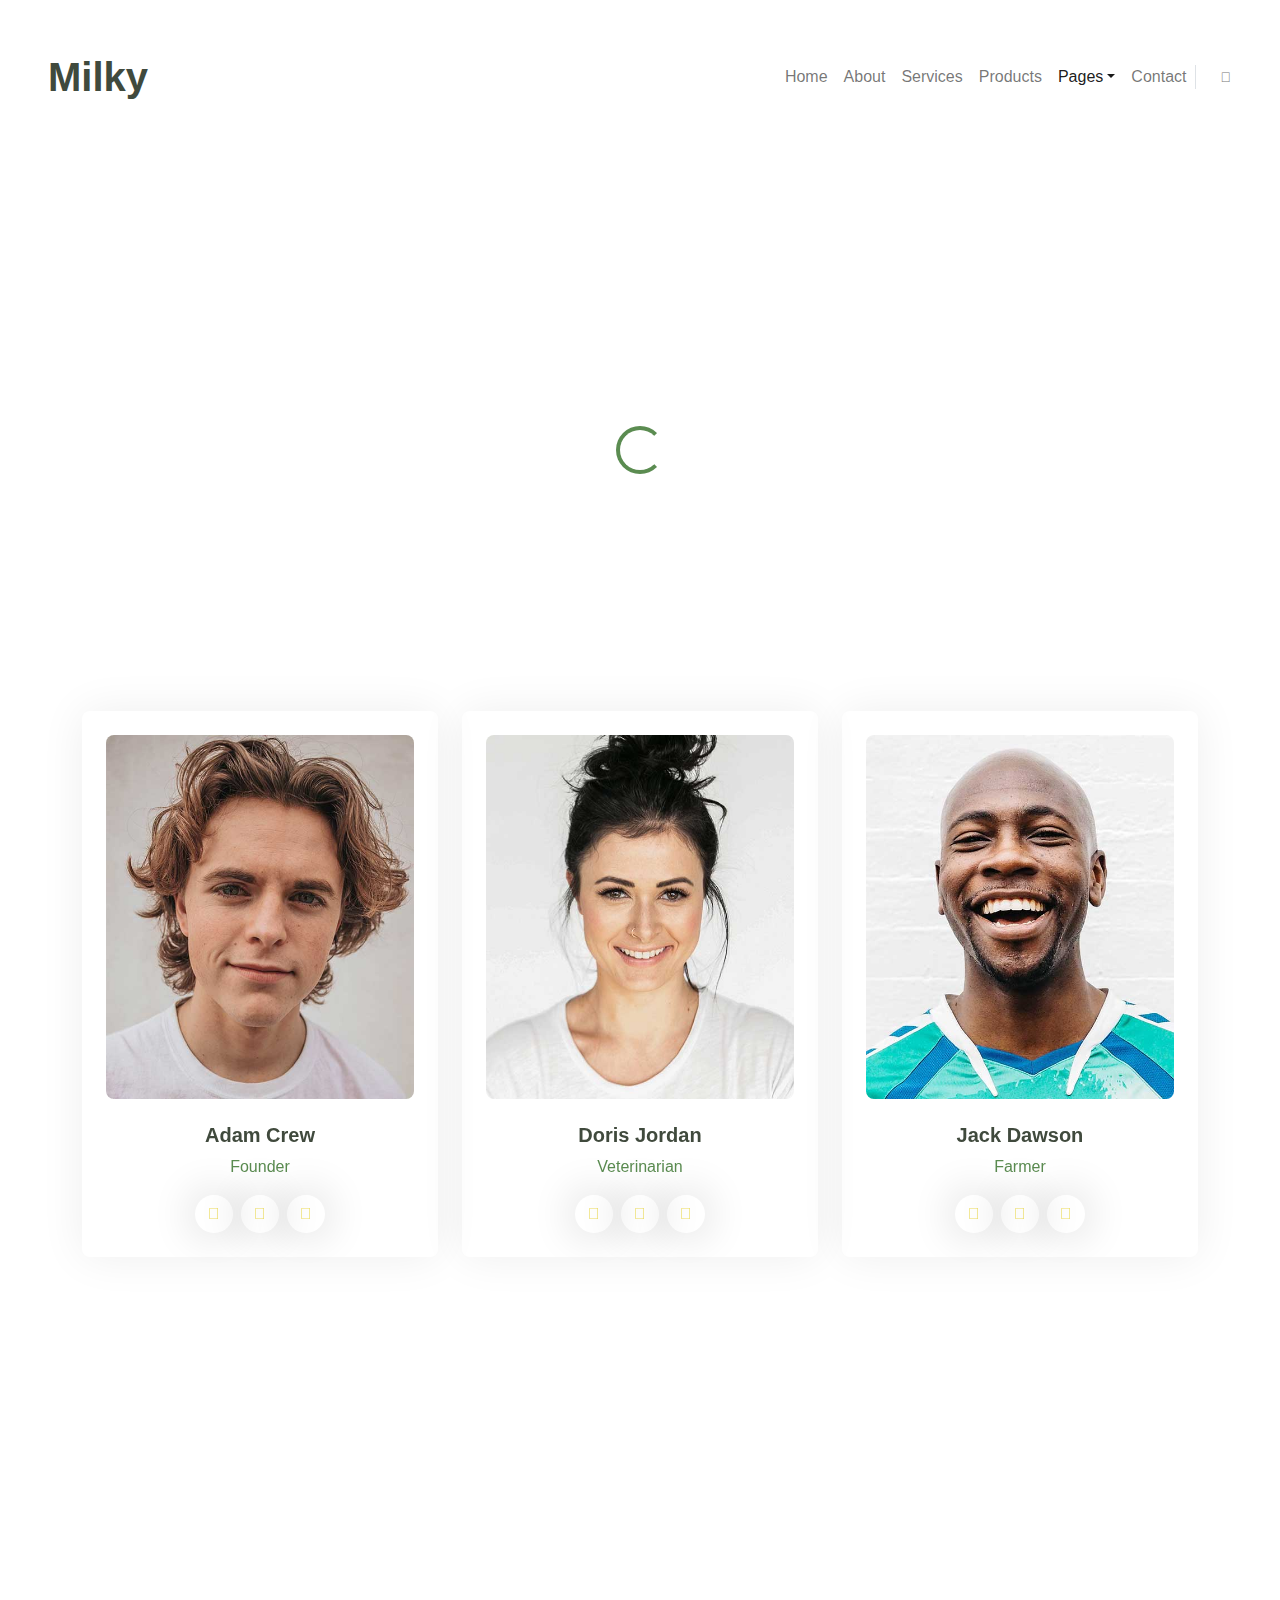
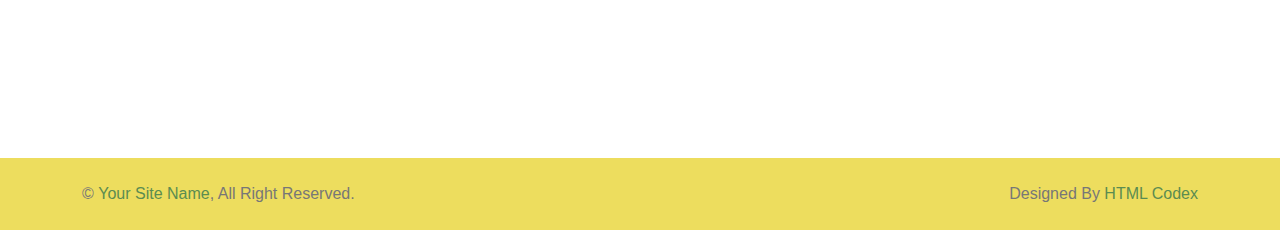
<file: team.html>
<!DOCTYPE html>
<html lang="en">

<head>
    <meta charset="utf-8">
    <title>Milky - Dairy Website Template</title>
    <meta content="width=device-width, initial-scale=1.0" name="viewport">
    <meta content="" name="keywords">
    <meta content="" name="description">

    <!-- Favicon -->
    <link href="img/favicon.ico" rel="icon">

    <!-- Google Web Fonts -->
    <link rel="preconnect" href="https://fonts.googleapis.com">
    <link rel="preconnect" href="https://fonts.gstatic.com" crossorigin>
    <link href="https://fonts.googleapis.com/css2?family=Libre+Baskerville:wght@700&family=Open+Sans:wght@400;500;600&display=swap" rel="stylesheet">   

    <!-- Icon Font Stylesheet -->
    <link href="https://cdnjs.cloudflare.com/ajax/libs/font-awesome/5.10.0/css/all.min.css" rel="stylesheet">
    <link href="https://cdn.jsdelivr.net/npm/bootstrap-icons@1.4.1/font/bootstrap-icons.css" rel="stylesheet">

    <!-- Libraries Stylesheet -->
    <link href="lib/animate/animate.min.css" rel="stylesheet">
    <link href="lib/owlcarousel/assets/owl.carousel.min.css" rel="stylesheet">
    <link href="lib/lightbox/css/lightbox.min.css" rel="stylesheet">

    <!-- Customized Bootstrap Stylesheet -->
    <link href="css/bootstrap.min.css" rel="stylesheet">

    <!-- Template Stylesheet -->
    <link href="css/style.css" rel="stylesheet">
</head>

<body>
    <!-- Spinner Start -->
    <div id="spinner" class="show bg-white position-fixed translate-middle w-100 vh-100 top-50 start-50 d-flex align-items-center justify-content-center">
        <div class="spinner-border text-primary" role="status" style="width: 3rem; height: 3rem;"></div>
    </div>
    <!-- Spinner End -->


    <!-- Topbar Start -->
    <div class="container-fluid bg-dark px-0">
        <div class="row g-0 d-none d-lg-flex">
            <div class="col-lg-6 ps-5 text-start">
                <div class="h-100 d-inline-flex align-items-center text-light">
                    <span>Follow Us:</span>
                    <a class="btn btn-link text-light" href=""><i class="fab fa-facebook-f"></i></a>
                    <a class="btn btn-link text-light" href=""><i class="fab fa-twitter"></i></a>
                    <a class="btn btn-link text-light" href=""><i class="fab fa-linkedin-in"></i></a>
                    <a class="btn btn-link text-light" href=""><i class="fab fa-instagram"></i></a>
                </div>
            </div>
            <div class="col-lg-6 text-end">
                <div class="h-100 bg-secondary d-inline-flex align-items-center text-dark py-2 px-4">
                    <span class="me-2 fw-semi-bold"><i class="fa fa-phone-alt me-2"></i>Call Us:</span>
                    <span>+012 345 6789</span>
                </div>
            </div>
        </div>
    </div>
    <!-- Topbar End -->


    <!-- Navbar Start -->
    <nav class="navbar navbar-expand-lg bg-white navbar-light sticky-top px-4 px-lg-5">
        <a href="index.html" class="navbar-brand d-flex align-items-center">
            <h1 class="m-0">Milky</h1>
        </a>
        <button type="button" class="navbar-toggler me-0" data-bs-toggle="collapse" data-bs-target="#navbarCollapse">
            <span class="navbar-toggler-icon"></span>
        </button>
        <div class="collapse navbar-collapse" id="navbarCollapse">
            <div class="navbar-nav ms-auto p-4 p-lg-0">
                <a href="index.html" class="nav-item nav-link">Home</a>
                <a href="about.html" class="nav-item nav-link">About</a>
                <a href="service.html" class="nav-item nav-link">Services</a>
                <a href="product.html" class="nav-item nav-link">Products</a>
                <div class="nav-item dropdown">
                    <a href="#" class="nav-link dropdown-toggle active" data-bs-toggle="dropdown">Pages</a>
                    <div class="dropdown-menu bg-light m-0">
                        <a href="gallery.html" class="dropdown-item">Gallery</a>
                        <a href="feature.html" class="dropdown-item">Features</a>
                        <a href="team.html" class="dropdown-item active">Our Team</a>
                        <a href="testimonial.html" class="dropdown-item">Testimonial</a>
                        <a href="404.html" class="dropdown-item">404 Page</a>
                    </div>
                </div>
                <a href="contact.html" class="nav-item nav-link">Contact</a>
            </div>
            <div class="border-start ps-4 d-none d-lg-block">
                <button type="button" class="btn btn-sm p-0"><i class="fa fa-search"></i></button>
            </div>
        </div>
    </nav>
    <!-- Navbar End -->


    <!-- Page Header Start -->
    <div class="container-fluid page-header py-5 mb-5 wow fadeIn" data-wow-delay="0.1s">
        <div class="container text-center py-5">
            <h1 class="display-3 text-white mb-4 animated slideInDown">Our Team</h1>
            <nav aria-label="breadcrumb animated slideInDown">
                <ol class="breadcrumb justify-content-center mb-0">
                    <li class="breadcrumb-item"><a href="#">Home</a></li>
                    <li class="breadcrumb-item"><a href="#">Pages</a></li>
                    <li class="breadcrumb-item active" aria-current="page">Our Team</li>
                </ol>
            </nav>
        </div>
    </div>
    <!-- Page Header End -->


    <!-- Team Start -->
    <div class="container-xxl py-5">
        <div class="container">
            <div class="text-center mx-auto wow fadeInUp" data-wow-delay="0.1s" style="max-width: 500px;">
                <p class="section-title bg-white text-center text-primary px-3">Our Team</p>
                <h1 class="mb-5">Experienced Team Members</h1>
            </div>
            <div class="row g-4">
                <div class="col-lg-4 col-md-6 wow fadeInUp" data-wow-delay="0.1s">
                    <div class="team-item rounded p-4">
                        <img class="img-fluid rounded mb-4" src="img/team-1.jpg" alt="">
                        <h5>Adam Crew</h5>
                        <p class="text-primary">Founder</p>
                        <div class="d-flex justify-content-center">
                            <a class="btn btn-square btn-outline-secondary rounded-circle mx-1" href=""><i class="fab fa-facebook-f"></i></a>
                            <a class="btn btn-square btn-outline-secondary rounded-circle mx-1" href=""><i class="fab fa-twitter"></i></a>
                            <a class="btn btn-square btn-outline-secondary rounded-circle mx-1" href=""><i class="fab fa-instagram"></i></a>
                        </div>
                    </div>
                </div>
                <div class="col-lg-4 col-md-6 wow fadeInUp" data-wow-delay="0.3s">
                    <div class="team-item rounded p-4">
                        <img class="img-fluid rounded mb-4" src="img/team-2.jpg" alt="">
                        <h5>Doris Jordan</h5>
                        <p class="text-primary">Veterinarian</p>
                        <div class="d-flex justify-content-center">
                            <a class="btn btn-square btn-outline-secondary rounded-circle mx-1" href=""><i class="fab fa-facebook-f"></i></a>
                            <a class="btn btn-square btn-outline-secondary rounded-circle mx-1" href=""><i class="fab fa-twitter"></i></a>
                            <a class="btn btn-square btn-outline-secondary rounded-circle mx-1" href=""><i class="fab fa-instagram"></i></a>
                        </div>
                    </div>
                </div>
                <div class="col-lg-4 col-md-6 wow fadeInUp" data-wow-delay="0.5s">
                    <div class="team-item rounded p-4">
                        <img class="img-fluid rounded mb-4" src="img/team-3.jpg" alt="">
                        <h5>Jack Dawson</h5>
                        <p class="text-primary">Farmer</p>
                        <div class="d-flex justify-content-center">
                            <a class="btn btn-square btn-outline-secondary rounded-circle mx-1" href=""><i class="fab fa-facebook-f"></i></a>
                            <a class="btn btn-square btn-outline-secondary rounded-circle mx-1" href=""><i class="fab fa-twitter"></i></a>
                            <a class="btn btn-square btn-outline-secondary rounded-circle mx-1" href=""><i class="fab fa-instagram"></i></a>
                        </div>
                    </div>
                </div>
            </div>
        </div>
    </div>
    <!-- Team End -->


    <!-- Footer Start -->
    <div class="container-fluid bg-dark footer mt-5 py-5 wow fadeIn" data-wow-delay="0.1s">
        <div class="container py-5">
            <div class="row g-5">
                <div class="col-lg-3 col-md-6">
                    <h5 class="text-white mb-4">Our Office</h5>
                    <p class="mb-2"><i class="fa fa-map-marker-alt me-3"></i>123 Street, New York, USA</p>
                    <p class="mb-2"><i class="fa fa-phone-alt me-3"></i>+012 345 67890</p>
                    <p class="mb-2"><i class="fa fa-envelope me-3"></i>info@example.com</p>
                    <div class="d-flex pt-3">
                        <a class="btn btn-square btn-secondary rounded-circle me-2" href=""><i class="fab fa-twitter"></i></a>
                        <a class="btn btn-square btn-secondary rounded-circle me-2" href=""><i class="fab fa-facebook-f"></i></a>
                        <a class="btn btn-square btn-secondary rounded-circle me-2" href=""><i class="fab fa-youtube"></i></a>
                        <a class="btn btn-square btn-secondary rounded-circle me-2" href=""><i class="fab fa-linkedin-in"></i></a>
                    </div>
                </div>
                <div class="col-lg-3 col-md-6">
                    <h5 class="text-white mb-4">Quick Links</h5>
                    <a class="btn btn-link" href="">About Us</a>
                    <a class="btn btn-link" href="">Contact Us</a>
                    <a class="btn btn-link" href="">Our Services</a>
                    <a class="btn btn-link" href="">Terms & Condition</a>
                    <a class="btn btn-link" href="">Support</a>
                </div>
                <div class="col-lg-3 col-md-6">
                    <h5 class="text-white mb-4">Business Hours</h5>
                    <p class="mb-1">Monday - Friday</p>
                    <h6 class="text-light">09:00 am - 07:00 pm</h6>
                    <p class="mb-1">Saturday</p>
                    <h6 class="text-light">09:00 am - 12:00 pm</h6>
                    <p class="mb-1">Sunday</p>
                    <h6 class="text-light">Closed</h6>
                </div>
                <div class="col-lg-3 col-md-6">
                    <h5 class="text-white mb-4">Newsletter</h5>
                    <p>Dolor amet sit justo amet elitr clita ipsum elitr est.</p>
                    <div class="position-relative w-100">
                        <input class="form-control bg-transparent w-100 py-3 ps-4 pe-5" type="text" placeholder="Your email">
                        <button type="button" class="btn btn-secondary py-2 position-absolute top-0 end-0 mt-2 me-2">SignUp</button>
                    </div>
                </div>
            </div>
        </div>
    </div>
    <!-- Footer End -->


    <!-- Copyright Start -->
    <div class="container-fluid bg-secondary text-body copyright py-4">
        <div class="container">
            <div class="row">
                <div class="col-md-6 text-center text-md-start mb-3 mb-md-0">
                    &copy; <a class="fw-semi-bold" href="#">Your Site Name</a>, All Right Reserved.
                </div>
                <div class="col-md-6 text-center text-md-end">
                    <!--/*** This template is free as long as you keep the footer author’s credit link/attribution link/backlink. If you'd like to use the template without the footer author’s credit link/attribution link/backlink, you can purchase the Credit Removal License from "https://htmlcodex.com/credit-removal". Thank you for your support. ***/-->
                    Designed By <a class="fw-semi-bold" href="https://htmlcodex.com">HTML Codex</a>
                </div>
            </div>
        </div>
    </div>
    <!-- Copyright End -->


    <!-- Back to Top -->
    <a href="#" class="btn btn-lg btn-primary btn-lg-square rounded-circle back-to-top"><i class="bi bi-arrow-up"></i></a>


    <!-- JavaScript Libraries -->
    <script src="https://code.jquery.com/jquery-3.4.1.min.js"></script>
    <script src="https://cdn.jsdelivr.net/npm/bootstrap@5.0.0/dist/js/bootstrap.bundle.min.js"></script>
    <script src="lib/wow/wow.min.js"></script>
    <script src="lib/easing/easing.min.js"></script>
    <script src="lib/waypoints/waypoints.min.js"></script>
    <script src="lib/owlcarousel/owl.carousel.min.js"></script>
    <script src="lib/counterup/counterup.min.js"></script>
    <script src="lib/parallax/parallax.min.js"></script>
    <script src="lib/lightbox/js/lightbox.min.js"></script>

    <!-- Template Javascript -->
    <script src="js/main.js"></script>
</body>

</html>
</file>
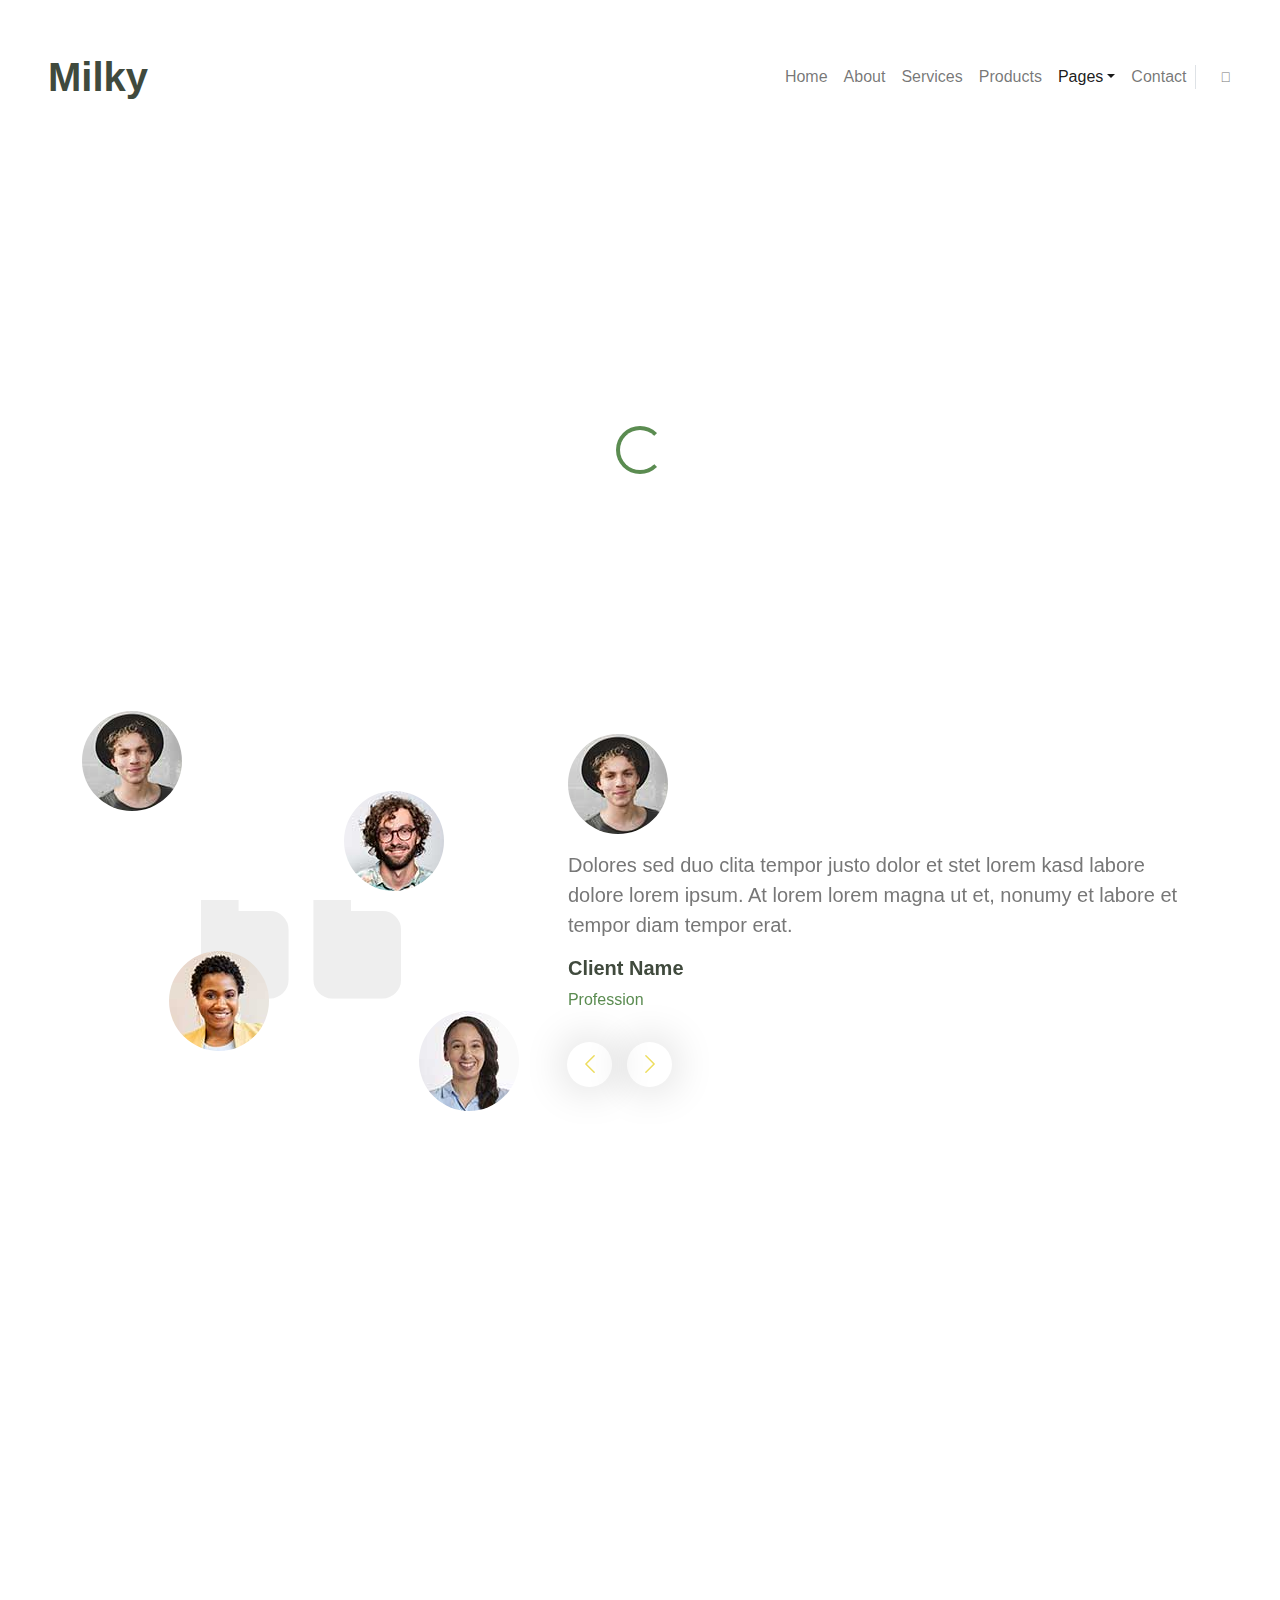
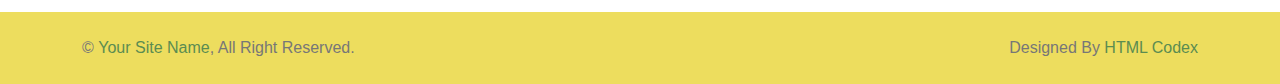
<file: testimonial.html>
<!DOCTYPE html>
<html lang="en">

<head>
    <meta charset="utf-8">
    <title>Milky - Dairy Website Template</title>
    <meta content="width=device-width, initial-scale=1.0" name="viewport">
    <meta content="" name="keywords">
    <meta content="" name="description">

    <!-- Favicon -->
    <link href="img/favicon.ico" rel="icon">

    <!-- Google Web Fonts -->
    <link rel="preconnect" href="https://fonts.googleapis.com">
    <link rel="preconnect" href="https://fonts.gstatic.com" crossorigin>
    <link href="https://fonts.googleapis.com/css2?family=Libre+Baskerville:wght@700&family=Open+Sans:wght@400;500;600&display=swap" rel="stylesheet">   

    <!-- Icon Font Stylesheet -->
    <link href="https://cdnjs.cloudflare.com/ajax/libs/font-awesome/5.10.0/css/all.min.css" rel="stylesheet">
    <link href="https://cdn.jsdelivr.net/npm/bootstrap-icons@1.4.1/font/bootstrap-icons.css" rel="stylesheet">

    <!-- Libraries Stylesheet -->
    <link href="lib/animate/animate.min.css" rel="stylesheet">
    <link href="lib/owlcarousel/assets/owl.carousel.min.css" rel="stylesheet">
    <link href="lib/lightbox/css/lightbox.min.css" rel="stylesheet">

    <!-- Customized Bootstrap Stylesheet -->
    <link href="css/bootstrap.min.css" rel="stylesheet">

    <!-- Template Stylesheet -->
    <link href="css/style.css" rel="stylesheet">
</head>

<body>
    <!-- Spinner Start -->
    <div id="spinner" class="show bg-white position-fixed translate-middle w-100 vh-100 top-50 start-50 d-flex align-items-center justify-content-center">
        <div class="spinner-border text-primary" role="status" style="width: 3rem; height: 3rem;"></div>
    </div>
    <!-- Spinner End -->


    <!-- Topbar Start -->
    <div class="container-fluid bg-dark px-0">
        <div class="row g-0 d-none d-lg-flex">
            <div class="col-lg-6 ps-5 text-start">
                <div class="h-100 d-inline-flex align-items-center text-light">
                    <span>Follow Us:</span>
                    <a class="btn btn-link text-light" href=""><i class="fab fa-facebook-f"></i></a>
                    <a class="btn btn-link text-light" href=""><i class="fab fa-twitter"></i></a>
                    <a class="btn btn-link text-light" href=""><i class="fab fa-linkedin-in"></i></a>
                    <a class="btn btn-link text-light" href=""><i class="fab fa-instagram"></i></a>
                </div>
            </div>
            <div class="col-lg-6 text-end">
                <div class="h-100 bg-secondary d-inline-flex align-items-center text-dark py-2 px-4">
                    <span class="me-2 fw-semi-bold"><i class="fa fa-phone-alt me-2"></i>Call Us:</span>
                    <span>+012 345 6789</span>
                </div>
            </div>
        </div>
    </div>
    <!-- Topbar End -->


    <!-- Navbar Start -->
    <nav class="navbar navbar-expand-lg bg-white navbar-light sticky-top px-4 px-lg-5">
        <a href="index.html" class="navbar-brand d-flex align-items-center">
            <h1 class="m-0">Milky</h1>
        </a>
        <button type="button" class="navbar-toggler me-0" data-bs-toggle="collapse" data-bs-target="#navbarCollapse">
            <span class="navbar-toggler-icon"></span>
        </button>
        <div class="collapse navbar-collapse" id="navbarCollapse">
            <div class="navbar-nav ms-auto p-4 p-lg-0">
                <a href="index.html" class="nav-item nav-link">Home</a>
                <a href="about.html" class="nav-item nav-link">About</a>
                <a href="service.html" class="nav-item nav-link">Services</a>
                <a href="product.html" class="nav-item nav-link">Products</a>
                <div class="nav-item dropdown">
                    <a href="#" class="nav-link dropdown-toggle active" data-bs-toggle="dropdown">Pages</a>
                    <div class="dropdown-menu bg-light m-0">
                        <a href="gallery.html" class="dropdown-item">Gallery</a>
                        <a href="feature.html" class="dropdown-item">Features</a>
                        <a href="team.html" class="dropdown-item">Our Team</a>
                        <a href="testimonial.html" class="dropdown-item active">Testimonial</a>
                        <a href="404.html" class="dropdown-item">404 Page</a>
                    </div>
                </div>
                <a href="contact.html" class="nav-item nav-link">Contact</a>
            </div>
            <div class="border-start ps-4 d-none d-lg-block">
                <button type="button" class="btn btn-sm p-0"><i class="fa fa-search"></i></button>
            </div>
        </div>
    </nav>
    <!-- Navbar End -->


    <!-- Page Header Start -->
    <div class="container-fluid page-header py-5 mb-5 wow fadeIn" data-wow-delay="0.1s">
        <div class="container text-center py-5">
            <h1 class="display-3 text-white mb-4 animated slideInDown">Testimonial</h1>
            <nav aria-label="breadcrumb animated slideInDown">
                <ol class="breadcrumb justify-content-center mb-0">
                    <li class="breadcrumb-item"><a href="#">Home</a></li>
                    <li class="breadcrumb-item"><a href="#">Pages</a></li>
                    <li class="breadcrumb-item active" aria-current="page">Testimonial</li>
                </ol>
            </nav>
        </div>
    </div>
    <!-- Page Header End -->


    <!-- Testimonial Start -->
    <div class="container-xxl py-5">
        <div class="container">
            <div class="text-center mx-auto wow fadeInUp" data-wow-delay="0.1s" style="max-width: 500px;">
                <p class="section-title bg-white text-center text-primary px-3">Testimonial</p>
                <h1 class="mb-5">What People Say About Our Dairy Farm</h1>
            </div>
            <div class="row g-5 align-items-center">
                <div class="col-lg-5 wow fadeInUp" data-wow-delay="0.1s">
                    <div class="testimonial-img">
                        <img class="img-fluid animated pulse infinite" src="img/testimonial-1.jpg" alt="">
                        <img class="img-fluid animated pulse infinite" src="img/testimonial-2.jpg" alt="">
                        <img class="img-fluid animated pulse infinite" src="img/testimonial-3.jpg" alt="">
                        <img class="img-fluid animated pulse infinite" src="img/testimonial-4.jpg" alt="">
                    </div>
                </div>
                <div class="col-lg-7 wow fadeInUp" data-wow-delay="0.5s">
                    <div class="owl-carousel testimonial-carousel">
                        <div class="testimonial-item">
                            <img class="img-fluid mb-3" src="img/testimonial-1.jpg" alt="">
                            <p class="fs-5">Dolores sed duo clita tempor justo dolor et stet lorem kasd labore dolore lorem ipsum. At lorem lorem magna ut et, nonumy et labore et tempor diam tempor erat.</p>
                            <h5>Client Name</h5>
                            <span class="text-primary">Profession</span>
                        </div>
                        <div class="testimonial-item">
                            <img class="img-fluid mb-3" src="img/testimonial-2.jpg" alt="">
                            <p class="fs-5">Dolores sed duo clita tempor justo dolor et stet lorem kasd labore dolore lorem ipsum. At lorem lorem magna ut et, nonumy et labore et tempor diam tempor erat.</p>
                            <h5>Client Name</h5>
                            <span class="text-primary">Profession</span>
                        </div>
                        <div class="testimonial-item">
                            <img class="img-fluid mb-3" src="img/testimonial-3.jpg" alt="">
                            <p class="fs-5">Dolores sed duo clita tempor justo dolor et stet lorem kasd labore dolore lorem ipsum. At lorem lorem magna ut et, nonumy et labore et tempor diam tempor erat.</p>
                            <h5>Client Name</h5>
                            <span class="text-primary">Profession</span>
                        </div>
                        <div class="testimonial-item">
                            <img class="img-fluid mb-3" src="img/testimonial-4.jpg" alt="">
                            <p class="fs-5">Dolores sed duo clita tempor justo dolor et stet lorem kasd labore dolore lorem ipsum. At lorem lorem magna ut et, nonumy et labore et tempor diam tempor erat.</p>
                            <h5>Client Name</h5>
                            <span class="text-primary">Profession</span>
                        </div>
                    </div>
                </div>
            </div>
        </div>
    </div>
    <!-- Testimonial End -->


    <!-- Footer Start -->
    <div class="container-fluid bg-dark footer mt-5 py-5 wow fadeIn" data-wow-delay="0.1s">
        <div class="container py-5">
            <div class="row g-5">
                <div class="col-lg-3 col-md-6">
                    <h5 class="text-white mb-4">Our Office</h5>
                    <p class="mb-2"><i class="fa fa-map-marker-alt me-3"></i>123 Street, New York, USA</p>
                    <p class="mb-2"><i class="fa fa-phone-alt me-3"></i>+012 345 67890</p>
                    <p class="mb-2"><i class="fa fa-envelope me-3"></i>info@example.com</p>
                    <div class="d-flex pt-3">
                        <a class="btn btn-square btn-secondary rounded-circle me-2" href=""><i class="fab fa-twitter"></i></a>
                        <a class="btn btn-square btn-secondary rounded-circle me-2" href=""><i class="fab fa-facebook-f"></i></a>
                        <a class="btn btn-square btn-secondary rounded-circle me-2" href=""><i class="fab fa-youtube"></i></a>
                        <a class="btn btn-square btn-secondary rounded-circle me-2" href=""><i class="fab fa-linkedin-in"></i></a>
                    </div>
                </div>
                <div class="col-lg-3 col-md-6">
                    <h5 class="text-white mb-4">Quick Links</h5>
                    <a class="btn btn-link" href="">About Us</a>
                    <a class="btn btn-link" href="">Contact Us</a>
                    <a class="btn btn-link" href="">Our Services</a>
                    <a class="btn btn-link" href="">Terms & Condition</a>
                    <a class="btn btn-link" href="">Support</a>
                </div>
                <div class="col-lg-3 col-md-6">
                    <h5 class="text-white mb-4">Business Hours</h5>
                    <p class="mb-1">Monday - Friday</p>
                    <h6 class="text-light">09:00 am - 07:00 pm</h6>
                    <p class="mb-1">Saturday</p>
                    <h6 class="text-light">09:00 am - 12:00 pm</h6>
                    <p class="mb-1">Sunday</p>
                    <h6 class="text-light">Closed</h6>
                </div>
                <div class="col-lg-3 col-md-6">
                    <h5 class="text-white mb-4">Newsletter</h5>
                    <p>Dolor amet sit justo amet elitr clita ipsum elitr est.</p>
                    <div class="position-relative w-100">
                        <input class="form-control bg-transparent w-100 py-3 ps-4 pe-5" type="text" placeholder="Your email">
                        <button type="button" class="btn btn-secondary py-2 position-absolute top-0 end-0 mt-2 me-2">SignUp</button>
                    </div>
                </div>
            </div>
        </div>
    </div>
    <!-- Footer End -->


    <!-- Copyright Start -->
    <div class="container-fluid bg-secondary text-body copyright py-4">
        <div class="container">
            <div class="row">
                <div class="col-md-6 text-center text-md-start mb-3 mb-md-0">
                    &copy; <a class="fw-semi-bold" href="#">Your Site Name</a>, All Right Reserved.
                </div>
                <div class="col-md-6 text-center text-md-end">
                    <!--/*** This template is free as long as you keep the footer author’s credit link/attribution link/backlink. If you'd like to use the template without the footer author’s credit link/attribution link/backlink, you can purchase the Credit Removal License from "https://htmlcodex.com/credit-removal". Thank you for your support. ***/-->
                    Designed By <a class="fw-semi-bold" href="https://htmlcodex.com">HTML Codex</a>
                </div>
            </div>
        </div>
    </div>
    <!-- Copyright End -->


    <!-- Back to Top -->
    <a href="#" class="btn btn-lg btn-primary btn-lg-square rounded-circle back-to-top"><i class="bi bi-arrow-up"></i></a>


    <!-- JavaScript Libraries -->
    <script src="https://code.jquery.com/jquery-3.4.1.min.js"></script>
    <script src="https://cdn.jsdelivr.net/npm/bootstrap@5.0.0/dist/js/bootstrap.bundle.min.js"></script>
    <script src="lib/wow/wow.min.js"></script>
    <script src="lib/easing/easing.min.js"></script>
    <script src="lib/waypoints/waypoints.min.js"></script>
    <script src="lib/owlcarousel/owl.carousel.min.js"></script>
    <script src="lib/counterup/counterup.min.js"></script>
    <script src="lib/parallax/parallax.min.js"></script>
    <script src="lib/lightbox/js/lightbox.min.js"></script>

    <!-- Template Javascript -->
    <script src="js/main.js"></script>
</body>

</html>
</file>
<file: css/style.css>
/********** Template CSS **********/
:root {
    --primary: black;
    --secondary: #EDDD5E;
    --light: #F7F7F7;
    --dark: #c82020;
}

.back-to-top {
    position: fixed;
    display: none;
    right: 30px;
    bottom: 30px;
    z-index: 99;
}

.fw-bold {
    font-weight: 700 !important;
}

.fw-medium {
    font-weight: 600 !important;
}

.fw-semi-bold {
    font-weight: 500 !important;
}
/*** Section Title ***/
/* .section-title {
    position: relative;
    display: inline-block;
    text-transform: uppercase;
    font-weight: 600;
}

.section-title::before {
    position: absolute;
    content: "";
    width: calc(100% + 80px);
    height: 2px;
    top: 5px;
    left: -40px;
    background: var(--primary);
    z-index: -1;
}

.section-title::after {
    position: absolute;
    content: "";
    width: calc(100% + 120px);
    height: 2px;
    bottom: 6px;
    left: -60px;
    background: var(--primary);
    z-index: -1;
}

.section-title.text-start::before {
    width: calc(100% + 40px);
    left: 0;
}

.section-title.text-start::after {
    width: calc(100% + 60px);
    left: 0;
}
 */

/*** About ***/
.about-experience {
    position: absolute;
    width: 100%;
    height: 100%;
    right: -45px;
    bottom: -45px;
    display: flex;
    flex-direction: column;
    align-items: center;
    justify-content: center;
}


/*** Service ***/
.service-item {
    position: relative;
    border-radius: 8px;
    box-shadow: 0 0 45px rgba(0, 0, 0, .07);
}

.service-item .service-img {
    position: absolute;
    width: 100%;
    height: 100%;
    top: 0;
    left: 0;
    border-radius: 8px;
    overflow: hidden;
    z-index: -1;
}

.service-item .service-img img {
    position: absolute;
    width: 100%;
    height: 100%;
    left: 0;
    object-fit: cover;
    border-radius: 10px;
}

.service-item .service-img::before {
    position: absolute;
    content: "";
    width: 100%;
    height: 100%;
    top: 0;
    left: 0;
    background: rgba(0, 0, 0, .5);
    border-radius: 10px;
    z-index: 1;
}

.service-item .service-img::after {
    position: absolute;
    content: "";
    width: 100%;
    height: 100%;
    top: 0;
    left: 0;
    background: #FFFFFF;
    transition: .5s ease-out;
    z-index: 2;
}

.service-item:hover .service-img::after {
    width: 0;
    left: auto;
    right: 0;
}

.service-item .service-text .service-icon {
    width: 140px;
    height: 140px;
    padding: 15px;
    margin-top: -70px;
    margin-bottom: 40px;
    background: #FFFFFF;
    border-radius: 140px;
    overflow: hidden;
    box-shadow: 0 0 60px rgba(0, 0, 0, .1);
}

.service-item .service-text h5,
.service-item .service-text p {
    transition: .5s;
}

.service-item:hover .service-text h5,
.service-item:hover .service-text p {
    color: #FFFFFF;
}

.service-item .service-text .btn {
    color: var(--secondary);
    background: #FFFFFF;
    box-shadow: 0 0 45px rgba(0, 0, 0, .25);
}

.service-item .service-text .btn:hover {
    color: var(--dark);
    background: var(--secondary);
}


/*** Product ***/
.product-item {
    position: relative;
    border-radius: 8px;
    overflow: hidden;
    box-shadow: 0 0 45px rgba(0, 0, 0, .07);
}

.product-item .product-overlay {
    position: absolute;
    width: 100%;
    height: 100%;
    top: 0;
    left: 0;
    display: flex;
    align-items: center;
    justify-content: center;
    background: rgba(0, 0, 0, .5);
    opacity: 0;
    padding-top: 60px;
    transition: .5s;
}

.product-item:hover .product-overlay {
    opacity: 1;
    padding-top: 0;
}


/*** Team ***/
.team-item {
    position: relative;
    text-align: center;
    border-radius: 8px;
    box-shadow: 0 0 45px rgba(0, 0, 0, .07);
}

.team-item .btn {
    border-color: transparent;
    box-shadow: 0 0 45px rgba(0, 0, 0, .2);
}


/*** Testimonial ***/
.testimonial-img {
    position: relative;
    min-height: 400px;
}

.testimonial-img::after {
    position: absolute;
    content: "\f10d";
    font-family: "Font Awesome 5 Free";
    font-weight: 900;
    font-size: 200px;
    color: #EEEEEE;
    top: 50%;
    left: 50%;
    transform: translate(-50%, -50%);
    z-index: -1;
}

.testimonial-img img {
    position: absolute;
    width: 100px;
    height: 100px;
    border-radius: 100px;
}

.testimonial-img img:nth-child(1) {
    top: 0;
    left: 0;
}

.testimonial-img img:nth-child(2) {
    top: 60%;
    left: 20%;
}

.testimonial-img img:nth-child(3) {
    top: 20%;
    left: 60%;
}

.testimonial-img img:nth-child(4) {
    bottom: 0;
    right: 0;
}

.testimonial-img img .animated.pulse {
    animation-duration: 2s;
}

.testimonial-carousel .owl-item img {
    width: 100px;
    height: 100px;
    border-radius: 100px;
}

.testimonial-carousel .owl-nav {
    margin-top: 30px;
    display: flex;
}

.testimonial-carousel .owl-nav .owl-prev,
.testimonial-carousel .owl-nav .owl-next {
    margin-right: 15px;
    width: 45px;
    height: 45px;
    display: flex;
    align-items: center;
    justify-content: center;
    color: var(--secondary);
    border-radius: 45px;
    box-shadow: 0 0 45px rgba(0, 0, 0, .2);
    font-size: 22px;
    transition: .5s;
}

.testimonial-carousel .owl-nav .owl-prev:hover,
.testimonial-carousel .owl-nav .owl-next:hover {
    background: var(--secondary);
    color: var(--dark);
}


/*** Footer ***/
.footer {
    color: #B0B9AE;
}

.footer .btn.btn-link {
    display: block;
    margin-bottom: 5px;
    padding: 0;
    text-align: left;
    color: #B0B9AE;
    font-weight: normal;
    text-transform: capitalize;
    transition: .3s;
}

.footer .btn.btn-link::before {
    position: relative;
    content: "\f105";
    font-family: "Font Awesome 5 Free";
    font-weight: 900;
    margin-right: 10px;
}

.footer .btn.btn-link:hover {
    color: var(--light);
    letter-spacing: 1px;
    box-shadow: none;
}

*{
     font-family: "League Spartan", sans-serif !important;
}
</file>
<file: css/kairr.css>
@import url('https://fonts.googleapis.com/css2?family=League+Spartan:wght@300;500;700&display=swap');

body {
  margin: 0;
  font-family: 'League Spartan', sans-serif;
  background: #000;
  color: #fff;
  overflow-x: hidden;
}

/* Navbar */
#main-nav-bar {
  display: flex;
  justify-content: space-between;
  align-items: center;
  padding: 0 clamp(1rem, 4vw, 2rem);
  position: absolute;
  top: 0;
  left: 0;
  right: 0;
  background: #000;
  height: clamp(70px, 12vw, 100px);
  z-index: 100;
  transition: background 0.3s, height 0.3s;
}

#main-nav-bar.sticky {
  position: fixed;
  background: #111;
  height: clamp(50px, 8vw, 60px);
  z-index: 1000;
}

.logo-sticky {
  flex: 1;
  display: flex;
  justify-content: center;
  align-items: center;
}

.logo-sticky img {
  max-height: clamp(40px, 7vw, 60px);
  transition: max-height 0.3s;
}

#main-nav-bar.sticky .logo-sticky img {
  max-height: clamp(30px, 5vw, 40px);
}

.nav-left,
.nav-right {
  display: flex;
  gap: clamp(0.5rem, 2vw, 1rem);
  align-items: center;
  flex: 1;
}

.nav-right {
  justify-content: flex-end;
}

#main-nav-bar a,
.nav-dropdown a {
  color: #fff !important;
  text-decoration: none;
  font-weight: 500;
  font-size: clamp(12px, 2vw, 16px);
}

#main-nav-bar a:visited,
.nav-dropdown a:visited {
  color: #fff !important;
}

#main-nav-bar a:hover,
.nav-dropdown a:hover {
  color: #ccc;
}

/* Hamburger button */
.nav-toggle {
  display: none;
  flex-direction: column;
  justify-content: center;
  align-items: center;
  gap: 5px;
  width: 40px;
  height: 40px;
  background: none;
  border: none;
  cursor: pointer;
  z-index: 1100;
  position: absolute;
  top: 50%;
  right: 1.5rem;
  transform: translateY(-50%);
}

.nav-toggle span {
  width: 24px;
  height: 2px;
  background: #fff;
}

/* Mobile menu */
.nav-dropdown {
  display: none;
  flex-direction: column;
  background: #000;
  position: absolute;
  top: 100%;
  left: 0;
  right: 0;
  z-index: 999;
  padding: 1rem 2rem;
  gap: 0.5rem;
}

.nav-dropdown a {
  color: white !important;
  text-decoration: none;
  font-weight: 500;
  padding: 0.75rem 0;
  text-align: center;
}

.nav-dropdown a:hover {
  color: #ccc;
}

.nav-dropdown.active {
  display: flex;
}

/* Carousel */
.carousel-slide {
  position: relative;
  height: 100vh;
  min-height: 500px;
  background-size: cover;
  background-position: center;
  background-repeat: no-repeat;
}

.overlay {
  position: absolute;
  top: 0; left: 0; right: 0; bottom: 0;
  background: rgba(0, 0, 0, 0.55);
  z-index: 1;
}

.carousel-caption {
  position: absolute;
  top: 50%;
  left: 50%;
  transform: translate(-50%, -50%);
  z-index: 2;
  text-align: center;
  max-width: 90%;
  display: flex;
  flex-direction: column;
  gap: clamp(1.2rem, 4vw, 2.5rem);
  align-items: center;
}

.animated-caption {
  animation: slideInRight 0.8s ease-out forwards;
  gap: clamp(1.2rem, 4vw, 2.5rem);
}

@keyframes slideInRight {
  from {
    opacity: 0.5;
    transform: translateX(50px);
  }
  to {
    opacity: 1;
    transform: translateX(0);
  }
}

.carousel-caption h1 {
  font-size: clamp(2rem, 6vw, 3.5rem);
  margin: 0;
  color: #fff;
}

.carousel-caption p {
  font-size: clamp(1rem, 2.8vw, 1.5rem);
  margin: 0;
}

.carousel-caption a.btn {
  background: #c82020;
  color: white !important;
  margin: clamp(0.5rem, 1.5vw, 0.9rem);
  padding: clamp(0.5rem, 1.5vw, 0.9rem) clamp(1rem, 3vw, 2rem);
  font-weight: 600;
  border: none;
  border-radius: 30px;
  cursor: pointer;
  transition: background 0.3s ease-in-out, color 0.3s ease-in-out;
  font-size: clamp(0.85rem, 2.2vw, 1.2rem);
}

.carousel-caption a.btn:hover {
  background: #ddd;
  color: black !important;
}

/* Responsive */
@media (max-width: 768px) {
  #main-nav-bar {
    flex-direction: column;
    align-items: flex-start;
    padding: 1rem;
    height: auto;
  }

  .nav-left,
  .nav-right {
    display: none;
  }

  .logo-sticky img {
    max-height: clamp(30px, 6vw, 50px);
  }

  #main-nav-bar.sticky .logo-sticky img {
    max-height: clamp(25px, 5vw, 40px);
  }

  .carousel-slide {
    height: 75vh;
    min-height: 350px;
  }

  .carousel-caption {
    max-width: 95%;
    gap: clamp(1rem, 5vw, 2rem);
  }

  .carousel-caption h1 {
    font-size: clamp(1.6rem, 6vw, 2.5rem);
  }

  .carousel-caption p {
    font-size: clamp(0.95rem, 3vw, 1.2rem);
  }

  .carousel-caption a.btn {
    font-size: clamp(0.8rem, 2.5vw, 1rem);
    padding: clamp(0.4rem, 1.2vw, 0.7rem) clamp(0.8rem, 2.5vw, 1.5rem);
  }
}
/* *{
  border: #c82020 2px solid;
} */
/* General styles */

.nav-container {
      display: flex;
      justify-content: space-between;
      align-items: center;
      padding: 1rem 1.5rem;
      background-color: #000;
      position: fixed;
      top: 0;
      width: 100%;
      z-index: 999;
    }

    .nav-left, .nav-right {
      display: flex;
      gap: 1rem;
    }

    .nav-left a, .nav-right a {
      color: white;
      text-decoration: none;
    }

    .nav-toggle {
      display: none;
      flex-direction: column;
      gap: 4px;
      cursor: pointer;
      background: none;
      border: none;
    }

    .nav-toggle span {
      width: 25px;
      height: 3px;
      background-color: white;
    }

    .nav-dropdown {
      display: none;
      flex-direction: column;
      background-color: #111;
      position: absolute;
      top: 70px;
      left: 0;
      right: 0;
      padding: 1rem 2rem;
      z-index: 1000;
    }

    .nav-dropdown.active {
      display: flex;
    }

    .nav-dropdown a {
      padding: 0.5rem 0;
      color: white;
      text-decoration: none;
    }

    @media (max-width: 768px) {
      .desktop-only {
        display: none;
      }

      .nav-toggle {
        display: flex;
      }
    }

    /* ------------------------------ */

    /* about.css */

/* Primary Section Styling */
.about-section {
  background-color: #000000;
}

/* Custom Red Theme */
.about-content,

.about-content h1,
.about-content h5,
.about-experience {
  color: #c82020;
}

.about-content p,
.about-content span{
  color: #fff;
}
.section-title {
  color: #c82020;
  font-weight: bold;
  font-size: 1.25rem;
  background-color: #000000 !important;
  display: inline-block;
  padding-right: 1rem;
}

/* Experience Box */
.custom-bg {
  background-color: #242121;
  color: #c82020;
  padding: 1rem;
  text-align: center;
}

/* Button Style */
.explore-btn {
  background-color: #c82020;
  border: none;
  color: white;
}

.explore-btn:hover {
  background-color: #a41515;
  color: white;
}


/* Fix the section title */
.section-title {
  color: #c82020;
  font-weight: 600;
  font-size: 1.25rem;
  background-color: transparent;
  display: inline-block;
  padding-left: 0.5rem;
  margin-bottom: 1rem;
  position: relative;
}

.about-content p {
  color: white;
}

/* Image height and fitting */
.vertical-img {
  height: 340px;
  object-fit: cover;
  border-radius: 12px;
  transition: transform 0.4s ease;
  box-shadow: 0 4px 10px rgba(0, 0, 0, 0.4);
}

.zoom-wrapper:hover .vertical-img {
  transform: scale(1.05);
}

.sharing-title {
  color: white;
  font-weight: 600;
  margin-top: 18px;
  font-size: 1.5rem;
}

@media (max-width: 768px) {
  .vertical-img {
    height: 260px;
  }

  .sharing-title {
    font-size: 1.1rem;
    margin-top: 14px;
  }
}

@media (max-width: 576px) {
  .vertical-img {
    height: 220px;
  }

  .sharing-title {
    font-size: 1rem;
    margin-top: 12px;
  }
}
.banner {
  position: relative;
  overflow: hidden;
}

.sharing-overlay {
  position: absolute;
  top: 0;
  left: 0;
  width: 100%;
  height: 100%;
  background: rgba(0, 0, 0, 0.55); /* adjust opacity as needed */
  z-index: 1;
}

.banner .container {
  position: relative;
  z-index: 2;
}
</file>
